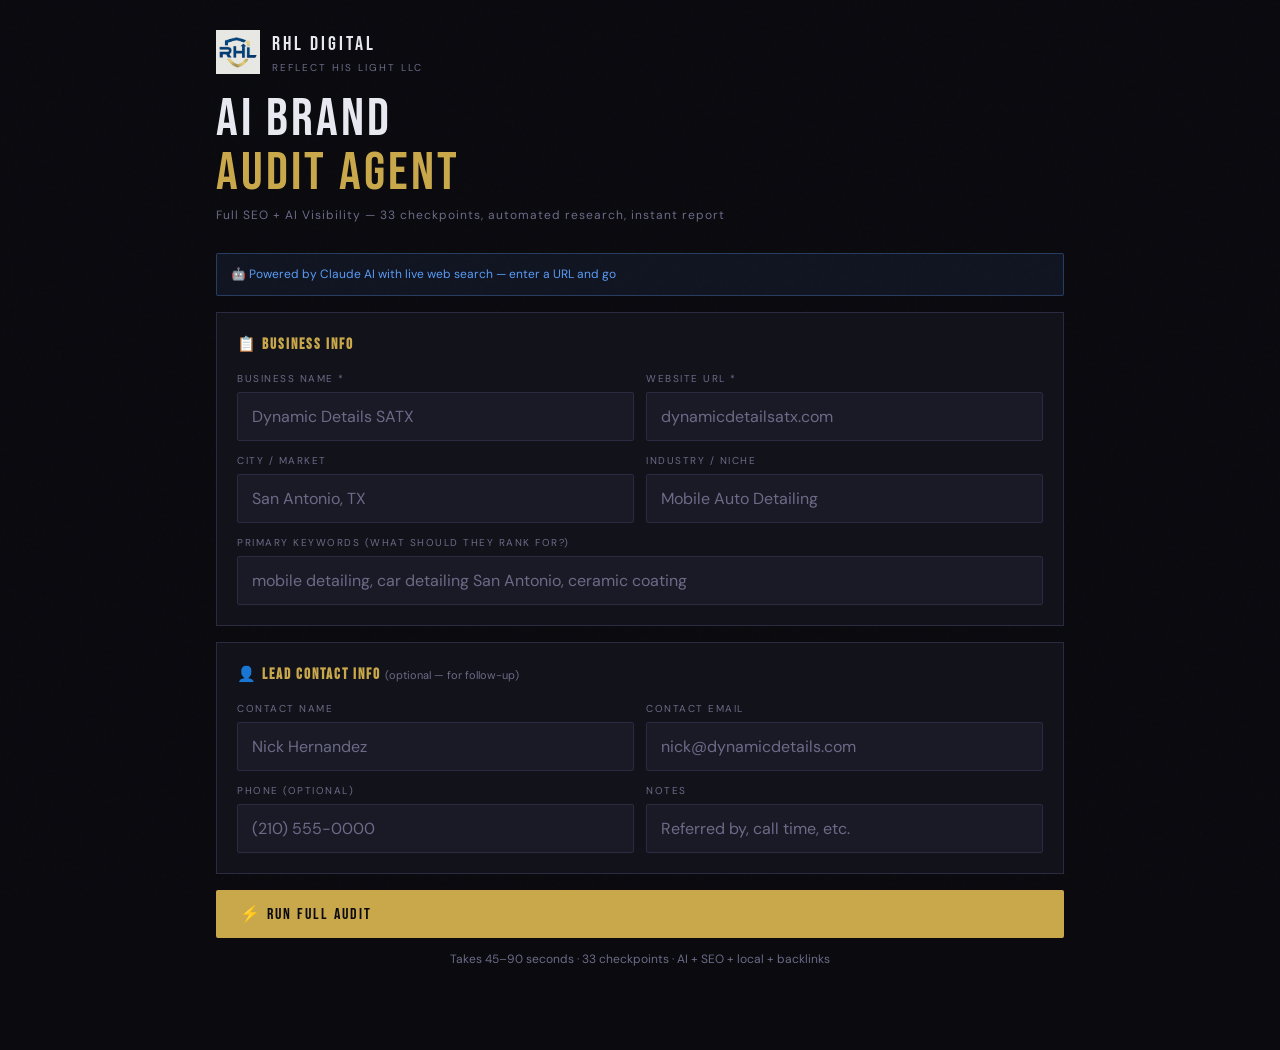
<file: public/audit.html>
<!doctype html>
<html lang="en">
  <head>
    <meta charset="UTF-8" />
    <meta
      name="viewport"
      content="width=device-width, initial-scale=1.0, maximum-scale=1.0"
    />
    <title>RHL Digital — AI Brand Audit Agent</title>
    <link
      href="https://fonts.googleapis.com/css2?family=Bebas+Neue&family=DM+Sans:ital,wght@0,300;0,400;0,500;0,700&family=DM+Mono:wght@400;500&display=swap"
      rel="stylesheet"
    />
    <style>
      :root {
        --bg: #0a0a0f;
        --surface: #12121a;
        --surface2: #1a1a26;
        --border: #2a2a40;
        --gold: #c9a84c;
        --gold-dim: #8a6f2e;
        --amber: #f0a500;
        --text: #e8e8f0;
        --muted: #6b6b88;
        --green: #4ecb71;
        --red: #e05555;
        --yellow: #f0c040;
        --blue: #5b9cf6;
      }
      * {
        box-sizing: border-box;
        margin: 0;
        padding: 0;
      }
      body {
        background: var(--bg);
        color: var(--text);
        font-family: "DM Sans", sans-serif;
        min-height: 100vh;
        font-size: 15px;
        line-height: 1.6;
      }
      body::before {
        content: "";
        position: fixed;
        inset: 0;
        background-image: url("data:image/svg+xml,%3Csvg viewBox='0 0 256 256' xmlns='http://www.w3.org/2000/svg'%3E%3Cfilter id='n'%3E%3CfeTurbulence type='fractalNoise' baseFrequency='0.9' numOctaves='4' stitchTiles='stitch'/%3E%3C/filter%3E%3Crect width='100%25' height='100%25' filter='url(%23n)' opacity='0.04'/%3E%3C/svg%3E");
        pointer-events: none;
        z-index: 0;
        opacity: 0.35;
      }
      .wrap {
        position: relative;
        z-index: 1;
        max-width: 880px;
        margin: 0 auto;
        padding: 28px 16px 80px;
      }

      /* HEADER */
      .logo-row {
        display: flex;
        align-items: center;
        gap: 12px;
        margin-bottom: 16px;
      }
      .logo-img {
        width: 44px;
        height: 44px;
        object-fit: contain;
        flex-shrink: 0;
      }
      .logo-brand {
        font-family: "Bebas Neue", sans-serif;
        font-size: 20px;
        letter-spacing: 3px;
      }
      .logo-sub {
        font-size: 10px;
        letter-spacing: 2px;
        color: var(--muted);
        text-transform: uppercase;
      }
      .page-title {
        font-family: "Bebas Neue", sans-serif;
        font-size: clamp(30px, 7vw, 54px);
        letter-spacing: 3px;
        line-height: 1;
        color: var(--text);
        margin-bottom: 6px;
      }
      .page-title span {
        color: var(--gold);
      }
      .page-sub {
        color: var(--muted);
        font-size: 12px;
        letter-spacing: 1px;
        margin-bottom: 28px;
      }

      /* FORM */
      .form-card {
        background: var(--surface);
        border: 1px solid var(--border);
        padding: 20px;
        margin-bottom: 16px;
      }
      .form-card h3 {
        font-family: "Bebas Neue", sans-serif;
        font-size: 15px;
        letter-spacing: 2px;
        color: var(--gold);
        margin-bottom: 14px;
      }
      .form-grid {
        display: grid;
        grid-template-columns: 1fr 1fr;
        gap: 12px;
      }
      @media (max-width: 560px) {
        .form-grid {
          grid-template-columns: 1fr;
        }
      }
      .field {
        display: flex;
        flex-direction: column;
        gap: 5px;
      }
      .field.full {
        grid-column: 1/-1;
      }
      label {
        font-size: 10px;
        letter-spacing: 1.5px;
        text-transform: uppercase;
        color: var(--muted);
      }
      input,
      select,
      textarea {
        background: var(--surface2);
        border: 1px solid var(--border);
        color: var(--text);
        padding: 13px 14px;
        font-family: "DM Sans", sans-serif;
        font-size: 16px; /* 16px prevents iOS zoom */
        outline: none;
        transition: border-color 0.2s;
        border-radius: 2px;
        -webkit-appearance: none;
        appearance: none;
      }
      input:focus,
      select:focus,
      textarea:focus {
        border-color: var(--gold-dim);
      }
      input::placeholder,
      textarea::placeholder {
        color: var(--muted);
      }
      select option {
        background: var(--surface2);
      }
      textarea {
        resize: vertical;
        min-height: 72px;
      }

      /* DIVIDERS */
      .section-label {
        font-size: 10px;
        letter-spacing: 2px;
        text-transform: uppercase;
        color: var(--gold-dim);
        margin: 18px 0 8px;
        padding-bottom: 6px;
        border-bottom: 1px solid var(--border);
      }

      /* INFO BAR */
      .info-bar {
        background: rgba(91, 156, 246, 0.08);
        border: 1px solid rgba(91, 156, 246, 0.3);
        padding: 11px 14px;
        margin-bottom: 16px;
        font-size: 12px;
        color: var(--blue);
        display: flex;
        align-items: center;
        gap: 8px;
        border-radius: 2px;
      }

      /* BUTTONS */
      .btn {
        padding: 14px 24px;
        font-family: "Bebas Neue", sans-serif;
        font-size: 16px;
        letter-spacing: 2px;
        cursor: pointer;
        border: none;
        transition: all 0.2s;
        display: inline-flex;
        align-items: center;
        gap: 10px;
        border-radius: 2px;
        min-height: 48px;
      }
      .btn-primary {
        background: var(--gold);
        color: var(--bg);
      }
      .btn-primary:hover {
        background: var(--amber);
      }
      .btn-primary:disabled {
        opacity: 0.5;
        cursor: not-allowed;
      }
      .btn-ghost {
        background: transparent;
        color: var(--text);
        border: 1px solid var(--border);
      }
      .btn-ghost:hover {
        border-color: var(--muted);
      }
      .btn-sm {
        padding: 11px 18px;
        font-size: 13px;
        font-family: "Bebas Neue", sans-serif;
        letter-spacing: 1.5px;
        cursor: pointer;
        border: none;
        transition: all 0.2s;
        border-radius: 2px;
        min-height: 44px;
        display: inline-flex;
        align-items: center;
        gap: 8px;
      }
      .btn-row {
        display: flex;
        gap: 10px;
        align-items: center;
        flex-wrap: wrap;
        margin-top: 20px;
      }

      /* SCREENS */
      .screen {
        display: none;
      }
      .screen.active {
        display: block;
      }

      /* RUNNING */
      .running-wrap {
        background: var(--surface);
        border: 1px solid var(--border);
        padding: 36px 24px;
        text-align: center;
      }
      .running-title {
        font-family: "Bebas Neue", sans-serif;
        font-size: 26px;
        letter-spacing: 3px;
        color: var(--gold);
        margin-bottom: 6px;
      }
      .running-sub {
        color: var(--muted);
        font-size: 13px;
        margin-bottom: 28px;
      }
      .progress-track {
        height: 3px;
        background: var(--border);
        margin-bottom: 20px;
        overflow: hidden;
        border-radius: 2px;
      }
      .progress-fill {
        height: 100%;
        background: var(--gold);
        transition: width 1s ease;
        width: 0%;
      }
      .progress-label {
        font-family: "DM Mono", monospace;
        font-size: 11px;
        color: var(--muted);
        margin-bottom: 24px;
        min-height: 16px;
      }
      .step-list {
        text-align: left;
        max-width: 420px;
        margin: 0 auto;
      }
      .step-item {
        display: flex;
        align-items: center;
        gap: 10px;
        padding: 8px 0;
        border-bottom: 1px solid var(--border);
        font-size: 12px;
        color: var(--muted);
        transition: color 0.3s;
      }
      .step-item:last-child {
        border-bottom: none;
      }
      .step-item.done {
        color: var(--text);
      }
      .step-item.active {
        color: var(--gold);
      }
      .step-dot {
        width: 7px;
        height: 7px;
        border-radius: 50%;
        background: var(--border);
        flex-shrink: 0;
        transition: background 0.3s;
      }
      .step-item.done .step-dot {
        background: var(--green);
      }
      .step-item.active .step-dot {
        background: var(--gold);
        box-shadow: 0 0 6px var(--gold);
      }
      @keyframes pulse {
        0%,
        100% {
          opacity: 1;
        }
        50% {
          opacity: 0.4;
        }
      }
      .pulse {
        animation: pulse 1.2s infinite;
      }

      /* REPORT */
      .report-wrap {
        background: var(--surface);
        border: 1px solid var(--border);
        overflow: hidden;
      }
      .r-header {
        display: flex;
        justify-content: space-between;
        align-items: flex-start;
        padding: 28px 24px 20px;
        border-bottom: 2px solid var(--gold-dim);
        gap: 16px;
        flex-wrap: wrap;
      }
      .r-logo-row {
        display: flex;
        align-items: center;
        gap: 10px;
        margin-bottom: 12px;
      }
      .r-logo-img {
        width: 36px;
        height: 36px;
        object-fit: contain;
      }
      .r-brand {
        font-family: "Bebas Neue", sans-serif;
        font-size: 16px;
        letter-spacing: 3px;
      }
      .r-sub-brand {
        font-size: 9px;
        letter-spacing: 2px;
        color: var(--muted);
        text-transform: uppercase;
      }
      .r-doc-title {
        font-family: "Bebas Neue", sans-serif;
        font-size: 20px;
        letter-spacing: 3px;
        color: var(--muted);
      }
      .r-client-name {
        font-size: 20px;
        font-weight: 700;
        color: var(--gold);
        margin: 4px 0;
      }
      .r-client-meta {
        font-size: 11px;
        color: var(--muted);
      }
      .r-date-block {
        font-size: 11px;
        color: var(--muted);
        text-align: right;
      }
      .r-date-block strong {
        color: var(--text);
      }

      .r-score-block {
        display: flex;
        align-items: center;
        gap: 20px;
        padding: 20px 24px;
        background: var(--surface2);
        border-bottom: 1px solid var(--border);
        flex-wrap: wrap;
      }
      .r-grade {
        font-family: "Bebas Neue", sans-serif;
        font-size: 76px;
        line-height: 1;
      }
      .r-pct {
        font-family: "Bebas Neue", sans-serif;
        font-size: 38px;
        line-height: 1;
      }
      .r-verdict {
        font-size: 13px;
        font-weight: 600;
        margin-top: 2px;
      }
      .r-score-caption {
        font-size: 10px;
        letter-spacing: 1px;
        color: var(--muted);
        text-transform: uppercase;
        margin-top: 2px;
      }
      .r-sec-scores {
        margin-left: auto;
        font-size: 11px;
        color: var(--muted);
        line-height: 2.1;
      }
      .r-sec-scores strong {
        color: var(--text);
      }
      @media (max-width: 560px) {
        .r-sec-scores {
          margin-left: 0;
        }
      }

      .r-summary-block {
        padding: 16px 24px;
        border-bottom: 1px solid var(--border);
        background: rgba(201, 168, 76, 0.05);
        font-size: 13px;
        color: var(--text);
        line-height: 1.8;
      }

      .r-section {
        border-bottom: 1px solid var(--border);
      }
      .r-section:last-of-type {
        border-bottom: none;
      }
      .r-sec-header {
        padding: 13px 24px;
        display: flex;
        justify-content: space-between;
        align-items: center;
        background: var(--surface2);
      }
      .r-sec-name {
        font-family: "Bebas Neue", sans-serif;
        font-size: 13px;
        letter-spacing: 2px;
        color: var(--gold);
      }
      .r-sec-score {
        font-family: "DM Mono", monospace;
        font-size: 11px;
        color: var(--muted);
      }

      .r-items {
        padding: 0 24px;
      }
      .r-item {
        display: grid;
        grid-template-columns: 26px 1fr 32px;
        gap: 10px;
        align-items: start;
        padding: 11px 0;
        border-bottom: 1px solid var(--border);
      }
      .r-item:last-child {
        border-bottom: none;
      }
      .r-item-icon {
        font-size: 15px;
        padding-top: 1px;
      }
      .r-item-label {
        font-size: 13px;
        font-weight: 600;
        margin-bottom: 2px;
      }
      .r-item-finding {
        font-size: 12px;
        color: var(--muted);
      }
      .r-badge {
        width: 26px;
        height: 26px;
        border-radius: 2px;
        display: flex;
        align-items: center;
        justify-content: center;
        font-size: 12px;
        font-weight: 700;
        flex-shrink: 0;
        margin-top: 2px;
      }
      .badge-pass {
        background: rgba(78, 203, 113, 0.15);
        color: var(--green);
        border: 1px solid var(--green);
      }
      .badge-warn {
        background: rgba(240, 192, 64, 0.15);
        color: var(--yellow);
        border: 1px solid var(--yellow);
      }
      .badge-fail {
        background: rgba(224, 85, 85, 0.15);
        color: var(--red);
        border: 1px solid var(--red);
      }
      .badge-na {
        background: rgba(107, 107, 136, 0.1);
        color: var(--muted);
        border: 1px solid var(--border);
      }

      .r-ai-block {
        padding: 16px 24px;
        border-bottom: 1px solid var(--border);
      }
      .r-ai-title {
        font-family: "Bebas Neue", sans-serif;
        font-size: 13px;
        letter-spacing: 2px;
        color: var(--gold);
        margin-bottom: 10px;
      }
      .r-ai-body {
        font-size: 13px;
        line-height: 1.8;
      }

      .r-action-block {
        padding: 20px 24px;
        background: rgba(201, 168, 76, 0.07);
        border-top: 1px solid var(--gold-dim);
      }
      .r-action-title {
        font-family: "Bebas Neue", sans-serif;
        font-size: 16px;
        letter-spacing: 2px;
        color: var(--gold);
        margin-bottom: 12px;
      }
      .r-action-list {
        padding-left: 18px;
      }
      .r-action-list li {
        padding: 4px 0;
        font-size: 13px;
      }

      .r-cta-block {
        padding: 20px 24px;
        border-top: 1px solid var(--border);
        background: var(--surface2);
        display: flex;
        justify-content: space-between;
        align-items: center;
        gap: 16px;
        flex-wrap: wrap;
      }
      .r-cta-text {
        font-size: 12px;
        color: var(--muted);
      }
      .r-cta-text strong {
        color: var(--gold);
        font-size: 13px;
        display: block;
        margin-bottom: 3px;
      }
      .r-footer-brand {
        font-family: "Bebas Neue", sans-serif;
        font-size: 20px;
        letter-spacing: 3px;
        color: var(--gold-dim);
        text-align: right;
        line-height: 1.1;
        flex-shrink: 0;
      }
      .r-footer-brand span {
        font-size: 10px;
        letter-spacing: 2px;
        color: var(--muted);
        display: block;
      }

      /* LEAD CAPTURE BLOCK */
      .lead-capture-bar {
        background: rgba(78, 203, 113, 0.08);
        border: 1px solid rgba(78, 203, 113, 0.3);
        padding: 14px 18px;
        margin-bottom: 16px;
        border-radius: 2px;
        display: flex;
        align-items: center;
        justify-content: space-between;
        gap: 12px;
        flex-wrap: wrap;
      }
      .lead-email-display {
        font-family: "DM Mono", monospace;
        font-size: 13px;
        color: var(--green);
      }
      .lead-label {
        font-size: 11px;
        color: var(--muted);
        margin-bottom: 3px;
        letter-spacing: 1px;
        text-transform: uppercase;
      }

      /* ERROR */
      .error-card {
        background: var(--surface);
        border: 1px solid var(--red);
        padding: 24px;
        border-radius: 2px;
      }
      .error-title {
        font-family: "Bebas Neue", sans-serif;
        font-size: 20px;
        color: var(--red);
        letter-spacing: 2px;
        margin-bottom: 10px;
      }
      .error-msg {
        font-family: "DM Mono", monospace;
        font-size: 11px;
        color: var(--muted);
        white-space: pre-wrap;
        word-break: break-word;
      }

      /* NEW SECTION BADGE */
      .new-badge {
        display: inline-block;
        padding: 1px 6px;
        font-size: 9px;
        letter-spacing: 1px;
        text-transform: uppercase;
        background: rgba(240, 192, 64, 0.15);
        color: var(--yellow);
        border: 1px solid var(--yellow);
        border-radius: 2px;
        margin-left: 8px;
        vertical-align: middle;
      }

      @media print {
        body {
          background: white;
          color: black;
        }
        .btn-row,
        .lead-capture-bar,
        #screen-idle,
        #screen-running,
        #screen-error {
          display: none !important;
        }
        .report-wrap {
          border: none;
        }
        .r-header,
        .r-score-block,
        .r-summary-block,
        .r-section,
        .r-ai-block,
        .r-action-block,
        .r-cta-block {
          background: white !important;
          color: black !important;
        }
        .r-client-name,
        .r-sec-name,
        .r-ai-title,
        .r-action-title,
        .r-cta-text strong {
          color: #8a6f2e !important;
        }
      }
    </style>
  </head>
  <body>
    <div class="wrap">
      <!-- ALWAYS VISIBLE HEADER -->
      <div class="logo-row">
        <img
          class="logo-img"
          src="[data-uri]"
          alt="RHL Logo"
        />
        <div>
          <div class="logo-brand">RHL Digital</div>
          <div class="logo-sub">Reflect His Light LLC</div>
        </div>
      </div>
      <div class="page-title">AI BRAND<br /><span>AUDIT AGENT</span></div>
      <div class="page-sub">
        Full SEO + AI Visibility — 33 checkpoints, automated research, instant
        report
      </div>

      <!-- SCREEN: IDLE -->
      <div class="screen active" id="screen-idle">
        <div class="info-bar">
          🤖 Powered by Claude AI with live web search — enter a URL and go
        </div>

        <div class="form-card">
          <h3>📋 Business Info</h3>
          <div class="form-grid">
            <div class="field">
              <label>Business Name *</label
              ><input
                type="text"
                id="f-name"
                placeholder="Dynamic Details SATX"
              />
            </div>
            <div class="field">
              <label>Website URL *</label
              ><input
                type="url"
                id="f-url"
                placeholder="dynamicdetailsatx.com"
              />
            </div>
            <div class="field">
              <label>City / Market</label
              ><input type="text" id="f-city" placeholder="San Antonio, TX" />
            </div>
            <div class="field">
              <label>Industry / Niche</label
              ><input
                type="text"
                id="f-industry"
                placeholder="Mobile Auto Detailing"
              />
            </div>
            <div class="field full">
              <label>Primary Keywords (what should they rank for?)</label
              ><input
                type="text"
                id="f-keywords"
                placeholder="mobile detailing, car detailing San Antonio, ceramic coating"
              />
            </div>
          </div>
        </div>

        <div class="form-card">
          <h3>
            👤 Lead Contact Info
            <span
              style="
                color: var(--muted);
                font-size: 11px;
                font-family: &quot;DM Sans&quot;, sans-serif;
                letter-spacing: 0;
                font-weight: 400;
              "
              >(optional — for follow-up)</span
            >
          </h3>
          <div class="form-grid">
            <div class="field">
              <label>Contact Name</label
              ><input
                type="text"
                id="f-contact-name"
                placeholder="Nick Hernandez"
              />
            </div>
            <div class="field">
              <label>Contact Email</label
              ><input
                type="email"
                id="f-contact-email"
                placeholder="nick@dynamicdetails.com"
              />
            </div>
            <div class="field">
              <label>Phone (optional)</label
              ><input
                type="tel"
                id="f-contact-phone"
                placeholder="(210) 555-0000"
              />
            </div>
            <div class="field">
              <label>Notes</label
              ><input
                type="text"
                id="f-notes"
                placeholder="Referred by, call time, etc."
              />
            </div>
          </div>
        </div>

        <button
          class="btn btn-primary"
          onclick="runAudit()"
          id="run-btn"
          style="width: 100%"
        >
          ⚡ RUN FULL AUDIT
        </button>
        <p
          style="
            margin-top: 12px;
            font-size: 12px;
            color: var(--muted);
            text-align: center;
          "
        >
          Takes 45–90 seconds · 33 checkpoints · AI + SEO + local + backlinks
        </p>
      </div>

      <!-- SCREEN: RUNNING -->
      <div class="screen" id="screen-running">
        <div class="running-wrap">
          <div class="running-title">AUDIT IN PROGRESS</div>
          <div class="running-sub pulse" id="running-biz-name">
            Researching...
          </div>
          <div class="progress-track">
            <div class="progress-fill" id="prog-bar"></div>
          </div>
          <div class="progress-label" id="prog-label">Initializing...</div>
          <div class="step-list" id="step-list"></div>
        </div>
      </div>

      <!-- SCREEN: DONE -->
      <div class="screen" id="screen-done">
        <div id="report-output"></div>
        <div class="btn-row" style="margin-top: 16px">
          <button class="btn btn-primary btn-sm" onclick="shareReport()">
            📤 Share / Save PDF
          </button>
          <button
            class="btn btn-ghost btn-sm"
            id="btn-email-lead"
            onclick="emailLead()"
            style="display: none"
          >
            📧 Email Lead
          </button>
          <button
            class="btn btn-ghost btn-sm"
            onclick="copyLeadEmail()"
            id="btn-copy-email"
            style="display: none"
          >
            📋 Copy Email
          </button>
          <button class="btn btn-ghost btn-sm" onclick="resetTool()">
            ← New Audit
          </button>
        </div>
      </div>

      <!-- SCREEN: ERROR -->
      <div class="screen" id="screen-error">
        <div class="error-card">
          <div class="error-title">Audit Failed</div>
          <p style="font-size: 13px; color: var(--muted); margin-bottom: 12px">
            Something went wrong. Details:
          </p>
          <div class="error-msg" id="error-text"></div>
          <button
            class="btn btn-ghost btn-sm"
            style="margin-top: 16px"
            onclick="resetTool()"
          >
            ← Try Again
          </button>
        </div>
      </div>
    </div>
    <script>
      // ─── LOGO ───────────────────────────────────────────────
      const LOGO_B64 =
        "[base64]//ryVsz/n8wCD7uHn15JP+bpHtF+Wb32P87y4uq76duhdZP6Pa8CWdlcuLOfbA8K21d8Ns281X0gP0bnvPGtX7M+7vuj9H/U/k773HNPjV73/H/r3/Aful99H+rtn+H/8X06e+j57+7f9b/Kf6f9vfnD/3f3C97H9L/1H/t/0n7//8z7E/49/RP+B/d/9H+1v1B9THnE/eT1k/Vd/ifRQ/8nri+uR/b/Wc85/1w/7V/5uoA///t4dGP5H/8e9p/q/9bxn/Nvvf9R/ivyA+gbG3814G/zb8q/4P8T7bO6H56ain5L/Pv+h/bPb7lReOKEv4L/jel/QK+39T3/Jefnjk/mOi6/8vOr/Of+X1c/+Z5////+IwN/[base64]/DE7GT/[base64]/6/ObXawJxihtIYdr9Ft9hf2NHBbAnAdstdy+DoKNJrgR9o9B6MpKFSbfyavcvM+3M+3M+3M+3M+3M+3M+3M+3M+3M+3M+3M+3M+3M+3M+3M+3M+3M+2hw5awWnxiDzj3+DGT0hPhPUyJf8t5ldd2/XPdVi9KgW6LRZ0bCLy6xduCsPjkW34aWTNYZNDXDNWVEoufW5oh41qzXq7gxiW3LI0Wkxq6v+1tJzsqohn+aDl4ad3Y19BFTivownY9oZ3e3pVdW0VP9uZ9uZ9uZ9uZ9uZ9uZ9uZ9uZ9uZ9uZ9uZ9uZ9uZ9uZ9uZ9uZ9uZYxjSh9Q/twwMwyCqbd3PEOVotE2i1L1H6PmNQCzmmUwPoCReh0NpRoOvuKbYyUR1bCml+3XHzclxdLDUsIA0bU6d/kOlJofzBnLPZ1TuqP5qvf0fwq+k4W4xLw1FXvHOzJpSNTBhehUALk63y+//tzPtzPtzPtzPtzPtzPtzPtzPtzPtzPtzPtzPtzPtzPtzPWl9y5R9xG00eiCOOMe7H6f5RcM5Rr5b1KsdSOARtRuiBUEVpBN3r702FEevfBVpQ1F7fflvJ3RagY+A/+1XuyKf27Obm18rqyCNM6I7C3v6GX3p9ENMSKYMA3fWJHMJIF76XY7YpgFuZeZ9uZ9uZ9uZ9uZ9uZ9uZ9uZ9uZ9uZ9uZ9uZ9tIkaeyrt6lMfH2R9QbSN2Wbc3MT4LANVBJaz3vAcOn92Mj0YAyI/n1Kk/nDEH7KZHwbhaIIBJ8ylE6vvj985vid/4zROMIkedNFK5O69rJBqCSvoWH3Moajl2aivQe83mUufWhYfmqnCktEJ2JQhFr6ErsY9Lk9/cuQHO1lUX/[base64]/X1Sxp/54iP2kezr35pD78cLpaKYBbmXmfbmfbmfbmfbmfbmfbmfbmfbmfbmen7fkGklwr754WK74PxkjTszDwO1cn5V3EgyMl9Vntyo9gLMB3jtpyDIOKddRxEQc3foTs5NqUARQCZBRuO1EXisSXnxL6tGrDaC1z7yJejjsHYe6LxrS/NpFv8crd95oaz6Pw3hWA4t5Nrp/DeUB+fcQhsfRlhUXaYkjEUlkKTuKSWQelX6jUxzbnCSxPGYfMB2TkwM+zF5nZxA9+Q7A0r0QdRFmL7vslDeDCaTTFvN5l5n25n25n25n25n25n25n25n25n25n2z+3ZKMNuORvnchwIoXbwqOIpRCFl0e9GL/Cf/9KkY/1vWDYXdxz89d2L/[base64]/K37X+d7mNJ2ayw3fMBhhx73xe29CY7C43pJBnHnCnoXFqRMi0J/nyav16UJEfPuax8AsVKUjfWfs6QcrfwnizdbuzKwzRRdzZDeoVi4qtACSbs9hAC3MmoDmfIyfx/WKPKwcwsG/IqKNWZGCNe7iJ/8D0G/+UbKrVwPX5i61yFhJzWRs8M7Uy1SO+ltZVs1iXv/gEQo3PwpU0BosdP0nKQv+v/zbUqfNi2/vCMv/yojSnwiF4fI2uOqXEG3ndqeiyyBQ4Lz67piO7M61pR4srA8am8y8z7cz7cz7cz7cz7cz7cz7cz7cz7clkr4J4PAugwVU5zCh6y78QjxnKWj0uEIv3XwEKxgwbO/qoo5deuzdLEBOjYbv9hxbo794mhBQxVTS/LSSY2HS8z7cz7cz68j/9rnd3N9w5oASSx9G942SWEZxFD2PvY38fOPthsSxVSFTJGEfvc4S/s/fEKM3vWB7EetLUCDjXVKmb6ZfJBe+rdYLQV3Ra0fVK7JlSgnuj3tU20/3jOsupDDUxxjk9r1aKRAilmg4ETRY3/DaTvte8cauqHJab+kUQMQ0QO2mF+0je4HBpkPUdaW8vM+3M+3M+3M+3M+3M+3M+3M+3M+3M+2g8hbK/4Lov/[base64]/afAdrpo+x8ywBbmXmfbmfbmfbmfbmfbmfbmfbmfbmengl7eXkSBOPmuO2VpXxd4oOrAXMMqRAeTVJWy2Crae5VpT1s3DLdlifqcsZtfxWBvelVYB6TV26/Aq1ZksAW5l5n25n25n25nrQWt/oShikyhz78MF9BswlLgYtcLYhnQbk2kJU+70PgTzmlpv0yIZasVvt+D37vDFXIVCY3REUVx+qDBE62YP+yG/3Bwhs61k4P5lRyTy/3tQyCdHiEqBh/hJDjqtwitzLzPtzPtzPtzPtzPtzPtzPtzPtzPtoPJJ+h5e1o94vD322vZNhl3P9H4Krs0hb1UYkU1I23vUb/1MglgC3MvM+3M+3M+3M+3M+3M9PV/lzqr1n6wiG8K+yQIOAmdwaGPBaivOhsd52qlEdL0fE1miOzY/b6/GiuKEaS/nRS1I0KuyYV/+3M+3M+3M+3M+3M+3M+3M+3M+3M+3JZK/[base64]/Qd3KXr8LTH5nmV+gwk1g5r+5A/DeittZUZtFMAtzLzPtzPtzPtzPtzPtzPtzPtzPruY70rS1if9JtexTALcy8z7cz7cz7cz7cz7cz1pkAEgftLfhSE8y8yt7s4nP+IPLMPFodkGA3kDjWplTvCXalMSntti2t4iv/25n25n25n25n25n25n25n25n25n25LJW/[base64]/Y+hw1QbZWxxmLmHYzPwRa2pBhbl6KetK/[base64]/IFar+b2lTnzPwyoXl5n25n25n25n25n25n25n25n25n25n2z4rJHG2/AAAAXUPFDTG4lWdmF+H06i11iCMY/iK//bmfbmfbmfbmfbmfbmfXwWGA5h9tCZOfI/6rOxVvbWYWLWk8mKua6zGt7kWUUNXJnfPlhEgDF8kb4aX3i55uqDXfpSB0pvShb5lsM04z4UCO4gbuM/egeH7SEgQ+71W8y8z7cz7cz7cz7cz7cz7cz7cz7cz7cyuSYavrda4tqziPMh7Jzd9wL+E0igcBoAXnYH248ElijpmAUAOme2Q+bty8z7cz7cz7cz7cz7cz7cl2/CV3Pj+WIgTLtRZtiqECiB3XeF36+BAEcKxChNVDpV+JFckbVRlHY23Qt4mTvURPZLg20/I7e4dAQGAAs5NYIbDy+2T9Ogh7okVrjgmY5oZ4X/XQvLzPtzPtzPtzPtzPtzPtzPtzPtzPtzPtn8AT0+vh3M5XI4CrXPuk3dHYuwRcAVbtcgRlNKvWPVc2imAW5l5n25n25n25n20OHEswc4im/2kN7B2q00yFQtQdmfkcm6IkZvJSVRadfrbZehmeQ1pLXtkTpGYY2zoDOuNxiXySBtle2yOHn+I3QEPpJzQHqem74ddyjCS83R+RHlb/QfDgz/4811qZTAcR5eT0fovyHBKopLraLemkd0tFMAtzLzPtzPtzPtzPtzPtzPtzPtzPtzPtzPtzPtzPtzLGKRVb6/N7OXjAd5mSxAuCWALcyY7DFKJNO5ElnrnHwUSvsqFqvpCcqMyi2AKRN/[base64]/4nSRuWBRMu1DZ0AqMCnB7IMAjwgkZ72kCQjuBkrLLFMAtzLzPtzPtzPtzPtzPtzPtzPtyXfuDY5vZ004XDxnfAc8Z/jMsezI/8QDZSznOL+LQ/dNPVDW4XLPbxaXQqVUJVXdEno249dCK/2xRepi8z7cz7c0HResPqMLCMbOi4bC+hOn+EKGZJXCY7oneA1oSvYtfpDhlSHWnRzabuOm3S0UwC3MmmkgEAnPP0W6/8Bx0TzaOPVvgTYrRYw7q/BMbCAFuZeZ9uZ9uZ9uZ9uZ9uZ9uZ9uZ9s6fvBuyKLWOLMmcFjFZOXJS34MWR4Ydt+6w75yQqkeGGGfvrHdInECERVz0ZwzQsvUqpxFmCWhlLmwU1KmKDUzpRyp+czI3Laf8hsIAW59XUM8vW9aGzSiiCNPWWWr/QHZDvKvM1bEafJP2oxARl7aKX9Ud5KUDKTB+tzjHk9S5QF2H2MQk9zCmyshqfwNHHvsguTM89rZLbtNlK4z9dvJDpfDoe820DzexgxYJxSeg6WALcy8z7cz7cz7cz7cz7cyuGpFdVXWrAizO7QTXjo4git/FYLqNGQNCT1nGq/i9icjj0jnk79Kgr1BCoID9ALd6BQHdbB2WItaodgiiEuT7hPxMVE9VQBygPD4rTeZhAdqodsTPM18CcfpBHOD5lgC3MvM+uqf08AIoRMl1gF/[base64]/b/r1lRtZkdp9MVX+3TRg2+iyd2PdIupV3tpvMvM+3Mrh1hyoZ0ZIFAf0wTLZVxNa5xMyLCxCYEJsFcAVDTeZeZ9uZ9uZ9uZ9uZ9uZ9uSltkSvIMOmagSkVrdfazD4c7Y6SsU+sPNzbL/WYBkKZIWFEDsDSxA9PmGaXm23mpd8AXvHUHTOmdOGihXmKjNopgFuZdB47NPRtAqUqFlQRUZrMlmaVd38wCyoRF+n3topgFuZeZ9uZ9uZ9uZ9uZ6ljoVI/FB17F5s8JBLPyGqXU+bygBhEBVW/Tbkv9V6G1UZU4HxtlLeAqTSE38fuQ/QE4Q3+ZrXzTLVopl1X/BOa+czr/dDFlb+k0+ZYAtzLzPruYn3T76fdGVQrgv0AXzZ9dxn9OttElr9k3EjFO0ow6SCS5uOPxUrRAaELxeZ9uZ9uZ9uZ9uZ9uZ9uZ9s+Ku9RFLiaDADMm3gV9cvuOSs8EHNQmpK2QyTX8yCL3YszzAF/FS+bc3Pe+d84+70Kf3Vfo8eMtIWuXCktFu2ITXIT5IZqRAbxcmNLZn/F8r3Q8nWGWHtQ8k9RmnUsAg5aotXImDSvliy7hD/UqQTI8su4W3fgS1n64S+UoED6SxdXg7UVCotkCkID9xE5yKNf/tzPtzPUsbOJh3gvi9+kTrb1FAfvxFfGSzI4c+yV1oi/tST7eL3rbr3LzPtzPtzPtzPtzPtzPtzPro/0vLCGFtLOTqaK7ZA1W9ZLJFppeQeZgnIvv8cyyRaaXkHmYJyL7+QwpbEwAxbUdmqCEk0/gsoaXrF2DQFvh9Ih02JCSmNC9HGcv6ff2eDsZRUJaAWLq8TVWL++Ct02Y8kmxcmwgBbmXkslUOtPqmzxozhwjOLvH78RXxksx95OltOz7ZsBav0TxStiIZ9uZ9uZ9uZ9uZ9uZ9uZ9uZ9uZ9uZ9uZ9uZ9uZmylEM92/8NpUSQ00P7lMjqo0n65Tj18dB8fZHFkUBqTjzLM0ApLybh8yeK/aZkcFwrEp6+waHbRWof95n25n25lZnuiyJOFc742kUZdJfKehKbCqaXYBC8ug8kkc81OcKfAPBvd0LKXNgFuZeZ9uZ9uZ9uZ9uZ9uZ9uZ9uZ9uZ9uZ9uZ9s61XOugwID7pOSs3yRJDGw04HoKYwkd0f+mEJ4d9nZ1YMA/fWzRP8CRutEox5tBOK8AmB/tBy8z7cz7clQHhUA6wo0FrL1B8nPA/[base64]/Tco/4D+GG9lPgYoCa9jLEGhyB6WrBA5Lj+2InyNnU/KbxW3g5LxXv9ZfbRyPn3sfS6ENesg3qonzME5F9/jlirMfvqfD1reZNh+b6XYz1qG6kS8JZEuLO1ek2vYiuzCpkjeQMRBXsfAS6fZaKYBbmXmfbmfbmfbmfbmfbmfbmfbmfbmfbmWLyDnX/gTSnRdVKlGnvviKrrWUAti4Kv7wdHIEfkNB0vcaWcQZmkhn5ZmmkOgSYf45tWQQwwujXmqgaBMPRvH9mOWYPSfZyh47KuJuYwYFXiEAtW53MWUb3cIzxcmwgBbmXmfbmfbmfbmfbmfbPxkkxv8PABu9Aa5PHq6EsA/+fkVywJWhK/bUHqVwBUxLcqEcQALw1pqW5UHAoB8lMNGPSrhQNAWeEkyhcKVdmjTqSrT5NdcK0vuAyp8qF3i/GanXBvMTHEzgE+XhF9kViw/iyzaAVqeHXyjUko60qG/Tr8qyH9YcNAI2+PsJD9weHGQCRL/Kc0UI4neumwB1eYnzK9FjocLe0wzkxhEahpvMvM+3M+3M+3M+3M+3M+3JTpf0Y82CGSuMX5X2PIt7JPGyOMvykHKgye3A2xKuZyv0XM2ISglBKCUEoJQUTHiavZNser7Elh5Fve/8vEE+9XU4Hak+ACLmLElXvxaWGjAbLVB1YvtQSmCR2TlKd/298g9lU8wnxHnKtqQ3Zy2BOXBZa1g/[base64]/BcSbZg7rODS+Z+N9kt7OKi7Lb2GX/QmnNvprVQMigfSTkTAU7FYgMvs85ed0urN1MyRbIYKktlXE1A0J6ZMYrBOiXabc/7zPtzPtzPtzPtzPtzPtzPtyT6+36xJ9ZqiGa8O1qAjJMAgBb0N3hEh5lYyhHMJembAizyFX4UmtB10L6Xk6pnqiWAQcuhzcckqPBepeDtA/iVpKJasA0+vupvOx4oBJY9pzkWeyWCuN6dbq44Pc1IzOT5CRrGew1xl+MO1P5RlKz3ypPelXF9sAvpl2lsonnFe8BQSh3vp3ztpZ2FJtxAQXRVVFZ0D4VMNTXJaED15itDw9JflqgapmdiAjL20UwC3MvM+3M+3M+3Mrgvcep3Gje7l5lzlf7dFCtzJ9QPiIHJo2bWB/CrfsnqeB0MUtwVEOTzd4SCZwX5LAF78c3z6Sm8XvRzPOJnJcreByNWmcg2sIHDOo0OrGGixOgW+bdUXJeNpIxJqKfaYJY8gRgyr76turoBdcUGc/s1+k6rTjd7FMkEiG2QayytuI6I+Hjsq4mtYfZuT7UBxjUY8RzlVP9/l5n25n25n25n25n25n25n2z/OQvF8m7C4nUhYPh5SUBPx9OMr6kfnYw8G/PeciboC0hoDPfMbx5wNAuu7130YuEa7LQHE7U9rx0oQQP7cz8b7K4Wua/Dlt6N2f4Bl73JAhYrpOnYQAtzLzK5XGBaJN2c9RDVKK+xcDHWgstexFdmFuETH0Rh+xIHdiwZ+UP5L2KYBbmXmfbmfbmfbmfbmfbkph+MA+A3UIgvAf1aWWyUlj/j7Sq5AcDfIfS7btY8MMq32fhbvkBcLEYlfvPTpy1Am5yandTlZzotBCimDtIGmPQGvz61UvZZKxAGOpP9Nzz/MimAW+BS4EO/dCME4R1cLLHnxZpECbJsoeJpcXmfbmfbP36ooRYuXdRxEH78RXxkrW3m+o+FazJB+XQYv/+3M+3M+3M+3M+3M+3M+3JT8wmYvv8J7FomYQYq2OPF770SgLJiC8Rz2ARfX3NhsAYAwBgDAGAL2tMwtoeOl9OA6CYet6BX1YA9/0XdGm7R7UjToi+zINJzzGUaygvEVuZentc/pzgZ4PFdOqVj1ddVMAtzLzPruYn24XiIabGzyKOmGs1p8+Udh8hddFDM8Ud+vs8268FcXmfbmfbmfbmfbmfbmfbmVzI1DKkU1oQIK13zV00ZWZxFC8vM+2dJ83uvTc+nIfWY6Lekc00tB04hXKF1EH0lBlXH99CuwiaAp8aMp0X//tzYxN6ynAz3daM0OE4apeDPtzPtzPromHD3kg6J0sVGMyUgEj5lbuZJefVimAnjpMTjb16Ay4JmKYg6FlfOfxr1JwwtIp9ZF0Gif3QpNm835UptSXHNiiwtCtzYQAtzLzPtzK5Jy0IdgW6NtoooDG4HfWLiN4iv/25L4a5KTrswP1k2trFQER/jPaSaFAnwf0nO1rLdwwQDUwR6AxXwH0afcTJLLxisLpvPs4X7q39JxQBMqfCSQo1n//bmfbmeoF7cC1mOy3z1WG2lhL0TjPSEYRSP6/[base64]/1pQvqTdjZ5FHTDL+vLCqRBNoeKa7/hIK1KJdDphOBWQpsXl0YWxc9ziEbvxbdIJ2qlgJDNonedX2Emy0OBGK4rDb14AtF/gXm2M04qSelkxiWALcy8z7cyuGsXl6ddrxRVfoZ34wVVIGIPmWALcycNLDctiH3NualmGVo1Mfj7BKOE0f4t5C/rvy49rOajopClKxntpYTby80Jd9mfcPl0Jd6kpcIFW7EiW44CAY3+5Vn25n25n13MM0Q0pRHKK8Frxa+Y8Zx+jb6Ta9iK7J/HLjRsKTqGwlDsQ1U/mpeMEJWrSeq1YCO1BDgyxbHFKAvpDbWJ+ZTlpU2t57JxkIto+HpTPhCmedo5wvbRTALcy8z661h7y0e/YeZjbawQcXRvTlHPIpgFuZMW9zmqaW5s+Hlv/PIifgcvTa0QAgeWO03+nhOzyD1jk668n7nJzsFosAg5dijhrHsgborEnGp1D7X8c4AZfAhmWALcy8z67mHDInJwhwLi/[base64]/[base64]/WeqEF95yJJrZM1/PTgIy9tFMAi2kbunz4VAp4iKemNK5KhQm7uZE5TfW7mULmrFJjZqtU+YPGRORt75DqA06J3IbWVmdLxMyQ31I/u0MOlh3muIHZJP5HLALcy8z7cz7cyuYGK0Ms3kwqjSnJgX/uQs7um5yZWwdd5db+ApUzjzpf3bb0PaQTkKBu+wReZ9uZ9jJSLgdBMwpZrwYMKktwzEQRtkRcoKRniHEOGG6JzaFBJ6ojpJffjPnuufH5kC4KLsb/3FVyYGmddQ1ofq6JG2mzt4Wkh3yCdK+98EL0Bcvl9yJPkDgdjQaCzSOU25eZ9uZ9dXOD+qvLimI5ohIbeUW8YAPOULcLpTN8SLPbW++tH1o1VdZlRBf1S4dHXFqHP9ygRR7p/Dinc2UUunYXBQ1N6JiUxl/4lSy466WGIr2vIZ627BhKY6p8UolXCkin/qvK/+AliwNCdZhYqHBJYV9ZSaCjSOznXzoxHgVcXmfbmfbmfbkqacWioX2dE/qXkFHxW/8kHmYJRn+dB8/7l7NB/9uZ9uZXYbjxSFv23aC09zhw1yLVk66aFBzCQoCatk0cW+QSqsJfRi3BItaC+CwgvQLjZwRocMPUKKzyrvIcp+aLmPy8z7cz7clLYL3xgEZnOka6QiBzG4aLHJAwlZpINQs+i/7Vi64Mo3j0RZ8RJlytHPhskqftPQUcpZcRFeyjikcsRcWG9VSO3FjWTl/ucOBOdKsoPiIsNlVc+d6/[base64]/1BpcD3cg9O3Xib12hHd343ng7ActOH3ksAW5l5n25n25n25n25n25SqtHFbnxP9C2Nq4dJxYkkHq1cZ7imWLFZD6R2dtPtuAGHSO2g5NKJIl6UoDdN5l5n25n25n25n25n25n25n25n25n25n25ldIKzwCbaYS5lJN2/eTxSwEeTrfSq7A9i7lryeh1w488CgZpI01LMx68cfYhp/b7tIiilGZN+r04hwdJWitbKJFnHghX/[base64]/Ww3xcRxTiTUsA0xNepQoCoDlC4Wz0hjwZ6mQ4cE7bcrXHT78WcBLfcV3S75vZanjnpsrvlgycEsAW5l5n25n25n25n25n25n25n25n25n25n25MO+V4c2id+KJvdoAW3Y/OHfup4nSKJ09EycljUGYNleyTW/zAQcAEHUOUY/YGEx46fRi4UXR3LzPtzPtzPtzPtzPtzPrxjNIKG2gsfFBWv5WQk05uLIdpxjNZ+4qkrVpvDminAteR97U1sWmorkxyhC4GulmuEM7oElL20UwC3MvM+3M+3M+3M+3M+3M+3M+3M+3M+3M+3JQyWXYIAaSWsKpF26nygFDCYNUmvrK7OSfKjxUl71UsxPX/1i0IcXNUcpviAfaU3i6Z9uZ9uZ9uZ9uZ9uZ9uUbCnUkGloOc+Mw7fZy0DL1xZjvE4UcTPaVAQ9WAwsed36N386YFD4pGpcIqgvyUwT2h11b0vj54vM+3M+3M+3M+3M+3M+3M+3M+3M+3M+3M+3M+3M+uPhJ2YbjFiTWxjOVxWhUeAsydJ//4IsMY9rYM1619T7ezskK8WW+7uGUwsqJjBAHQoVMLz6jSCTVVDpYAtzLzPtzPtzPtzPbPOdG+4GoCItI8k/YXO9Zgv0xBOMB89AoNv42hacN5yliAC1qYzNUwp+r72xhBKTbf6T3euMvB/9uZ9uZ9uZ9uZ9uZ9uZ9uZ9uZ9uZ9uZ9uZ9uZ9uZiIaux1db6gRR24e9OzTe8GnEmv002Hx+yonE0e/o9teIUzw5BmiQIRk4CtVqv9cAENK34yeHgQQAtzLzPtzPtzPtzLWaPYLvSrZJT5M81NWZ6UX5i4G0pe1N90DNV9PCtR9g/AgLzsZLKCskIRV6xM3pf+lYYrwJ629VkZUX++UpUfS/c4OSeXSLSwIK3MvM+3M+3M+3M+3M+3M+3M+3M+3M+3M+3M+3M+3MsekAahv0lVR23SN9YLhZ50JszbbDZTo8QhJq4Y09/V3DOE/VYDLzVSZuC8MlDzWCBaU50S0CvbnHIPtzPtzPtzPtzPtyXcfYqbRZB4SQ3hmA2HRqm8VG18Gp1FuajVsr4VPmj6YJY3OWtMz4hb0Ymsg/q5sZOFssLYMteTXaNheY1PVJW/ac16mo48jCgy9LzPtzPtzPtzPtzPtzPtzPtzPtzPtzPtzPtzPtzPtzPTwYO4DEd2AReJ88DS8MagW4jUu/[base64]/dOYoxR0pQovb4HJ0n+f+J3d4INAwgpjBJ9cEvgSM5o2/iGtNImrss1bJNJlvaecCK+LgjOndTiaXU6lJf/25n25n25n25n25n25n25n25n25n25n25n25n25n25n1w/rI15CPkJkzLO2P4jC3qHQBazWyxAKmnbSqe8IofdKTpJeUgEMuIOib1nu5LndbdboEFC0Qa39CFEu//7cz7cz7cl10LC6pOlT4oUyyfNxqZBmL8fgavQ5F2N5NBArdphQmeUjAfO1YOLl8UwSodZ+vZBK7hViruDuc0IODW2bu6BTr6ROUYlgC3MvM+3M+3M+3M+3M+3M+3M+3M+3M+3M+3M+3M+3M+vgZjB83TeIadHUV3abghZPJdWM+fbzX32jT/l+Yd4kaaZdiRMh3LQBbosrDcH5tG/4yzpYWaB3HZU7nnVQaUiH0ZOku+EUe4zs2sBjfraNTaKYBbmXSFpSfqCNZbEPcWDgMYa/DBClclyrTQmqd5B9ZFuf2e4mNybwnbymgJaeCL8kyx+gYmWddIVP1SCUJ8hiyPVhCtzLzPtzPtzPtzPtzPtzPtzPtzPtzPtzPtzPtzPtzPtzPtqvBYM3c3B2pWq7K2XeQTl3Z8lOrDh8ETneNVuvfVeY3aisnJ1JT7LMS+fkQBY9jNUgD0HrvcKnwoQKQ/TeI4UWAvIjMF/9uZ9tIVE45DoeQ964/p8OO9VY3b7+3qCNZlL74cyjIVHIznl7V+7JLR0mOqkHWY//zWWiPjwoQyFRmhUrw/AHhxKxlZ8Cp4O2qcC3MvM+3M+3M+3M+3M+3M+3M+3M+3M+3M+3M+3M+3M+3M+3M00iVqB37jgAlUTw3OrzVDKcFP93l/wOXXGo4aUH0cqEKIPQUhFhKfM9qaMMm3RnPXhWOD+vUkaEzm986bkoDHvYEDhxRGidMytrdde2dAcLpu7cq+HybMqEZ/5tX8tvV5PgSBSjGKL9lZm5sUnRyUgrUFlWhFEdRR1pmZfS9QXi/whzqBOl0KjJH1Cq2xVPvtUpJgXtopgFuZeZ9uZ9uZ9uZ9uZ9uZ9uZ9uZ9uZ9uZ9uZ9uZ9uZ9uZtYEliyMKMx6gLKYE0/AEcu/lR/q39J0iM3Ju/XL5ZpEAH1NFVCcsxo7610xw5mqFXV0EaIiTXaSPXdfgpmQn3DhHyQwuEmN0D4Tv7g12h8LKhXjrjQ5BGqs4cMCRd0YmmdXR16umZeHbJxVrKrqx3msZj34SDE5I+J3dGddf4D0CGCqF863mX9vHCzqvPxX/IgGr4JBDrVb3qGL+98c5gb1Gm9w58DVygBbmXmfbmfbmfbmfbmfbmfbmfbmfbmfbmfbmfbmfbmfbmfbmfbkjV3r9ErjAzN3Ce9tCQqbCTBvEVYnEbIxoOLSWcA4W1jWO1rlgHaXJI9mrrGdpKul/VSz2i+6ApPBMUTgJ9zmiS1gvAAnZen8uTZXnxDc7RSAlMf/yH/txpEk74DnubtWjq3AfChXQmwkm686JJxdBNQnr2skE0xDdalVph8vJONgeJMtnEnnBIXD6jCFeYr3h1UvBtuMmkTv+2MMfu7jvOpWdN5l5n25n25n25n25n25n25n25n25n25n25n25n25n25n25n25n20Cq/0InCbqYuEOqBUZ/tTc8IiEla+onjySFjWcPkB4EtjZUQxMZ+sxollkX+0nPVq4Gq4qZ5O2vqXRSVyFFghJyUR3QEMIVSGsWx12lZXpzOcvThiH2URqoLgAjLF/okAy1tzGdXxnhQU0bD1/Db7OaB39GU6VWpEnXjav0+H0Fy+u/17Qad8+CEhlMSv9W//bmfbmfbmfbmfbmfbmfbmfbmfbmfbmfbmfbmfbmfbmfbmfbmfbmerXpWc5NbuZ1WcmaUkwFWIhn2QfuB3U90l+sZ2FYtLiIDoTD7+7sVYh6BpKWZPzpUCDj2Ly6ZJQ1hb5GQ10VlOymclwV6Xm7Fendm/MczDrb2iWxTUdNmDZmJZKPSgeFaKrquMEC4IPhuX8alISr9NlEwMv1VYFYvcvM+3M+3M+3M+3M+3M+3M+3M+3M+3M+3M+3M+3M+3M+3M+3M+3M+3M9K8D6byQJe/I/94TwL2qbc+nI+HT7gKcMSM6MSTrMCRyf5KcRs3MIz8/BNmeO/XHkXFIEqRGli6FG6HBCYGJKc5E2oc47FY+XMhEBKzWC7UD0HNJ91OWpw5cEfOHfSOPIL1YuaUgE/[base64]/[base64]/PvmNsvraURknDiZ5BaxTz768P3mgX+ftCZsIAW5l5n25n25n25n25n25n25n25n25n25n25n25n25n25n25n25n25n25n25nwOEy8WhJLMd+89Y3VHrqEagZJ1MRuz7jRMCCR1sqEKZqMMurAqbawpBOj4POGfHVPNYido+PGP5n0in1MwIiO2yUxHAkeIinN3/[base64]/[base64]/7gx/[base64]/zdkxVGP7b0XtUXz8J3N+Bz8eibgdjG3x6KQeyxZOHcrjIHFXsgX6zntbY3zxRn+VOfMdba0hVT7H0wZH11Xac7rpXvpmhDbKDiSo8/9LjNq2ck5rDTqtIa/[base64]/Warjnldi5BcaNoedOACgcHglX4eLNQGcjNBS/hhWd5AUrdiJQOZONqUpUgt1pFLOHCpfEJhIJNkaXMjNAwkY4iIa5dAPErSfOIsvytlGBj75KudRR3/lbSWeW4jc6Sww9GAZr5HKxFOEovBsMYZAp8sD0BCYlmyO49Medv9ikPqJRVaMxHe+4oB8Ep4zno1mV1GKYJMWARM2oLXq/YDWO4bO/sKOAGyF7OnSaL764Yk2Pc6OUVMRRdCHrVPhaAXyMrh0fTwJlYUfdp8unpaIAMvvqZx/avBK8oMbnhzljtEPYibFdjWiwUH4SxCwfFzalXoB+kgvn78q1l4vlehXz7AIjsMINhdyhaSlE22ZuqX78z9zCVKjheAWGoYDRzH1Y06l9xGWh3WkAb2XWlo7P6ROr7Nv7uYq+IScH3KAlp9TUxdfgh9YLPXhy3WobQSe/fJrG2aYjwTcnUqlb91EAAAAAAAAAANTJSH0ahh/qX41I6wzz3MXKeYpGUxB2vVST+YMTUmj5MnC5bY0nh6UyZujsk3oiei/u6HhdsJCo6HBWKutaVOPGe4/Vi5mMV4aZA/g+8Mo382AzrFyESDHtmlxnvnd48NDrUvJDRoyMtGMsuLooYgxekzirGFE0LxtYGJe0lznTpx086cb3rhp66J5YGnT2+J83mQ/91ndIx28mjPms0PhII911GA2jUYNzZ0Pz3fndBtSupXB5n6R3yn4tditEC63zwvS52CtHIERoL6iyZBCqXMiwwJjtY/rcUQVKQJ/[base64]/UtaDV1WUBgSqig38pTfm6zpN9mMKgLavKKvcGtN+AUthHWkVPNznG9xrR5EZ31ZqJGPBLL266pFJyN+MAkKyKb7nsZaq6uSeKMAhZ9YotRsx1jbbmwmovffaujCnMleV85160YEZijI49KdlL/6aYq+flurWSrGkpcwrid43w61z2r8ktCrjLw2/ybBuz1+vQ9NS/ReHdu8H3iNv8y7JnhVzQErHCv3tfYAAAAAAAAAAwyRWV1PIoM4Vec47P7Zhc1nuLThilylGzDlocoRsATUE//K7waHoRNhNX9WATrGu073Q8zz/MUD1w0L87ENjnu99ZMWGs5VdRf227raUJP/o5fhas/rPkVCeDwXdfzNWLG9qFJcPHfBBnQWBcjb7CQzJgETo+3HY2T0IYccmWKPohkdpk6jZ2DImiY3NvC3NnD6TnCETCoNzffGFpt7B495ASeFlsNHXgghftq9YPquZ1+IGugjtoVJfJHJ2K55OqWHYrz27feBHvWs2BhC/zJ7X6j0Qotepmm2kTKLYjsyBi1IuOgrMdIC9aE1GUKRpC7/vAL45PtKqRmpJsOHoUtWYJidqpFsP9QRVKcrbAyrQf2ygdTzuXUQgrJR2IM9ZPIEeDutk7x4BDjqHCMOpjp3EHABbjQ0Y7MAsvJpzyiwG/[base64]/324cjnbTnFAz1M1lGAv3w5EvlRyeJOT2DGy/1bg1dNZl658cJiWZeECqUmXCujmyPa/YcEDhhrPhP1uyyqa1MN2mULYjIHKjQRk8L7FR4Q7bCMBoDh4+vBcp57Qnd/7ZZRmNBvObDXXv/oZR2YeW+xXMkeZgaltwag6dx8/jUPlaSOLpI4LBQAAAAAAAAAbzwapBLVwgb9XWYSXHvzB8pp4IliJFC1p4prh3km7ftDPSm0pbqAHmrHA9W4NjsdK6gnj17gYwHZF0Pd3ZtYT+LWMXaWVepAr5JO20ws0x0/uLymby4OvK6DkKbKBITX0SqZjpPxNojMzTR/acquAHdkzvbD/ItqxVpbGhQa4SdWfUcKNoKeiLL6XSymBW5UrpVasQPEqzkPYsO8RpEJr6sN1eR0zn8EfrKGeBGaEfNGQkQ9l9Jd8v+6jQobxBHP7JD/dj66yVdencoqM44+6mxtT0ugwFha20Wyao0Of1TST/[base64]/dTt7IkdUkAe0QA9ZvFgUxAp6lrsREL4n358KDeIw+shBgYfUJ/mBaX/qBigB2h5aGDlCV+yLCeTwPmv0jbCIL14eQ3WSk3PUiBr6vH28cxpZk/lbMh+pbjJWTgS+BQQMnG27Q3Di2kFaGDmk/C9YJDHqhaeUId2tmxRmfKSjOqJnOWeP9aro6jh0or+6j2LkDqCIGWzYyLfZd2qyPMbSznSJDPqWZIlrzgnAVBOZPGMr4e2lv8h768QytqYmAaC+JICGSCzmTypzZcvoPPOIbvUng+wjX1i0B7VKoTXak7Dj1VqTlossR3GGEsNAC/1xy3bUD8gEXHbK2uTYIXmd/pB1i53K93q+62w1kRLmg08W6bXwpybKsEmZ77DEvPlikLRQAAAAAAABQoULdGWvsTGTbL5CIwxDAPqhwC24FQ5qKyY724Ak9W8rDHP2FXjfr1VDP/DM/dECzlPN4hu8RwfyRjFfJJDFUkqqyZl3anW0oOvtQ/YjBpJrpF/IqjjQkcf9nCZTpAuzIC6KcMpzxLaT27FPV+EcPc2udkPwHoZHkzDHIx9kya9s+qAKxPW9fNzq2jjjTYf3cD3FB4COSjRcAt/bDV4Zpl8wyQKSQmP4jljs4QwZuceY4ZKLJokSUWJQKnTNwo3DEJf0uZWBt8u0uUkKy8fSjGDiyvuLsAOz3dz1e9NvcBLun3e44F0sglnM3M9+xVaO/l0qcGCEHKI9/UVLW3nLOvrb6c0+3QGPzt7cO4Ov1TJ31t50VzSptP1pRGQsOcikftoGh7da+nOzFmF8jsNbD2v+3ijIIhz+MRxr9uC4gcrbHaD+dLCefGmlAuWsM+ckKwSH1dD+ZpAjr1J7A8jqsT8zhVFXMQxTO8iwRLpse3CYOR5BhpObPSlAhWdO4/Cq+4WGVkBQ71M9Smg7ku8U/z4UqtHGYAPGd6yAuHTG6tYjFPBd2LDsAVyrkq7rt1+7R6R1gSf4iGEthWhXz3daCLLf+7Jo+tgNY0lGvVuTHXTq1CJDu6KLGvTBNmstvi9XFAmI4CmoytzjwAO/jkFNkDSFBHjk7y3ampXv1jN/[base64]/[base64]/rpftkG14gDQjxfHOBIcPP+MnFmitz1S6TqAV709Qjy3BMaw4FIPHaaki+G6HSMc8n30/gilaI24MmMF2OyD6xbxoVsNMF8aJN3N01QJlk0/GQW1cpWhIAE6ILwLmrpTWh07stFQy3gqM7CBTImUvHgY2hcYWnw0CaVV33bYhYdPZEG0HZmdj8V3lfWzbNBvlWHlYwELcDZ2gPtwMQSMf1i3LfpRwDiNLm83FAr7wKJmDnOuI7nYRToloCJ1sx2snHg4Gm5DFiCpPkmRemR+g/H6FzgUSJbg+4djeen3jXfodG3gy8XxaFkvOFFh8eTpc0yK8Lo8N7pd6t7DHdPgFvRv5rH1jmSz28ldYZyqkX59NMxWurFbozBvOdqA5nfB75rMxHh3jk0MP1sL0uvMkFf2BTtrhNjRt/2sC6vijsD7AWMyo8HnFkhGQ9PcLjnu8qnUrGXtRitGspSYzRMGsOZBuiOLlhu1WwnXAeWzeZ8l7GtBOQLcjys3sCT89VyRReKWl6ZNapsW4LCIR7kklVe7ooFx5PVdb4N8SzteXbSvKSjpuxwX+o/GzkWhg4oGEZJwsDtPbaG0SBWhsXjapejq+XqBVu6hmSlQGdKnlY6AHzwJNuFM6Y0CifwGQEZZ3C1n8VrAgn51I1mMHlnqY8BpS1009tg45THHfT9PcURtYNoXS1q7saTr8WoL5YyhJtXkWM2Hpx2JH6hdwK/cPz8F4Wk1P6RjEtp9xFoWF2+2dXcbIV7eoHhmQIxNM4nvEyP+FU5S3D+hE0jMcGX868J5BCITVx5Gcti2HKOEE+f33CCfPwAANKjLhm+g4mekR2jTNaeQpHZrhFWv//O4GL/pjOHkqwVLQaTOmRp+H42VY2Rr9J8kKLaIUQxnij2rom0ZKQ/NgQhQ3G4yjjpLpyYZTAZUlN517UKyg5lSxP6zqkAFg409wY8q5FJbSrpDOVuwDoLb1vldPuuOiu+gtxF7nUk2NBqOcPRX3L1hYMhqeGKZ6wA/opov3UUA28yuluQEv0cXambzFdUuhNhuaaih8IrHH8NT/UZ2fcwkYMu0CfQWfTPFPwxPRCYkrkL0MQzP3mKPdxmqPD9KTjAx7AxOX+qrzv50d86XM/KvgCz+9x97P4zC2WRcCxIoXpK2cubxa7iqJeWXor/MGtaDlVvzI8HqGxs8flx/YhDIGIp6jFguotwZkM3b3pkU7QpQ0EQjpyfMkoqQDA2wIckyxPVM8orVp7KOIh7sBWANcbkAXfvHskR2Ksg43+pAmEhH/9Ps54ttxjUDYqq9ac6aOc+0gkLbyDyMtuRYit/LVpdCIejxtAnbqDB3/g2sVRljoIJW7pvoIpAqmrIKooCFRZvqytQjGg1b7k3oRkxWm3kQqQODhRoRcReWLDZqSiFhc9QNybz9aLy+c/CGUvrYy28uMeYOsTp/r2SedIxyX+nlMHL3CcCs19QuQwsIYGuWCSoA9giI4IR8G1CzZYbqBwBNkM93gj6tbOhoGh4Ea1Yym3cDGSU8el75ZLthX+skVCCKLS8qokEEeU5930Crs0ysHfVsRNt7nkRNNdQpg3csEW/S0OYHOztbSgpaDtDAStWjt756a4Ig43TfZ/0cOjdT2RDKmsUBvLkU1rZhWJux5okmoKvTuDt5BSmKGmPttqOWw/QaIbx8eUIjdUrVJbf3KYeQ6SUKhJdZoX11mBMC32CL4IMgXNVfb3uOic0jnMQzjI0MeSLH16rkW7ZRlH6x7+UoumR50uTI4kNKgWA12Wwj0Fs/TMJ56fVuygn1EWtfmr24V0YZpNNpdg/AkZTCsrS9W9yTqclXXD0eJSrlMqCF1peTJnTJa8nA1dbGYz06tlgupKbHKlAHVvIk2e1Vu4WNRxi+mvp2nhf8J1zLgU6tCaGdubmBCbyPned1ViL2hB8OWOWOV0HeN/UQkjS6nfNIEFO+aPAABR8yEroEl9A7GIzH/CUpJKt3+sS5pQ+cWbVg5eaaE42sL8sxMxGYxcQjVqv/+1tRhPf/rNzV7iPXV/NqidN/sUj0oXxxvpw2cNG7w5gWAnJUlBxHO5qUlW9sSDf0emBczVcbFB7xsSnYJbwQ1icr1uvZVyzoIo/Rt2awwYwGpB9jI5FlQVB4bWD8AKYyoXbvDzgRo77T6y5qaBeFPEdRxEcc0eNplNlJ73dmycsjNTrQyYCXMF1iRYT3qjCfs78vU19v3Vw0cHFdBzZh2Ukamui5n1tHVoPV7ywxe1Bv/HZan1LqjkYNSYJrDdwMKyuCwtlTYx+gcx7z+wOlqg8YDdPNxgoAE6dRPXviZFNdESl1J00NnQFLsqgVzDNEE94j1+EWZwRw05nGXzWtf2mt/kSJyNw/[base64]/3SaTh/76J+nveZ12mpYBpWemZhdT5JW99DbStwNaZoMZjUHxQZHkFiwsXL0+hy8mHHXmq7lDGnRyNg/e1OAFNRtKRT2WhmuG2fmXZzaOD0UBdw6/wvSdLIy6Qchqdbqf460qZL1UTjsqRRRwAp1WgUIy57OxK5439FC5mDOLqussP8hNAkE5k7VMzg2Q/[base64]/ZVDfnwRfxtZ0X5Vita4G/ELfTwolDy6Sdj6rHoTV2zFmYD4C7wt1gVLyE0Ojjlmdimfy6wyTF5evXuTFIwfGPWN5pEMlqFYRkVWgcje18oRjzebp7bPCuMvN3QY5UUEVXF57bQ7EgV7TlF3MsChQFfMemqCXOPrEWvboZUe/BAGiENllzOInAltM8y5nETgS2meZcziJwJbTPMsAAs0/LknlPvWWHcXMuNwVJwDVHtFvGJ+0sqBWuq6bTi3laKzMutDTGk3SZu80JTTggrGN/IQ+JnWzgAuB+6n0LRZC+OW91KyVhpY3aBRWxd7SY1v1mwdK3U8bmrxRnMj1ktFqOhr55LqoeaM8ZCVDLECuwXxyVC9hTL3s1djnlUDGRvOn8kcYyCV3HwlsUHVVhN5Ry2SaIhSXZyPXF0E/7VcLQansRsytOx+SCZ4GkBT0z+EAcIlweiZ+PhthjhnmoI768IGBXBzNuoK885H7JTxht7AhNQk/ZB0ZlsrDhRIRZ+FkCPJmZwz6ddJZdud+hea8Ck7AF3HyaEyuSX02ry8Z0FlLLcANYPf53zmkySPueQZqYZ8GlOY7RRxcc5TBd1Y7cj5Fx0EIt3b+wFIIP8a8X8pwlhNtElyjhTy3kVNbzT6W7Cuy3mXpww6fS4wRkEo/Bszi+Wm7HczYq55jyy078PW3inYBma4d35kp0/JofZO22sYlUoIqtglKPS0jU4d7GkXenflMiS/zA0jvUdjAv6qr3HqpmzXb5Vq03Nu2Z/qQByfpWZkbj1ALVxAf1/i3RDB8+hK8IrPLvigYjxRz0KHBKHivHIU9spVB91iayHIqwK0n2d/1NyhLuXMv3rC7RhyPVyDNUoGFsv+k6oJvGZ7OQef57w/uUlUjtaE4pt9FnkShUiqR+g23g2Puy/hLxgHlyGIefKOD/jxW4Fk1lBNt4/IsCR12Iojwb9i8DxQCLffPTn2Umpmi+FFR5+JyDjlvLvhZpUD1X3TyM7sadHsFOkgfuTTvrXPoiMVokjMAqHSRW9ZfzXsYwh/RGQ7KcnNeeypID0sa7BirlbULA32kern+YPSpcvJOWonIkVvjC1+J/P/CegYh4ikHDGeVaBvqJhAKPS7lLY+7VGjuiKLGlGVWXGlp0IOrIEeCnwi4/2n2mpFMz3Vnle/[base64]/[base64]/fMSoKVMmT0pbvmhQIZnC8iMGUTuyBfSzcD+8uTwBYQM5lXWeWOgioRIG6ht09QKDmxXCwxOA4pkqKJDC9rdthAcm5GvLP047PdiZcDTuXUvJRMkfcLd5l+RQVa4Q0pMbxWLx6Foqgh1r0BsF4sjAY1tRuyoM3cwVFtdBkesFuO8Rl6Dw1AoCe4B9k2dCXEt7VvTA9xn/[base64]/vY+Xpc/IpkRuEwqBeS9wYRKWfiwNib8PvaoOb8cGFGC3i5PLSbzoPfEEBAmUy1YTsjMa+rH8t52kvZWFxNZVUskh5QVIMlMCvOlD6PCaEZf42suag6XA5Wg8lon98Nk0vWa2rOa/h/3W5Okqva4A0DkEbqA1BiEhBDcJaIo/Ffxg4eyRmQbgI2j5T693CxircWCQyiJB4wczTdKmP+feKv3HKkoSZNqTtkaJ6+KDjCQgBPuukroGKGopRC9t2WWWHAid6+XA/EQt8KVK/[base64]/b8lcodz1mVw8LnujQvGu0BYxL8wEQd4XufKhmCGuzNmjj/eaCZlb6O9/KrPih5Zu/v/IL8rjNAsOHnsxW71DwGXu1xC7PEQChGuwyQzJcvs9e1TWUtQJMFcC4wjysPq54M5rbS2uMaQeyjMJ0G/rgdsftXgZH/56+h+nlnLl600FMbU9BOMbQxO552aiZyq+7xj1yzfbokJeZHoYYqvlkEOa6uKXte6objbvF/8w51ZZBJsyDtGUAVqmh+GwxJ2VkJUd2CFXYjSvDyUFlSgWxXMSBbfa1JDQMjBdyQelov+XLUCWJXylYjE6cEzw7LZ6AKP6lDG6Xz1jJkfoZJ7d3WTHvVemR946uoUzqibMVTFd4H+PGoqaHGxsr/y+g9Omk9wW/yJEM5HU9laIM4s9XJ5Fv6mrHB3rZyDRG2rbSqRIXEAJH6atDRpPzA8ehH9hKR4WS3ktlcvi1Hfa4Zn0VEgH1n0UQ2+CcYoSFn5B6lQigWQI9VhuyAGiddMFcN9FSwCSkjMlC046qysvSo/RA2ZcIHhD+e90UNtwW9M9Knwam1kf9+4RieRvUtmEUpfTWgip48+RhAD1EQYE0K4NeulZRChWxWeG/JHSex+ldWRmalmkSI2fLPmnhizIKwwlMy++njTnJrxQ4O60aO545oyk3BukCvx2lRVB93oZg0Hh61N0FSEgdcKtDfH4cai44Z+8jMCVpzjiGzoQabPo6/Is25vUmK13kGn28vdIeL5rFWfyCQm/g1pnnLIBlGHkbPSDr6GtSSYL8o7MjGDBs4002LDokWvsGxyHUJJL0gPibEAjA9gAFMP5XOrbzBgqZq86SVwLzgM44yC+TwSCgPlRf0yidhyoayZqDMkD/9iZDIaTJvYaI17LYFVOsc3oyWWIb8Hy86BBhEAjpmiEOirtO5woDGvUUKD6SgdgkECeT+OA9FUHlFroYIPYLN5C5XVrmvUxYf7z+C/p8HBlYGAHVNIelcJnPFMIT3/1n2mjqPN9Q5I6QkWRIG+ua005hlnZAyCFKWPq4MO0yeaPZ5mtmE8bPckVqv47ND2wJjYJkrpJsSS1yKPZPTm6CUSwJQ2BYMupDVa1VAsvsyXKL4cmTctpyyc1qGmhQ0PcvSjbt+POUuZ/+cCIwDXprynPoatW67RmYWnT1wM6pRW3d2V23z3YJBK1wyRMtHNaNmZ5XE8SznvrtkRSPGU94XmRm26QBIfdX2LkSYzMRvM2PVc5phw/O1u4gO+Ra/TNpFW/0PWOMYND9YIZL0NpFUCGb3CdzxhOC+dDJlMyQXTHRrdYzG7PkclELdmmPPIdCNW0QDf10RCpJbncT/[base64]/gj/5QMZoVAqgCl5qgTfbj9oH6K2KaQEBj3/kiMBxqOwnEG6I2cERw5GMGTOIDKo0gMj6oaYbvJVBV32b/I2DfpRQwj+bOKNWE++QQCMhje4caxjtOiX6wc54RZVLuaZns1IZ3toAmLHHpB9s2Dvdxx+27Qn59PA9NqLmh9ZzuJUVfoLNz5ddjGm/VQjdLagnWMcl8bUGRib587hw0uZIcu0mow63a988FG72oiSzwYGPswZJxCcRJ3Sf6bvfPPFru0hSPcVPt3NoXMTIJ9Mrpe7RBsWLWmVo8/96z/ABt6In7DCCoH2/I/sPMwaFeYR+uaY+GMO3UPmfF0eRrMcGS1Ul11MZJb/HEy3AFUNfB4cu8+NTexHiJwmju1qh7ZMUP1UbB8IX0jMWTgC6ry5fOcPOh+8+J/TIGfyfS8gTlz6MRgGT5CWQ5iEAtFJT14KuoQhvYnqzsJJ41mYxoi16A7+YsEq/gvQWZHr4XESEcv9QDwk+Af4//pY8v6yXCP7mYfjTtrn5oKC4fJyxI+Jytwwl1u4cYyODgg7pE7/dFLIe+eCxwlBKoK+7SK+bVTIT8SakPJSCFvDoEGfAJwdN4Zf0o+dVOnMHdVofktrQsWQJ70jernsn1Uyo2JGfh9ZVf2fP2ao6vQffMJkxDkvNGjf30snjwArFIShMBjpuaIVp/[base64]/mdpgRKjnX8yVfALarCvGHgWK517BmlMtPAl9pTYTtRmN2P2yK2/Qr41gS5dPSXPPqH17eua0K5wYRl7dTkLHy0wusB9qLNzs0L/8g1X06dQDDVZYZk5/x4mjEGl2YHa1QTdgTSX+Dww9FEOOzq9RD0AqCr+NDjB+9trP1hbgga5rcbRMEeJAnYG2qNj70khBDtsV81+34EurXUff7hJfE4ls0NOAaBHqZLfUnjbHU3Rf8VPro6SIiiHzlpb//fQl7K78jO3XmWxpnklcgaA//8gSbnIXJ8BgweQu0WEDGhuMWfllnd1PfwGtZ5dV777+9a/MmdzMmo+KdypRYaQQ1pX3nlvswUZqu3Y2pV5QuCyVHpJoxZBbLbZHQRZSsMwV6aaTCJrULcCtko6MN8do1sqBHoPx7RIpsOvl+QgMgkkHzbvub/6AKanPZmO4AAAOnv6r40iD0TMoKOmxAN36ij29Ez6Ue5kk2EDgBaRHCFlCwo6uhqg0/G/Mn3tXc5OPllPVV1ss+ctBbGXtaNJhHmhP/1FUy3dVmc7YvlceU/5YxD9eSn+8zA423LxMpQl6LLkQCYY+hF34hzDfmn6R+Jqwh3s5ZB6ecgunbjMwY1Wkz/HXl7Dg5Ez0E1qScHVntb7Oo2G1Z41spQa0ls48ANslPJvUuAN6BB3oNOzE6xmEpLzU5ZrO1H7q4zBe0/aiR6qOKoCI8J9rzpvqxmKgiC7KNRJ8jZjrk4V5cjhWLoP4yBdJbxJldbbGMLItL0vDAvJZxucKO4sP/89FPnZRvHdXAbDezN1AXVRKrxEJMs7cZI/Z0Rbarmyb9LyrPaoeRfjnZxQk2NBeGfJVFuts6/RpuadJrzI974M0jRlvnKWwHOQCKdI97ReARKMsGi7XrnDtYa9VFo8ry77PKsW8XnxjMbj29mafEYzYRoQ3/UYusU2n11PKq7p/fnMH/RL+vBcSDrk/lxawWpO2vyupQZd3WuR2KFS8oP09PjWKa72T/iA7hMn1w6eSoNAAQdZB8vMilK3I1PQZC9kqhVbsZvIB+RO37R81Jeq00X/l196Wae9EmQHf2i1kZ8J/HS5KhzT0H3DpIJlVdQ74Rz7AFAqp4a2Q9qBc/vLi8BaoUmzhNQf0ApIdSmFPPrdx/VH0XCtZqg3Sx7Ev8ZxOrbvO/tDsglUkh78l2D7ft3mCTKDzZRtsHX8Rw3m82OlHbNSvQXvac80t1XaNNUq/SfwPmsZQpb026Bx/w/sMRnPGAGcWgF9iyXKIaRzYRM8PDdJFZ64Q9+bMlhi5F+Sq/CgMMzAmxvNlSXRbezxpdfu7da0wvYmJHfLKtFOWaXjNikloZW7Mk+9irNDtHU8aaVp4ibvzgm2qlMUnp85nvoQjPEIhfdEyECPxNAzggvcevsRjZCBJAsmy4125jETjYkAAgP059BcnlRsAfAHcAkscN2hPJ9V/dsHnk2eu3bHejigIcUqkdd9/AWcbh8SQGyBoXsvNPumEVcZBC/zsdzesix8VolRCbC4ocGwpYOWpF5Z5FuJVPtWweMoOVFneilPwJLsCTJ0VpoaI4V/BcjypB0ErP02ov15YpWlKYknASrh3u1mqW5JBjtIVK/LtM9oo/ojGK+czEul4XhNw13d5qsp1sv6QO7YEBNy5rwkj6k6Z71m4bKd5Kakkz+Q2RBvbeZA1lisagjUHCPegNIfcIO+3DI6mKRkVDpb/nSoryuBp/49MVHTJf04o+bVEEW/hXXbgjBt2DI6yRPlUzgBlC4HkF/[base64]/3DUXszJLUfcMrJrfrUXGSqhrUOk+Sygw7cujaP6UgtulCWugKfv8JWuJWbxorgumyY/jST+YvF6fdU/IEnYA7rpnk2KZX0nAkHl5vRTyvuSROEk21zoftimWa/[base64]/[base64]/8cIRj1k2f0A3heLo2FIG2Er4cVyThvQM1kEEaA6nbXqQOYqXvV/zJnloo+VrbNwUKX4jeIsf/HA+Vti04Tyuw74plXYCV2GG58bOwHCl9HnQfCK/[base64]/h3bNIJx0qnIZ+S2PJdNAAFL6dyiYcy3ZfY9/OJUAKlHHeGLPXxnFxxKj9InxLqMJetI8HxvfJ6ADMBpYTX7ziKybPCQNDCu55D5/hfdVFQ1IywrGYawm+DzsQgn8UXwtCMcLOuCkbmAXP+WCuEYH4LY8aFHm4IQgjxgQ8xMP424xpuZ2dv1p90Gc4QKtx1x4ywMxkV17UR2majK6DybeOs/2Mf0JRsbkTodpvT4Dlafd0wQsYretl/bHbTC8dJZ17MtINt4NBoyqaNf0H/Zuj8jbZryuyxqpiA6gRcP/BNl34TzqvzJHPHCi4nu37bkGqv8b8abVZ1RG6xosmaDoNiepYIbyGZbKxHvrRsgbFUMWMQJR9D4OQATvDXFm0pd1zIGGuOliPZNUW+F/IbX1PR8rQKi9ruNcLF+lyxsxPQJR3ZWMMFlpg7Ec3riho5Yi845x6R9kvUkeBkrGE4l7R2NtxDCAeuZoSlfvaDBp5byMSofluO7x1VEx/[base64]/IN9cZSJb0zKiE13xl1yvQNH2E6AEDFEd8prlIJhzqcIHbHetZH+EauRKjSESaVL33ied+qSSalbewdmzB71pt1i/HddMBErhxb36iKvsq11CE/WvO82H4xV6hkLjRmkYzS7twIvOL3isRQSb5Q17ge9+A0m/iHJHSLM4LEyNQ4T/Q+KF7SJitnZzEU3pn/Q8ZzARGg3phI+d2Atmh8lFAMELa5Bfeox+jBVpTrY0u065kiJSD93Y/YBYX03a0jNG9alii/jfcs/n4JP/qeV5dS3oVLnGCUCHzZ7vCzMPighz1Lc/UHYUmpCUzMy2wtiEK7eXEPUiiQyelR7IQtM1GraI4G62gyUNlD9RS4x2h7vVdZ35Vmdq/XpUdAxWBrAlWBqNDXkpGD2qBTNq0TkPerITmVMjBwtu582BDxbtR4ieU2YEhydFB2rxwwVVJUNiIfE6tKVgotLb/XTmgtRh8V5/mWJx9FzSvDR84K985K4fr72F+pSc/IprTNY+09QlsUiNTHs+sFTwVrMcL9cZdSDObzDYAmeXR/TwC7mPf9gAkBcvG3rNNglagepvnT+2Ns0oW2DGnHXgrEN6LxtpkPvv38Y1ucXrF2hlWRB4obLUQaGDbYKEraiRvOoWhBUJVTHuLl/EuVqHkMpjPNodS7r7yOcIDJA010lOdQOELeYb77JWQyLYKUoPf7Tsr1M34ll7uei7nx7UYy6vGpuPFeJW/3b2Xmp6pKMhE+fMyirppWNJg9u5FtugN2ZHkVzICtS32ORsUaitIT3v8Rj0x6Jp8PND7Z8bUxq+mNJFTNU6b0HEgXGSLDoG1H5G5rSpsETlQyzfxioioimU2SU37qQEreh6p/7eZs40CFLKA8FsmcRzetHROY4Oj66hEAABBbm8AXYzrKT4ZbQN3uQl9Ss+7228JwunKvpjAnRYS1zbL1JRdIslQcw593EflRBh1/h1mOTlEMHoyFzqqG+LEzBSsv+PuEVyj79LdHwZJvnskOFocF5unSNIi4P9p2ugXbtqGP+1QoSmT8jBKOc88nsm22xyG5YnVPgYEhYyj09EYa7xKkM4RnBgr4taxQ1SaCr1YbL1g93ZEYf4GfZT4DTLu+eAWVOyB4RBfG6Ay/VeLy+TJZ7+Y9UmlWPQwrv0ep8YZy5eDXsHdxQlL+oNSolMnYcX7lv25wRmg4y2gjfW4s6bhhZG+I/SeohiKHPQZdAN2uVJPCMna3o9mA1mXYLtoJtDFIZealPKsNAyBxXIO7HabhAS3mLMr9SxyhllRRPFKvYKf/HgMiNSZrMBY6orBtvQXzwgkAPBAZx47Xg5RQQzk19KKJmyP0ARBzajksGd/VuuIzieUncSZR/bGyLGrMwKjCA4mCEALNl9y/Ocznh+EiHxwMYkzeTKMPSqSp4hq3b0mRlq5GMqJ48twUvlMk+6HvhzZpOhu2s3PCqbN0Oqf7dL7AA4W5gd0XlzAKrucQeTAhmtKWbkvis7Vxzez8y5VybFv2zzWRreKSseP1dmcZM4uJ7iRWH8R3RQYUwwhtlb0b/Yw8fLdTSNNK/wJJZpQD1tRNJl5mZGoKH7xxcSRnQyPhxh8mCp2cRBt6Bo+xNtJ5/[base64]/[base64]/4xXThubWcgILOUFN0o2GvmwvXbUkE6yXfbXFvl0SDlQzCnUCHZkW+oLRWeiAs/rJ1zhlsr3lxKy/DhKjU87F6+UTZVOjVMyPAiNYJPiJM5rKHHMjju3MocOyi5U3jYGJHCNlqrT6NgABA2LgaIm7mQhtZqvKGrxfv/LuexNEceou9zY6u1Pwu4T+CkM2OYHxPmMiW094/2Rj8qkYuYkkdJ2eAmCuPzZJggIoTrlax/JfYayxAfNjhs0aShCARFPY3hAWTAfAHenLhSjSzP9Y7bwqy7mJnMDgvHXJL1we3TCSlUGpbQuaLboM4Ke2+t1pP4JOO0/+lzCYefIdc4Qx41VSwQpQ+11XMYcqsl70d5k+Xzn/y0/nbrUHm1r7qZ3iukm8NiRxXETDlNm6jFrji2kec8M9+ZM5kkMlT1Di0hS6yjmFlTQ4EkeRQKbeK0L6cBavFIC+/KJZQTVSEUy7PTgtkHnXE+JfFOcj0M9NssxlKbeFGggS0uVVxdxd7q1+lNZ+U8XWLaIBIPT772o6pABTNaQdHzwIMjmAgM3A8nnZ6CdLanM4fVbyXS6Vw/1G1DnZGEC/zTiSpTCKXfqpajPk9Z6KFeJL0V/7gsAAdnFRxNqEgyrbdYVsxCZJOG4mCILmWmqqu5bPtcqDT2neVEdTIHKYsEtmAwbZ0eFQr+AlL0T49tTSOOpfhHeYWxn4h7QZJfWcmhUNw6zrt72jmMEKyvBrlH7RVmbC/dxkAw4+IXUBbSoEls+CCH5rzBsiWi9GNSitmvDbVAw2LWFJr8ij2M88i9ytS1lgcv+/zwHIjm51fvkh5au4fhwUF4GB917vHoyWLyspJPopLiZepakC7pTBwg/uSistHNv/oD77DmZveOxWlyd1i8g8jvH1l90DSsljqIftRxneV1OWTDrdaJ84gKSQ+lXIBhiGUw5J2acXwwCKyjnzWItYiwypmecW44Q6J6+2AgFDARFW7rcHTHDY84uul1ZBh2HpLBg4vjh2t86MQPFbA7085Fk8HXKcZ1Wvz/T7d5E3CgpAigAUVunt0BWWOZ4HEnmXVY8sWpl8R411AuJFJ568wIAkZiqW0Oi1aaG1KgbUTJiOxfgop69GkDzJSyjiG77oEIU4n7qQ/ZLo9z4zVT1zFBnYD2Tz1rgLVx5GiRKldIVlg7j0w8jFdTNmQp99SPpuDOa5NYOfmwokyBzRtYqx/ANoBcAn2AOmrP0Uyfny+Cfe2dNYaVncpcZtdxDTS4QnR2OIumPiX8Uygcki+Xenfry3KRBqgCNGlOL52M1oAPs16PfIZSuVm1UGtTYHFyAvAogWfSQOjt0uxyXLU7TtM35uVJMS946cepsbm3BeobJnzvp3huDE4iNEbMTsTrqcAtV/kk71Xwocfl/Vw0ixMkqB3s90X9QK3/Qfc8A8MBlCrUG+GJ+vgCy+7IbT6HxY9Bzrr13/5RK9gTz/AuBh7nXyI9/TN09HwDmmjwA++fx26+74mG7xjjeBT8MQMbuDzL4TY3NOJf30f3u/Ik1DLfEgp+lUqZyD2g5gkBkk3Be1S7EDwhabokOy31aMX8/[base64]/UasH/iEfrBOcv0qwlEexeWS7JHfDwxhJPm36Sx19zJ1zS5skHBsooT113QZ59qF6aDSjws+Y0XWQvAFfWfl73xlRfnfxEFWY2XSinTbJRi4hfXYuhkjAK8YfaAIsow7aiZSIPX+TQnfKbnqHNNi1JXrwylBjIZsuCi3dwCVcsRShMxOgvN09bAN/0mxqgZYtQ6gr/8qgINdSe5GFGFQ4z9znMTJjCzYHSIJJ/sQWvjLaACdHRUqyaUAavx3q9t+habfwFJ9oqVb+kFbTRXX0VL56ceJ23Nk91nUDprsDpbTPtirmkb9U7W9+uQGZ/9R6ojFhER9dCvL++7XVtIuasK3UAPcs4sHAcDHbsLCoIol7k1RyvVVKq3Orfh229BQh+2hUIDNaNXRMZkSC/43ni3Eq7q1AdGJ5JHZKEoT00uq1m/RK1Pa8wOOJxBZu1pjD74mBEQYTOlFFpCUalG3VwJM18W/kB27aaFN6uPJlgMDOUFYL2E/DhOaa+d02AK02bTVLXU04/xakIBjX+rZD2rnSdVVh6stfO3aSJ2A6+N5byE3vd4oR6X6MVemyjhyecctzRq2CFUQISzNEJpJtvHtlSH8ElQZ1/F+a4TXxx3aNV6T7dReIjWwIdkLt/T441SOBeIUFtnffYz9y3quW+OE+iST1HF4W2dmpF+NR0HOHgWPCdHq7BPZ1CShydUOWp/lKySzLlCqZFzf9oEG2HJAJv11N7wfMuUlrPt90QNspJtE5rVS1iFQ0OP3UxgAPdn1+hTdbNffLvTZvDms//CXRNHpGHMiHFfS8BzCnUEb5d8V0Vec19D/Z3uYtY44HgS+Y4L6pX03f7//KJxUjKvM05RULPC1EJPWy+KKe8y5UT0XFIEwzq0EIn47NkdLzZ5jiLLwbeTsrlMJUj+DKd1sngIrtuMDHIj5z//+NHryphbS7HiF41cdb4KU6n3v2G7iEmp1Y4qzvkKZg6wEbTD5qXWtHDLJH2VJ5ATkjeyjY+mg+fY4lsbzGbNMzpPC6eKXtUmAb3/13c1V/yh0yo6d+EKrzodgpJwbDjtAdg2vHwbGqGPFrPLDMT4OIHQun0bAAAGA8dp5xtHk43UfzOWqAJYcAYdZNKct0iEoQI+IGkuzGRcxyZlIhJKZwFYs4nzpUnCGogGm1YpDxGESglj/UCa7KdZWxxmo85H01Zr2j6fN4CNHte/Eg/8McBGV4lj1JJ4KcUTesQ0210fXrzGeRo6fzp5mb9frlKERxrGxz4ZEdw6/uFQKhHSUCXCBeEJbR5hJ/[base64]/hUlt8IKe47I4px49zHsFOTUwoQkGKdTQ4Ii0TKUeH03KsdmrYjicuxyBR7ujsnVIZpWPV8aw0kxXLYYNanodMkMWv2c3qKya164P7yDl0siVR+z4rs0TaeiY9VrCCgqJQsyCIONIsKYBoqz798YhBYmCIu5HC4ul0lnjzMh/7ebhKSeMOldqo0v8aN4zPeHx7MWlSP0sGdm476LUNDgceUnYL5FjvcxIKhwrlmhFonjY+896QInj9LpddPVaKsVfQDu+1HuBUPjTfM7IDwHUJdMqAt6/aUsUuhmJqQIZo7E/kQNer4ZGhGGt0oNgU+7jhLWNoORfCNHj1UIADSv0R46i6gM5PsAScbGqnqrViaUydp+NrJnmUGd4h/jRp7EQlSqz9seCkslONpvvHf1K6zi5XRD8MReKUKgDRNSPhuDS2cmiMdf1+Xd+GYccg8UKF44mkk5LczhDlC9OwKYF9ND0GXWqGLA1cqQhyZm+xFYYqzwl06tkBukWd13rnD/EM0cweMHwC7mO0MtoAPPkpmDAbeHTqzE3LNN7De8YbQtB1D2UdcEvTa2mWODU50xSO3AvacHgQCsXOJqc2dl317pKhqNus4lGTyoRcAzhVMJVTk9xks6tDcdVfjPzCvWO6KbyRxj1WHVMgfP2cQcrB40cTP/1JC66GX7bDn50PcOG/HzBFeYXyuV6hQ8O1qUUqS7S5nccq2FPJchHSrpZsost3+p/CyJHAicHKxdKD06J0FkCRHk96EpNEJVuIlf6/vuRXz7Dei0EPsCrAcUWuLjtdXSToiFDEeor9MQkJ/m2bf3O6ET+vMGKzjOIracF5wwRR5udxrmLoeTPrWCls+NpKqoA0oSl5D3NY5D2ijblMC8Gl+JZ6tZgALX/JqJ/LmkcIS+u5ZSfIDGI6EB1VA+1QcGtNMFMjo72zazfiTeFpyiqPBTE/ukGdU/6uyhV0TxpCVeIfHzPoLfSFv6YCEc6J+jn+C77Iqb/8+z+8PGnrGrvnj9jfP9URGgdCb2bwba37eWy3A/mkll+oStq2u84BcML9P7H3L0Hz+CjosLSv7/[base64]/AKc1HbfhgbFgq0wKSQ0fUenHzCOOgvCXKGaUGobjGEa8NwjJS2b+UsM63wrF6J4K2Q1LsQ3SXxKGPR+WdHZp4PifFY+nqqykNKy9ixFvhgQtucQZa9I9bUF6Pfq5twemzQGcAPF6/HRay+fPICDTai0A5y77PyXp4kmAfhgig59rg4eDDZ1i332fBuo3fSbpmKnok1luy9r+o90YXZsAyzz1rPqJOTOStkM5viiJPRIoXCiZiOU3DD8B4q//ePVnjVf9wH9ohlKrK6isoClzTGwmyX/Ctg44b1Zqsdc06kK5etiLHj0vlyyJz9lOfCatswZ+F+6wois3vvXiw5C/OtVShQe7F/zRFOSQyEhztZDCCo7p/vJcVlrB2kyKjrafsCAUptk378Fg3Q6yojWTRR6f4wGSmQgULzlN45iAqo4cvgCCwAASRHMCmZTJbjSLDykY0fw3VMc/nqFGH9ZFYdYIP9l9XmClhk2lM/Fe01zPlk3aoK1Twgwpjz4mfqbLXJuJ0Ivw4ejTu9Z0uRT40nNylelEIiv1abDB9kUKKltcTGyB4unYPiOUtqTSh/A7vcRlk3c/z3J3q78qxErQyzDnVS45Pn2jp5XySFGO8DYpMMqYHV6PnB+AyXjPhsIGFxaTnI56zMm7Ih70gKV++RSV3xE6700LefFY2b2oivPgv6riZEBsWxuklLh5tP16pvzeBXsS2iIDNQs66cBOQaGHDORNuiCgxcfqiscRgS+6458uAdQLR9/m2Jd9MSM1FSc+Rg9mjDiw92v5+MXxvaBnGOgJyO9K2s0Grj/iHbQ4Z2/LvZZ8W9Gg4RTEkwdhDzSkKuhtjp4T8+4ZBh/CwqV072S59rvDTTVddJZ43haMM71KNpf8tZwljfFMx9JjHyQneWiNgi/1Fy3ChCsardSIOcucc1CSMkoo1IioKTESeHFKSsaDqKUxoaEz0CeynQP1ESqvzxxuHRL2uA5ObXYFEiWCeG+YbffR5C5LEx162kw7eMGy5+IqnD/0R83KsGiWgSqPIKFpUTIEL5H/hyPbGVQsWhsKyhiYzt+5d5RdYYZRWpnvLyPjBu6ALWG/UtBa4MjggGUT+mftnHbTl4jCnqqh/zQZIzS5lZzZXNAbN9brjoz0aUJREjiULi0DvbOWuYpLxZ5gf+4iLz+wV5PtbUQaWy5C2b8Wi9pF1vs4EHsWZkwWMaMPgFTI8q6RWR4/MozIkWnQhiG43fJRu/77Bs/d2XrZBBQpwftCNz04+a9ceUboyLY35dyafcW1WjqVR2pxlCmiwO3ZpPJqswTAUXJ4dZKxzeOcGJBbuGXtpXnmQM6wDekinN2XTy5Xc5uoxbotaGvtb7dtcpfrv3BAfR+dflYAcA1HZlmTrz0IJO5FMwFAivkblJwZ3o/F2r/3sACuDj6qJD+jCaDanDamS9XqjJ7AL/Sxb4olJQPi/4+TLrGtNvB45PEDutzUBcq/yCi62CdlrG2yAD8a7sBf3MJlWyrsqTwWILdFx1wJslu2NIzpFuguZwXKi/lhqkjwA7173Qt/ER65GJf/9+rVYSD/F4nBNlxr14k/2InGy4lr4AAAAkIh12x3y4eZbVB2niw/wILPya6NPF+oh/nwKfK39VaNiwH2ZDoa1X0jEGTKvVvxFVzRVL7lFnIfp3/ilbLZDxwsbi8nwh0LRmLCv4wivHfBwj4o4X4yyOxX2qI9/5c/RkTqqYpyUJ4369k1PELX/faZoYJQiV0PMPN048Ivuaf+PinnBEMro+qX/KOm+z4IRu3buvMMCdoMk++b3BQQ2ronBli4a8QAli3/j5Zw1g9/Te4WT35yKfOcdjHcLjgUMU6rX+5O7BZBJB3CSz2eNFGub1wbwtad2DeSlruRdGmexj2o1VmEi8Dv4Ar1KdM+ttBEfag5rd4JIOWhoEbd6ENCAhkeFRkeGgPWU9P8PaC1s3Mk44XpQj00wZoO99QcO2M6bdTsCesKBYHHmcLS9pkGeAk1L4woCjI6oA0am2xjGE/vJV6jft6bfpgx+Xph5HJX8am1CGZdmes+NsEhxIB+Z4B7IsvcxcAkHtAHovnNn1mt5tHE1hMcWJTU5qvFbsKmP6Co7ANxBJm3Scnur6zxFi4/b7GbZ8mh+6eer4Q9J3dacXG2MR37q/tpPezg2tRGxowIn7pq8h3/Tk+grteiCagw4PbeqO6b0rArbJc38r7MRzD/qeGr17Qpzgf674dLxUy1ZhfrPDF3uM6NfiHrKpQ5ImEmcXOPAQ+uaCySqAY3grA3KnNOCncgtQYtlBX3hsGhCYYMc++EisVzrdEJI+hNxMZAMPeDCJeUDYrmkMAiiLQF1IvNZYAdZtgdBOFAu75eKiHyUfiNK/sA0sj4C7eC6VM0dZpyhnLsWV4X4BpUWEK1PJEl7/2rp1fJbsTZsAAgvTpy4q3gg2zkLblvLymJbUQQwVt+5UxhyptD0v8t7dGDmtdr+Q+KS8f+eutTBeWjH+qw3NftC/3Mw7Nexc8op6R+jFvzHhKtO2f+8o/UXTrgy3I8IHVjb2a8vSsdbm5Fb3FdWVJqNCOUfhgMV2bnpemwIggyf3vld9pD6O9ktiB2XBmSVyJm1ZwTxcuPWqh5Eq+ywsgtrW5BGexdykrfFZNFNk0mb2QePgZF0K/TgT6iIR+3D2Y0U7cg1pRgN3zHYEr/[base64]/0RstOgWkSPHZk9NM/2oH7212JdVjSVgSCBPY14XLBc7JyPRFdDRFoTECZ11RbfMCL+CBtbm8sIfIz7Ifeu48m706CM2EgfaTx8A7tH0W2tbO2xrLWLF0m+cE1PLposmtrR3MxIlhx5lJwVHgDbTYcHBWaOY6aGkJh/N2C8XzRMlO2hN9kppbNnotTTzpG0uWcccpws9532RWdiUq+seg/snZViORj89jhROOaqPYhVohFFmFGyLFIhYBR4+Y07OwEO5rtKAzi2xFJFRoypnYho86ci7+anBwewp4mYnRn4/AQKyC3VM10rlEHYI/OKYyZd7gIJOsSdcoAta9zOpbrmCiRqO6giPdhPcPUpUtW277bzuvnZhtCpzJCLwN0UT+MkWU78KLdPfIF+E/kKTdk0Hr8u4tGSCoEs1XvkLVRT8jx49DOzHv71uUGQHDqnv+8iJ+tVyPkiktMshlJ9W+289XJR//BGV1BpU+1jOuGYtuperfbEMWlx4G+Qggz7kE4hQwSTBoJEGc8D7NUzeZcP/R+oAz74Hrgyo3FW8egIjWCkXtjdvxw+wpJ9yUijWZz54+RpNEbkXADsETfm47v74SYLW8UjDcOkPdpSVyJRxOIFxBHFmD84C/0HDCn9z90M6rJWjLnvaBAAAAwej5lJP+XfH9MAuALMzVAtuh6OsBAuaSwKIaNOCq1IttJXFRUoT8nSbpE3TDD1w5isU8k5gD4XJ3B6grk7Qiwu76a9QD2MTn7W7jm2dJx4BrTPkt/bRg2nOGYWdWhPmCe/SfwR+lAgdIht7SCMYACdyPb0JcUFNpXrMm7RJMVKZel0+Jwri0quZv+CxAL1AwwlOYgq8LcBgj6E+tejqTeq+e3F2E3iok5PEUySLOOhrtIcAGkBJNGADbUXtbTTuD7E0I56DhTB1ob/AYH4zwq4t/+/RKE/zI1CvDbH/xTBCSHUuI5yuMsAsbdOCqgnawlRwmG85uAsvDpbDumV6Wiww6L6I+NG+xwsCIHt8x6iVF39/4lyF7z0kH+WOxcWMNjWdhoYFENhZEHpSLm/idQKYVhkQdbNTYc32dzp61BqtjAryn4tB+Wx59fp+MqzRAtR9Mn1qhHGy6jIIiiluwZpq3zvzZ00f6udlql3rcUy1tZ+AuEv7/eSBlrpDJtGkWkpthomVdf7rGJrKgEIz1fuOwnIlCf0la48BiRbP6EZURfwJWtnWc4oRmCC54KiBwtzNHJsjOFKBvDVPe9UIA61PQKnjXEByU7/WxbiRPeDPdr9bvqf72F9B9I4QvsXMTOKGDc3TF80JL0jvgKbAGOu7B8UOU0py7jbhftsdqQqO5Na0Ax2uY9vJ0/BnEH/yyIgzf+wjJIZ3xhG+wpQxhKSnLhIu6Ikji5HNpfQGWLqcIRuyZbIm39KF7qD/80fbPXBUF4Lr004XShsDmLmwJh0QbjZgbhVYS/vU+LH1kpV5QLnZweo/0vJU+Hw4hKjg87E3smILM+FZsrHAgmmk+kgKrq+byRSKP8kGdzkBBfDn7WChS+0/CmV/BScxoobJTb7MNHhKTWCQPVy7Pz0tuUwBf0AcVMTWaTSUfO34y9uPMHuy4jQoNNJSxzON5vJyDtR6wJiETx8tVp+d0F6u+3ohZC7dSVaWp1gfEYAJvCnXEeZfTs30pkaFDwqeI/CGpUPJNYw0U3hCJKjLgngsqxV3sGIJVfxZ2+MGpSG5Ups1QB8MNNZtPja2TQKRd03wa0JUtXkO9GhXg51QDLjUQvgRYUNTjS2kghHwKiDY7tcWUPUdTAHBwZj00Dls5edYLonl4hHkpdbBif8IkbmnKMGmSG9ewgyDg19fR6KFP/5OIkT1VFrw/OFShDuC55gdWP7wE1BfZ6nDrmLKU5aAJh89q7gH+PqtuM/Z23r53RpHmvUzysNN7x75rLoIPwVYG9kgPr1T1M0ccx6iAwHSsspxyJhFVymvgGV2wNi4sz9ZTgw9hjl3YKD5p4PzXO1nE+zgtA5hrvOE28O4UrnuSJxjkI+NOhpANnqE/W2d5o1+ENQlSH4ggnkdiK7UsRSMnrpvW5gN8+F9himAjU+6JGiYCQ+Eka5dr9HJqz23F8E7StEsJDiixAeOJOXYKKuqPxQiFIEAf+0CLbcCgBOgbjpBVL5KKyxEzVxHdWHrwmReWbv9Vln7rWmTaRW16uTzxCwY+Sby03/rdRs7uRE+zEbo+h06UnxNvYLaXbI38MDQF4Ij9CBY6mP9ON5lvJCEng8glt8jFEWzrM88HbVpavT7MDXB2qoHox0RKaXtUG/6HkP7LMnOP3eWHOkimqhZcVaUcWYkQYFbqMcXCUKBxgKPkQVBIRWdZmtdCwSTtoJV98AEl1RAWsHc6ZPeF0SXDgzQXCVDIKYmVAvtpklmdZQEdhCuTUVfX+xGLR144ZE7isXhmAK8epKWrwdP101w/+KGhumz4WvGFwei389EbRDryyBEImyFBDTeOBz5XJY3UEMBj7MdALRjXzWtNEvWUllo8yy2zUWnn4Y8ZNq1Zb/BPwpq1msZuyB68GSORghfuRUwR3Lw9V0uwT8V0ivvizpHZ/eDo891lY5wIpwd5Hc+Hubzc35XJ63nxBNN70QVSk60hHj8vGa0CfQ7md5evhy3g2zuZ8hlszkLKiFI/vWsgeOLI/v3X6yqlitMzdFZLmzokndeu8/u8Ez0g13KIMlUTNbWt/ADuMF2EFS8qGv6nmYdKFPTgD7DEMlcDfSL7LEXRP7BMbD5ROO0ztyDphmRZiMo7iUbyaKry1HPDOAwq9IJrWEl1YLYHGPoyHatzn8HuTa1OoJSDcKPLQlsP2NMK7gcikHOvV60Cb7RxzV6EmSaSv6VWG7VB0fLKYb2rM2Oxep/YLo7eA3q/O5pyVJ4qsb1RvYxtogY+GUl/KHrZn3bbsuSjkvfLmbtQSUf6H7icl1dSiR4eJ+QYzl30CMmJSVGeeJPCy/UyItlxZSHRgBuTuPLI0CVPQAbbbw8vLjrfEa5/BJvXgdt3GdYCZ5w5b7hhdgxpyB050nPxjQNZLwqtdlWyZPu4Axadv7OjShYLfjQdhGT6ObO6owqWg58s4n1a6pt9hjuADxm8ZuqAM8LAFMFBnB8BU5J+ahE5MFbm+/[base64]/kcSYbDQQvpzm3wLrIFfba6R+BqEOiTOaglkFBIhB2FUuFfGWfsHH4NS2OUAlU1kW+fsiNFuZMItYr8rUh9A9EOuopWDQa8zjSmMxaW+zztfRlUFWIiH+UsBVuypQjK5NbmHNe1MUQ2s8rBm5H96poQcW/+YyH0ixV1U6bMKEqrs4bP9bUrapIgBJxdXg5suoFVIyZzJiLVvOjzYhhiA2rF4HD17k4HjtXcfMDn97VXr8kyb2eEhwfHbjStzhrbdu2+aGhbXrGWaJ/NF9at3HhYjtI9IPFLX9yRRw43wgwEehyCQxpERVqoeGAMHGGdtlGxr2HrRgI0JjPTMUe0faci+bQViPioQ7RFDCB0mRIyZKZgjh+qPbaqw0XmDYTKqog9rfl0o5c+Ipnb65xgdt770hopfNRGMws+ZsMaJsO1gVmezjx/C8Sm4s3XjUjKYDLTj0qIAR3AFcADO5Nvu9BgFI0B4Fw2ZJP1NbOhH19yJUhFX4PyaWlNPYT2/SqxqY/kKozyGQVClFAGoIV8XFzXqBtMvGxg2OBt0wPgrNfo1QJKvJJFwYr2Nki3p7Tk/KuwPhH016jfiLFNNCxv+empCOWjX7zDFPoGd7D6EIEsxz0dZDKlAyr7iJeBT5O5/a2H0uRaFkiK5Kof+KwXM0ojLjT9FUowVo1CfM45KKUPEX0DDNb0HkngCoWOGZDfuQxHl1NvkCmMtbzZwZPXhOhsjJK0qcFolVwhRHwbbBwxcmUEqFAPBEPbNyTIzpx4Cj5yy/7/jKBDSYwJqOE1VOX4lfuA4olzDwIa06G5gMUL6yu8eLBsyp/K101ewbtBnscv6gzuOflUA4kv8d1Egg97txxJwROkuEnO0HiQBZRbLjBfFYw2J3X/s5SlrMIXkt9LJHeieItfhwS1LdYedMId+vOy0DL+LtYPpl+v6QU2dO+zzknDsaLGAAYL/uYbi+KAIPnr5vFZj4PGJOMhHkP8EM2/3R7TMIrL49h+SdYuwUELHUNzw0qgC1LhE8BgKfumN4pYfXN4HCG0hx0K9z6ARJMgILEVDpiL9FM+uwyblBs2KxSyc5p7rOe+c7SNcWbDfcO8JypPi6Ja0i3sSYjA1kaohBxnJQLxdS2kSMu+gBRZ6idIzpsi1ov49c3hOSGlWsZ7iG/HiIHAwpz62gJav4gcJh4oCXzPcEYqHO4iQJ5ien80/BaARB4Kl9LTiwvrtjdvyhca79IDlPLtERf62GNID0qaLlk2Z5qoRX7AVa4ju+WLby9NK9Q5zi1+fAm05tUX3OyBFNYoSeuMeAmbkDMSJfI3phYPl61X2d3Avc1btXWpJAunXx3V+GJPtQEDmypBmjia+iVVeoAZYX9gu9xJpJ/3mh4JsDS/XNGzBnBAbNt8GHoMEgL5WwRqhkQc1eAB/yLLgsAcoH7vAWQI7PTzPVVwsbVs0HYx7F/GpD85j5Tmo7pOf7m5UpcPzYtx6ZbpQ8ORbE+iS68WIjcojMtHSRwsfE0GqD7OcxSjlauqY9NKqEwhIfsmVhTStgwf6jzHx/6BauyuEu3utmgR04T+lGCmObosVs4vX4nL4JFPdx8VCBFfyNEc76cfG3fyDGTd/Xnu2soXjgSpbUQHxZPoeNCmcN9omF36PdmdfISR9fAzHXu/v+YVQqyU+KzCZWVIdUd8oFjdhk90uCR2FFi344S1/Ouy60ne7NKIHpTzm9a2xPDNuvD9YWai1Z96l3VapaCf7jXHskg8li4y97GrMDE/PSk3Rnz+/SNP+giZAhcljs+XedVOk/[base64]/brqJJ2jo1Fu2TmDyYku+SxnjqlK8BTMpeuydAekAiGmnSe5t0/Z3YFo6djhKIQahVUVflxgjocffLRBOqVSHQIkV9jMyktLm3ffk97jQK7MxiEWTIIESj/b6ldIJaSujUn5YHz3ZtaqVkU1hpDv9TudavJRB6teFtjYdUtfdLF7UmH4HI8eUn5Bhh045iNg7GASY6iZoaI9Usi+M6YQWhRnho1iXD9S3kiyVwSin++y5lRx4SMkVcp/[base64]/L/cUodHPHFWcIiFjHoe+8pBHcx0I5gC77CWxJn/1jVrqJSSSAtaDdZJiSnxgPcBcD2snRBr6IT9vA5oINXx7tt2824r28VGffvMuB4qe+0l2d/QhgxlnioaMCsxcKf1zhs5iDkM4IH7Qba1YTFYSnJtOziNtpl81t6eIZtHGMeAALoER8mVYmFKTZQpOxCz3vRESBuO/P108Sb8QvxnZ0KIRThfgmL+yGbQgH1wjO/k8rqDLeOyWNwIimrjPADRDFRpTP9fj0RdLS/AzCjwpNcGQresMNEzIltE3u2ItKxpnUh82TFqJ4zcEWNgqa/[base64]/btFidFzMyWFWEqEgkIrCB5FdfQ0JkLX22lpzSajCfkznbFG+2elTQ219YU5AdYih+23beovlvIaP4EaSW44bNGkgOVykzIMsgPGuu/SCaUIAjOG2ruC+yFr7l3X6wMbvVKkgDccqXsSpFuOJzubF4AAYHN6jy24NXijIifhhYdjQnuZzMcjXIN9dDYTH2i5fhHjnpK7K5hdlDbRfV+KoG0GahqNeFsrwLmJNtWgqIfrOFex9EdOvY/T7wibxXizTgpm0WsH34qbNA/wyBsn8PtgAHxrbtIG1xd5iFYAjLZtSi+rwb5P5JgpXpwmWXpAECsFU+vQ1yij1maWaSoz0n0oz88lgKg2Tty2agfUWqQsRfXFs9vEOISw/PIXXkimqo6Vo2kQHc3CXOIHA4rMdc6svWuKQPUS9Vygy7ywuIRREYa4eFgX5g72ttoSj/pUq1ZCSlOqdJ2hVy+PAp+FaRtRR/HmNq5vVnQa6CBaipTXGyT/LoD8/QglsujVLr6AAZbECo1F2NbLvDDISSXbQKegp/jhBNE0YX48lzS6nppG26IsWnep8gOwwC7ovn1B3x1idB67KxSvikvxiZbyGoXLDqeHci9oraXylrri7bN9AEZtQVZH7e08B8CP6GL9d0aQKb8Lhb4bI9+TKAELVWT457hg5FZKJXyNKGoD7zoB7x+aQwK5bR5/Mr5veuLS2yH/qHo59beAMshaNpy4qQTwLh30UHgahiWFCVVnXtT0XncGLUoC+tRabEN6IXleT7jk0pVOG5QtHco5Ubm+sA7pr6xaQDQJqYzSwehhMDnhc8zeY7tXev1p7jnM3iiYzdaxedsC1u/7aTLF9vW91n2hskNOkya9gnH62bR1GQ5Bhl9Vc7TN81hJMMtwvWSoeMwz0LoHcBLUF89kRENiYjAfB4cp2OoOWXdxA8k/Gxf0M6GEi9C55y7YeGJ7nAsgKu/Ono45ly7tzYNnctlTjXRwyhwdwL0i4Y23bONcpXy08zw45VEwYIfUyb1hfviXe7aL7RgYCbOb7szphlUJI8uFc55OJZeFBm2vMtubuvoyHOW9U2hWjxdJa9vkiGi0yl/b1TSltKbrMQmm9jQz6aYvgUlVYRkj8NgJ1SrmtaPiFJoFUK3J/BBn52VapwUiqe4AuKFMfwT5bf+9wahQjHd4BQz0YE84lf3Sb3kONmRmDC16qprA47QNNfA7OSgpuWPP5gf0mnQD/Q10sf3fqE3RF/SXyJLS73vYqwS1NKsVR1Dn6bT6ckwLWobHsjgozNVOdxgZtiQdbMcgkIIwwqEsi54mnftw8jLc5vPAphccVq1ILmW/A/RFutwYU5ggWoRrHMBx0NUUnhXINXOveN0CWGPBPWmdoKoDCEQeyLQ78bsX3CgaLJXPXMqYFjV6VKA4rwhASyzI5l9Px3MSRKxP+czog72IiXE0DL0MU98c8KyDpSA5v54AhrFyoRYYM/+aDPQoTSPMGhMMGkscP+TwC5TiI9ZFpaynkI4nBlldr7JNBe0SaH+etIJQlFaRkL7Ems2VK1HIRB8noiyow1KCtLDvQW2yQ2dZzp9b3hxoKc4EhxbnyvNGS6vLJTajw1UKK0fSz2gHo5q+XJjm7aOfk+g61/BNkNqVKpRBIs8s2oNY4T0YtkyXackLPiRt84P7B4SMiI0ZhU28B+Tk35ja/ROUHHELk/TzAzK2YcFMgWCh1THzMRyv5GSf2i3wcB/svybU2WycMLCXz0vCAzpoE8v6PWAsFAbgRLYlDZ8dS7rNWDkHIWHX9BmPGPTJc16CON35sLKhBM98UnmdsUrP/ccHP/h9IoDjiMRbgkwBHuJvR1OLHp8ECdSLm5aQlg2emqhR76GE1bp57OU+A2f4DSKdDzw8WDSNXnM8n+/5xCLpXVxee0fB1LV4k/PWpqoWGJmZaiF6z62U4FHbnDs+ojVryqAtCex8jXkgerno3pc1MQwnFvZzXWV/wMb2/VxIwFh0OG1F3yDWLos383TSks2anmpmCRhSuDsbZW221CfkRICaTeL4eeHh1IOChM57j0CqCqSC+pCJEJ6N7go1qdI/uTcmWGzlKgT7pOs3OD9vAENwM6suSH1Nwl718QZxUmeS0A4owGqnnln8A/LSjpm75gdvWwqDTUyzVF3t/bcY5pacMJ7KH9Y8ckZELCeMmnS84NYEufNVQhDIjiFPSl6OoD1YG3uCuv67gAoDXJG5DxX5C2j/3aFO+lg90GWIkS43MpO3luCwmo/[base64]/iBZs7kii5H4e1Ev6jKrH4T0oeLXUHJAz+oxbSKDleHtLVETnrBHKkcCwWOwBXINoOGu+9KxWcB07M8EjsPLj718uMBTT6aMp20GdfoIrviXdToB6+YQ0wai2Kt29e8SWqwAvi/I6qj5OxZvM/vr9CT4EJqjtvGyqAwtfePpLfBFxWBnEa8nbTDR3h8vM3tncV9WD38U5gRqe6mGR8nch5yPLNi3cf9TGJ7kTo2uM+VjoGLCsdu8FASvD01GO/gb7NoTNqdAtgB2E96+VinshTn6E/djsM/lYx/1SDYzQRz6AGB1FsmcU9NGAS2JZGMUU4E5PJpnGxpWg4IkXbVlVRZt7Jbcw8gmsluglo7Yefypocbf+s1NRzj69dZyiQtYuZ2CLK82RTffgXz2liiCGD1g+2W02I5idYNwNblYT41aYaD/pGtVmBiv2zmL2lEtAJl8eJY1cnKZ3tdvSiJaXZNYvrFn/do9id5X5NZ+QdbfCZwwtrXJ92rVEa0Y4eOwXQqLSXpgMfcE9kMKsJZG7BccNrXE6X/QVAGcRI+ePvy5v0TTe1qANfKkN/98oREQeEQ/7038DdbVtKZPhGH5EHh9lTD09a67OOCadLJHRnXBhnSRiJi5k6remwEOsnOG07ZmkMqQ/mAkXPvmdSGr0iYjvnl1QGMBd//Cj3pWj4h6rQviYoX6urf2u5NsJIZ5i6CG28g5PcoxalQ+ZM/xLNA9iQfGkmwx1h/wT5NB4zp1T6d1bNfDzaz53x7UM02C+IrNyB/ZxpSmsqTD9YcYsHvi08679txfIVzxRv4DOaLdLWn1MWm7cCkrHQTAAvlGiIjTJijmFVap5wsVvF4yoeKK14Qe2A2eIMD0Z1c7J2BOM8MJGhCfZkFeb5AN/BJURGyRQuemKw9ptHlMCeb0LPEOY/S7FZctZ6JCkC+BwC9pZnQs5YldbSJN3KYnpnHlhy17S0HYETfaHc7xNMGHyqZ6qg0EP/6Nfrrqeenj9/wCva4zYGD3rz5MuWHZyQIhjLMEBCHK7XbcRzqgNh7F+z2MqhNC4esACoqxrzt/9OG4HezKZXYG0sa9iyrpN9dQB/AFBBnGcxZcTflU8sNbcWwbTQ2QATxmkyrgEQD0cU965iV63IjLxAh+XltlaUo/cx53UK5c534QWPUKmRivjPfu9pVFZv0reUZLmRrWcpYWNmnboaHHGVmOuBpMCavZm9wwVJ6rM7oTCV5NyiPEYpjQkN70XSF1HcWR1yXKH8KOpe/gBzHCIYVTZHnrkAqAznKyqEfxK58EiwpQNyAcn886BKUC1xhnSYEDDr0y7ESvRpe8Tx2VLGH8FqKvPYGNrDrOQ04cT+PJtyzuN+DFU9G/K6kg3skhsODuURwHaPlqmbqUhlMd4TVOx1zEIZ9buniM6v6XaXVzgxWvDIvl81t1ga7oB1ZsvGz5Tion6CUEvwSHDPvf/29E++/zSqE37yUtC40QPfAmDfYw5fOIis1CsncCGrVcnK7mxTA5309PERMyY09SXAhpXNSi3Rl7wzwfd49JO+WFGav6HLQBqRovbcb0u7476uRJ6JFH7KCWeqgOpa34TF95zNGnuesGCUchx5g5y3ulx0W6zqVMPw//P9XXKKWVi3cruBqge7M8CTZbt5Zt2ArbKSVMFSiwyPsdK/ywjWM2zCf9Eu+hUFxFHlOe1ccSf6AflBcQiegroRcVic2l/o2ZxoQw8ToSt25g5TfQxtCS8Ezc9A5F2Ce0uKs4u61IjGqIZYJQFBWuBTR/4VcWOAdLiRXo1fEczAHFC4pfF/ZJOvia/uirUAg4TEB6njZ/zua+MWjBtVJS1TCNpV5vnI6mqmzN9AtQUW2QLyAuAUnQsFE48X9/CPiJK8ogls55guojeTz/S9CZHcsGJkuNHFZvEpb7EV8nZVXtwag+QWCf013qndbCkbkzn1CHHeaWAcQfZ/ycSED9HhcppfUimfIrMIwzOt4IyzSzybHvgWPp7jyU1ZGzOjXspVsXWMG2bEYKMAMg8+x3VgYg+xh+UHoCV5NtVsE3K1wbNeOxgpOu0nujn/aSXoVZy1znZwphMQAiPwuuZy7lEgbU0or36Cwkqj6xKP246jpPhzYGT4aD4ipAUanlkSvZSMKdoqYsj8d0JBPB9OT65a2EIOgzDsGjRkhkNrYYo2OEw3WAxa7FDOYblcxO4G16pFPEyUmeX/idXf98wEEhsN9gvCnfxZ+K02e+ru1znDZs16gXYdJ+r0/59SKYozxIB3fVOh0Lz0fjtcKk9TeWHB8JcSZIF9DTcE0zzczPkK2sBJBIZtloV4HkWR5p4SuVbkjtqUnnULluUp/mrxy98rYTX7czMLSJvKd+QIzF4XM/DIG/0rE/6bVRzpmdy3Ou7tPH2dH7ZCyEe9+mzXtZGjHv4vZ/MLYGhEQqbRaK7dCCeeqK8aH40MrI5/[base64]/cbJKYBPyk5plE3VhezmFM6fs9uFNS1hUTh8Yz29JJiOLWOzu6xFoDyqjhkR5DMTLYerbbiKyW+GRS9LTERnakJY3FQ3wkVpgbwC3DRALE3JXiPHIZdnEGGHokKD3oP4w9x8ZBPmvctjY7uJ2khFGf7r/rMmw1cl31tY3iqi81E90MvVurk0xeEORaAJ9juN1y01Bu3FpawRAcQQ5kNEKb312QSs/9GzCQtE5AFxM+8QA/ceIPqagh6OfatbIiL88z7Vez4is/SX518CCTnz39NQn8He/0DJhKFdveVFtZEsEbCcIJKw6Coes7d26d1Xc2BqUaIR2Bgn0wSWRzqLEXi3Im1rlA5gqiNKIOUAwuiUceOcGxZrrovK38In4j8VrvSqlO5hJ7NQ5uwCwA9n/JwyWby5CjsG7pB+HyIqy82wqMANiu7z4W3M0iP3nZgP10ylWmeZOTh1MxunH1gots4mQJMyBHUxLPyoK6rbj8YM3bda/3HjZyqBNwM0048TieNNkoEFkZvZdERcZ0z6e+8OMJFlgykHfIW3YrLpoF7ILZ+d/JqRdmgg1CGU+5lJPMpO6BTroPxzd3G7royMONkaoQugteXqy41tyMPIr02nzM0MwYgdq3mEnHmw0GgGFuhj042eRWemcsw6cAcBBbjLoCQobvZgnsAAXfQT3AqUILucesvv8IXSLywjWbc8bzp8msCZKZ3BbdmYE0ifCMlFKSbfC9ec7R/5T41RETJnorfYZJnz7vai38841fqNxvivTXoM3y6cFxDhrjBnGmTP90LswQVFcm71KPjIl+Yud6TA8rok2Y6mKGackCuMa0vuWG27snS2PFHaEMW6eDG370xXqnyUCw2/8S2f33kXOUUdaQVF4yEhdpYdy7ecHHZFbP520UFdmX/6cZpvN2lk3lGr5i5MutdeXCsHgx7Z5sbWJarWuM9BldHH9EjrfYIs7LdvDYkSqxAD0dqj/y2KtGDhCSEm8KFi2vGYq82YJPnBGpbhMzyyTWshWkapo2JN1ejfJyVN0ZQM+A+C2jO4fsEZC0VDrw/F6m+rCQTUSRZyF5552BIp6+qYl3bG6CboeeVNNB6mZslPBNVkXGg0OGdg7m9QNf4YrTDYWb3yfcScK4WmcxlEg58/MYau54ZbH82RlnNhxeCaoJhRzLhVrDiky1CHoZoQg1FDf5F/KU/IrSY/PJ6m3za1MjCZTFCdaHHOpyeK5sgjK8/DlYWRjGtP4fDxgTrdqlcuWXREaCGYbMUBiEW9DyjMw3cWMQiuijGCNQwGegMdbZaNeJGvaeFwcfRc0xjc/usMrdUTl4EREOc+8FM59zeE39ypPkYV4fcvjmU76tprE+Mh6qm5D0VXGDL5vXHscIzUeGqxOG22MglVGMt3TTdAyAHgD/rjCbgbZZuY7ehECtEeiUS1Co7NY+FIieBuDuLbFCANE6fFOTT2lFvQosAqp/oyudQhWeLBpLxUdU2h6O1imOly0NZKs8eBXGLmzGtj4sXJvS04zfuP+iFOyKUiuNVBXTfiBR4yYAKtgLq2fzrW9Aw89SHNA2xtMDCVTSsSZonQSodTD2EGXqadranCN8qcffOPeDpU0Pj/fYKCWibkVFfh/UteTGT9CS3r4ePW9pKE8O9KZFC36j/MD3d/WmmH8edXug8sNAgOAALuG8Axx3kDv25KeY1d0dBoH8xS3GNlxdbPZ6lLmPx81AXsNOr/3JS2OGDY0EQhq1lPpVhQFY5QxD1O8QsGxHz1sGn0Ml/mKwSe71fdbV2nut/Qs+fBPFQj+9cidEmgEGJW6bsklhf0PPt1zphTBxmnuR5X6sJWRP4/UkGIUyKGkmAc78I5/W8T0ZKT3okGAtWTrN1CivW/zslDzWneDamVper8OxytrP5Am+LYcf1vt4oMFId6nAuGsrQBebClpxA0Gvhxy/C5ZCvUEm1SJv2yKx6l7M5ppfDcsc3uR1xeVV/[base64]/nMUBn4T7TaUc0OeNWJzX96c7Ix1K0su/ArGnNb4y9mSN5PHZjiFvDUH/4qSRCYt0hQr+nUV9aezlM/ZU2qKWA2TDX00dUvqG/ojGqF4mr5EGb1Of775Z1IaXowLDwcML0T99+xLg813f+qbisE4OJLwPZKFKrSQUSCkQe6LnFG08dsWkTB0dKroC0JR3ldHMkIGyodnPOLpwGmjiJltY3P6GgYE81KZ3oaaEEi8gJslv8VF5degnlUNkUA/kvh57LhbwA8krevJqKrdDrcBFOzty3OELguV01Es0rvTMJF/3zm6vvAlqI7nS8GZQflCQLt2CrzREXwrOdvo6+z3E/D2/XTAGzZ+0trlF3XO6uJxt22drRfuHr+1MprB1yrvuHJRRINnii6P5KsGNNEMWrolAIYBMC0v7VT4jv9Zgly7s62MxhbCZ8oJmhAlYmlVyjjPVL4IWEaqcdLgxbU7BJ3Lq471vyo97cSTNAAmFpVzebiQDdgH7Dbe3wLIEHIa3mgqwIIC/GkDlEdj7V1eJRFIGsnmYU2dVFG+iKUDDiOVc0/htJskO6+Fyow/xumBLK3e0LbQLrWPMEourffSfJCsLXtRm3qhnQYKLiZXWVH5k/OepJ7aDd/[base64]/mwnnN7HlhpFq+RI8WhSYN/ra8eqB3jqjckRYbRu/Sgbj7Ag+y6zV/3vgpHgh2AjjwsVEzy6oh7vC1Cf8ZIcPo1KUsyaqbft3sRUf0vvddtPwRRaqoljY6rBl+S4SlnvQHc1mCGvYhqg5sjPIeUKUaPQ/x3GH18ifKAL/sy1jpWsslCQ69n9FBkOkM18+yVXicI+S3Ty2DS5X4lFF5dDdlPG7Fhlj6XJFpIY2/DhaJAPpXuEaVk3coeBRI6KX7LcZ4rgF2ycZrZEVdEYaUIoa+UkeRa0Xt7sxH4zqnDr9uedsFb2bbG72QXUX0xAI9LJLBEVJhZ6ou2kIs/FKVoLIYPvUswzx+br8qCXGL6tcUug/OkBjIFsMRzBko9zWep5wbpqnuQe4J9oxftGfNxho8bIZ22tyi4VZVGIInu5CCaOU6uxN1+sKk/hFJrXVFOXRSWIQ3Wuti8l4YIqb0XMtaVk2WYwOI5vYra+NOKJ1/GxnHIza8TKrooinqPR4crbhag+uGjKi+cwABdPWXvQ9a/[base64]/[base64]/IOmp+rrASuC+da3qqYnSZ4iQyx+4nUhp0cGL+xmqr6JfAuGkV3J1NBxb+r3xV6o6PtwVRNw10Bk4jPnmMPHuHQNuqAjUt73iFYoo8Bv9bc2YIucTv24p75yKz2UAqTjxWOFpzhBv2C3C6UpjAIPK85PY1gl2ABaUPCSmpYN6VpWkB4LE0+dpT5Y0HnGJ9OfJNXXQIR/Qcd0ZRBbB2dd/a4i362NujOL48qgdw9dIMnefQJcW5xmsj8EutKnSuc9XqmEPTW/nSmprLzuiVIiv1tWGwtOqEeY/WMzN5r/Bjr++noqRWbRMYeMjTGO54B7Y6Tq3/cZ9dkNDFe/PLilVWWbDtcO+xgANNGV6Si/OprpzcTTih6kxQWl/epxBm0q50lu5YPI0xICZrhrLQY57dAAhmryseT2KIJYXJP8NbBMN0t+DxO9p1r0oyfxQPfCejSUFfS8vY0E3Y2tGyus6YaTLoIiBkvhgMl5tiq7gJtZA1F9nFWmduK0s8xhfVd9PtQVto8DqInU/XzTboRT27UQn0ou1TFgkIPYnD0uP+6r+xv2apSiO3unZJQNl0+xZ80zqx6pf0C4YoN0Xd4vm+WtutCGsL0ZzhGD3AxApFsBG7gfQO/wntqWD7FkPL46JVti+tZZ1+anaeOr1Bamob+E5VQaxhZwbWCtQ79FPAzAUwl6/ZYI95Ij4wahljqQSTUwmbHGDyMneKBgtcWUD6eiNHWZlH/NDW9hwVDn1qJESDD0nXKWfOzaWOxE+iIsP+JlKZ5bHs2Ptm/9VesOx6Q3F/capyvYVGN04GtXx5U93WG2rxiN3u8WkJfnPPScpuWj32fWqJSgusYOdfazbhxeiXCa3QUDNgANPFIGjHHrqSnERBrK/ns0IfpzVUbMBQqWHh0JjciWYy42STYvdbrjOsn5z/gUgFWjcfGgvnP8wW9gsY0fyaeuZSLEw+kGgrsDjQ2wdRTktWzT412JgDnYfa5A1pm6S/qiQG9X16sFJH2M1ZraSVVDZ/1gHR2zja6TYgn4P5LFNDACqJM9U5Hsf1M9WkB1NefF3re19aGBfIyRUNGLC7OYfIcsTGF6ivoMDQxxH+eMniNwA+owcx580iO/3ATuS3wegd8E4kQEFpY8Ct2wnt2u2NxJxrV5Rx86ljlTB1RQgHs5PzvQKKk1TWL9py3LGVdvT9WQ+tkAgGHXiVXWi9jUssF5wZFCxCqRwsl2deiCvS8HxhhkOfnxB/0AW/HlI3YcE+UZkjyb2CHZ9b1KPMi6Bzno3RVGrJe3UuTNFR+xatgD6OpTzr8iB0APs1ufSXW8nw+7lyVlLBUmUuEhJqjaMMaM/Gc7J8qf4wWC2vLa676j0VwXf4XArorCMBnL/pKlUQslFxGhUiA0okbfqw0gCl1CcypaYLRxZSQRBrW0RV9WPbxMmp6+htEF/Hu18dXX2gUvRQvs7Y1ot6qEsSIDxaxseh5p7hwhoRUxocwDOQOhTNZEXYCqT0phe/JdNytPpoRgmQLePnvybrb/7ip7fWgJuSm4rmrqqQ+AtBJEKaaayr+eKbGtISYPonq3FWUG2akhK8bVl/316gh/MOOX+powBLJmYN74ZyRmqZU2x1eX0+jsNeUg8QjtNsovH5Hpx1xPYSKtgJjWjdmNf8+L6FH77b2uzDdYJWp8wOGkRVLPCsM9EP9VJZFPBTnxD7AjxNeLZEbIj1/n3tRkuVEmhu9GXvHnNGV4fXwHRjv4vx0XUU83XuPd71EvtSnTbBcqNmV8AGVVdOriRhf2eEBOvTz/R+NU3fYAcMLJUXHQbvg50ldtf+e1+sIBXybl1QNB5r3oMUh0ddkMxiG5GFXTtV8W2jWjw61/72UKYhJ24tC51EwJsPHKY+xAqPzo2XgOxcnNgqERG+9/[base64]/+BpL3XeAv9TrXX952ZAw9K19U62xjasv+uajxxH1bCZkoZU75iooaRywVFCu4AMO347PH/URKaHCk2mJz9z0oP7u+ct/DsclG+tOKRIMimoBpnir0U+PT6b8JzH1oqlz/nl4tsWD0mjMajPzE1+bX2+H2sUMkshlF+87Y7rMNtCQPaIhRLSdW7DPx1HfzE+zHbdfsXQPmEOJj5W1GRldZv7uXRic9DIwzjg40Bzbp2GWWARC8IT8yGg+yzNHCCOTDYpR9ekPK2y+7NXMq53x239vZgNOZBGwMkiylBuLIxeDW/q7ddp+HNcjtK1Pic1Ky5k7dLWClymviV5ntw05UsieE9Dad8EDnWgWODqQUBVEloBpC5WkIUpekwmIiuaF35A001e/PBQfBZMPvpMdlTuezUD/r9Spk2hjTOmYrtWSjQIYWnGbbca1WXXZsNH9YqkNaJZe9jaopWKDdBKj8FixUPj8lxcayaS5BYRqQhvHDE5uXilEU0VXXjxt/+JR5rPuZmDUy1b0nRQU1PWv+z13bBMgklpvEr8tX/afqcW4XcLaTqxX1rz7Yaovi+kgIuXmBDg1lPY7576IOsbWa+lIJXUD7ffalx9Ued5cRbYzNwxMsN7DaEQV/k2AqyCS9Y6rbBP7R9iEvhsZK1a3zcLePMGfOEu3vemrTAagHMHo2J0RJrE/4SNPrIjTuPlU/g5Dy9iL8pPtJJ0cp8/Myj4nAI03uEck3+0GpG6actsdFCfcxRkVjxMBh7lLHiSG2CH56+cDe1zt1BD7rrj1yYGr9fugD1+f9oAcWe2eOo8oBG2keH5Qc5kPvYAsLhgA/g5mMDNaAaM3JrarBmdJYq07j/[base64]/VzHqpWD+9YIPOBDPH9Km9iE9lHsmTw4G/zUoy/rXlth0URIKt/7ArIr+xABBNOpwwtTlffC2qs7K6xjptRc3CGU3gx/FDCOs4rrj89qLLKR1AA8Np2H3Qu+lMvTk/E6NgK1kjcAndnO3HRqFCb7VIambilfPU0A50nluCvKn/I1sTSlaeVHRtw36CHNGZtYJHJlbjmMQ33R/2FAUj2G6bVKo3g0jQ8V05rs8ZUHsynWtaXpUSM8+JGuUxuKFgXqGpCP5GyO4ObiQIbwZNw/aZByDIsNx29Gxh1MXKkbUDnDsF98L/ATUhfFhLUa8CdVVxO0Ps/bD87DL/KJ6gns0iSmXXUmjmx0VKgTV7TQec68G7xTDuQDfN5a8DuklGBQfcI0A7S1YN8pC+vZo5nLjHNE5FhCKWoJDTow/mv1mDrG8RHvrRYIZKeSNMmSB4Vkhd+UUm4FYb5NagY4CNV4rxJmI621O6y7akJzTgjRjIK/Ozctf67T2sK8vRxvEKbv1rxkYrWUgYuv55bMgZ5l7eTbpulL3YLmSf612kkTozmslhqMTAmSV+bTu3P7dTzgXPO5GGm/4OsGuV/UcRyR2iGjSmRBbLPd+Rvjvx15eAH4ux8JX2kEOtrKl3rneDpUYGrNQMwcRHeebcnLrB8gXh13iJTTbYvlBZS/NEDfkQi4AMt/Jfu1RzKu0N1eAQJVIPNr4mQYHuaW7ltVcYgIE0kLU9PqyDnBGQHHELr/DbrSmkyPMA15/403FCBetyoNOQ4Fn19cQnl9iHNbnpwwIuZjtMDVDn/1jvRvsrHyFDOtR7AABtOttAAAYzQPl4hSXr3EcBbgIIWLzjtg2+jD80oNLA9/[base64]/nQMT9pJbSG026Es4ObnirHyy2naEVJfwGaL179/FLvDHVyE8AHEpp5SD/sCi97IDK+63yWurBaFEnSKo4xqTqelFOfRCd30FK/0QJpOW6uo932tcYvucFXyaBDG11sv9RZa9nqrtgpcq6tLG7/gVj2wj1MTb0M9aEp6YTHd7ivCMKqYZwD+p6XxJFX3mHevKF25loUnZsUnXvGhexIiupdvH0cN+mEsKCZXaIZXfPAaPDM1NqqsdgLmD8R6ssp53sE7S1vOTnaWYu1h5WSqJwh0uabf7hwFjqeycK6+IYuSn5Gwny4zPMwD14RYt8eniBdJ/MtCbuehvGKYdcmLebwSOsNlbS2BnQsOpBEoY408rc0+frmUlW4Sl1pp2DOl5NEnnruIU4dQC72Yl6OJFObgI/l9dR3kJQ1HiTbCxwHUkpJGCk7iWFpNr09T+muXVf354/Buf2B0LI4IDnok8OCs9w1kqB7WzKsjCom6bOluIcFY1L3uJ/NUt7BaOpje9oPciSTfCIW0HNmmzgBWVmJwPWdp2kdl1VCqh/qCN2On0YBajXRAtv12auT25G5H36nvGgM0O581800tYaTCVVsuK1cVoJItF1c0y3LO8URT+utfsCa42fdnMJkNMn+Z6AHuhV91QiUOz/wmAldY+Rd9vPp232ZQX/Az82zDyJVhCJasKCj/6CkenZPkJrEGg4bdN23jTFzap2zxiDyLpMSDxuOiQuCbZUdaCK/e5qgAL0glgJ4G19AM8O3RXYHz4jvL1pWy1RDdtLbowUAABHPvsKf1i+ZMMkc0tSmSMXpjEp7mI7z7fkvBgTPxpTbEyVK+cuUBpVJ9omO71bTqTXek0ERwHtYa0aun6u5X017vFDzutyB2QsFRmjQbWN/N38Ab5NrAHxCddrD4U73cQyyJwjFCFE6AuUz77uqaDFhlkIkgFJ4GgAEH+9tHQKQDqENfT/PeAmpoEqcIHekSPcwpLuQdeeSxt7zSQ5TUBTrzCa2gHyOnOUyvS2sVuJDAGYOnGRkvsNH6aP7mGlz8XOkxpoVWwX1hJzntBcth2mSeSo1LinDF1Z1/dquenaZ9cy0fR+JhVXk96NXwyntS6vKbdUUZujjducuUv6+OSX6DpbNwnKimuJBK7W2AT9fB7mfS974OunWL8S5S8Rdr3kCBf6AJlIk/LsUQwDU5WHLsy8EyApsIZW1DaaS1fzxLmWFCzP+IjOlCjneF1zWlPwtk9FjsiANE3h1n1rqVGEWzNRlYuquw4W0nSleTBD2q5JKEkDTYOlWoWaa9Sr84tlyRQhjD7keQPDUseCOTfPIzprqeWq/j5d/rw48honlnMx0Yr0PHspZFOqaiNxdcQIdzuU2d4QZQ4DOOX9acORozJLcN7o0Vqg20tj2ckduEZpXAwUeMMsxHfDqa5iAmUnrfhULu36G8Y//KSmNuFMyHMnowC35VyHwU8q3ifSPJniNh0z5QQa1JjswZ6InZA258d+eGukbD7DSQdQq3/BxJESLXMzyYgyBmN3ZeAruekbr2UekcWIPmzHB6d+xYkKc999y5s0ehZUO07FWH63FxyhqnEGqNV7eYPurhxXdxdrKisMHx+lBhnWOvcY5ObO9VHh6phiz9mTgEAnlN7jFfX75JqzlTsZE6u30GjUlVQENSNSDcAq7Fmg3Db2ulp5A3gXet6yNTb3qK/bDMjlvUI9dB3VT4XmUaB9gLa7ovlKlznmYrkmq53yXvB19g1nVxWCokHy3jhFzy5NjghBXw/v0lnVEJmVfbq0XknKt1Ns9JHXS76ZrR3T+zF6x15dk7K7iTG7pDpB7CU1xiLutbxlmhFSBOsjDhEW0Fp57NAeFO5hCrmTgcnFkHHXhBSWOIEhmG2OptwKQ0fHai7ci3COomAD5dhQjyKppxm5FNhf2Mk1gi3UyV52DjbkY/yIxlk4fTEg03Ora4GEMcqdvQeOzFBVHCzMKlwAfTrGQrxbjX0HLJJLkF0LzGLxAW3re4r7X2EWdFvJNgHhe1/0TPUCp3CBpEPzSyr5KjL068H2KDDzo7BZahMEBoSwnnnAqxm5Xof6eApGsL4cEKfAshz6yZGzksKdbEYvsE22pZzwv0r0Q3r2uaW6AQreJV9COAvo2iwuMe6ut/Hn+PGUzZ5I7NGlwu9uApXwUmcDWGYRIvkHO5gNEqsJ8EbiqdxKRnGMvW8YpBB58Xt8xt5/zUVZhIrKs94VRBx4y32jBWM2bvJhUAx6+IDw5DMxkEERvZqUh5lInSQgsapd7wjWvoAs3y41f+368uopWuPwGVn6LuKZ1z3hm04GGPy2Oe1MGz2rNKkbKiu0S/704nmF8xHH5BYwusNf8THEIK/T9EUbXaxDITGFE2WnN91j0oAQQqq/Cna4ZqP6/sPBcXrcZStLoiUBv9pg5pWdaDexe2ZPhjG1PXyrn6jrIIt2Ju3VlBPygqc35hgFYlKZcmSchauVREs1UHwCW/iF9DyD/8Mi92aFPBoFjV33VyUTGrczJXfgTFuboz4dOTFftygYD/ZpafedwVs4yrm/8OZ3e841txGaGN4oJVWzKlttxyhrdskIiySwlGWRIcvAFzFnklx0XQeJsFZfp3maukBnTAbPM0zTZUJtfApKzvAGsW87vqhn+t/j18AB/9HM4mzDSBlSQW6BnwiIMvq1t3nntQXauTc6buFfpsX7YmVZldUw5qD2JOzGSgphylsAH+tQYMD8HqREhloT+0v2oU2ry8+9hFu+wKl51JtpmxAlD1kzcTa2EqeU2ZdI6mhB98PN1jRj0KsrSm4XUQhwYW5UcgY8FSx9bQfP/RlxIdRAQE9jA02mapzePGPPBqCg9o2qWRz0CTCnChHBrmo6ciz3csPdcdCvn87B6iZ38ox7BK6WOn43RrUbKuOcCWftv3A1bWgeIExqt6HLtPs3lDXacQoQ4R3ZJmNcK5nkwfTOq2zgAG+t4pk6eSVJWyLyYzlOOLXoH7iJGetC6qU5Yi8ElZ5WUc4ue2/ntXElpvpEvpWdw+2aIgqTbcvnigwYfQbT8Uvqymgb3FkNu8EFF+5Qs3Ie3lLae9Wcbc2nfzIWcbxS9cdgHdBw4yKjMQ3WtsGuS5OefCxO5a9xNrBpsQ8cJqEAOL1oIibIIwjoO0BdS3q7Z4KuP/ww9I1gq8lv3n5Xll+FXcmg+jZczM16kGsGh99yCnoGRfKCKSVdsQqv4U4Q/bVzdhPPxJpUtvZbehTJKeaTOXqGcqAbaG2zasEI+K8+0g2y0ZFpSH/LMXnmvVODv8hZj7VbIvQhfFGxEiExp0JNUKw8WUrBMM5kLjwOjVP8IZxDhKnrNZjjoh9bccbOJFf/iOdIjFaweLZIveXGDhvlL1LuUSgZKLA2y8I9XiOl+ms7X9tkggvqaP1kP9zyFjlsjhERm9hhN6v79uJ135O0jyvfQ8HVXGEtMJfL24vWokEKMTmyR9XB9Cfrp5bZra3GUKaQdPIg7V+VvUQr/3DKthmpXpmZ8kpq1ZtF8TUCBR2MXpAGRt8BRqpAchemZZHZHkcAS7OgZaPvaZVf9PfwikdVcTf1HWZ6ZkxxDDqgQtdJf5fQx74M4Ic/XKjG7lf8ZReOsyms0iEXz943QJRa4IXAmKDkQowhJg3su+QJfoULKsnJOXFxmaay8yHGijm2Q2NLljETFF5pgMzJDTDNcoDP0x+vROTsa/fa6oXLSAPyFj+jKoHUiCuWB4Dqet+YOB3reemvEaYu73t75qtf5oFB5X23X5PLukUcwQ1Hnd4xPQc0UA89OdgCjClzK6Jrlu/TlJmlLitpvJsoKoRhEVMp6Ulc7ik28JTrrXQtrOHpxhRPCkVdM7n7XY35HLP74cH/a5FVrU8q7Dau8Z3NSycV8g3SCsJsL40yrq8DJLxGzDF68yGbq6q9R6fYWix1+6/P5nrI+ovGHMewAQOkVSkucG0jymHQU49y5LD1lGq2J6EwckKPM2uVEuNKInvlXgsTJ9ePZKzKFcFY5DgwPkwJfGb42yR5DxzXydJzXTtuNchfPlAaVPCuw+djclQL2Y5RLspfMJp4gno+xMiHmxr9sA8V2QAwM1ZZb1nnnruuHRDTRX/[base64]/0v1W9owSPkWyYoRenvI7twi4IV/vQ7p6aIQrAaPTq8AdB/UFlK1V8CFzADCV9wBOPkDlI+gV36E0X3S3SHjBD5ydMTzEyRffKlWpX4+6WX1H2AtW65Cw3udW3NBcf+qSVagGpI+dKn33xbb5aMlZfvQDT1eAM1o0rcRG4bzP0/ixdMqGpKCkcFT2wFqst9IPuFVpoWRMgzHfkonc0YvqLJKJukz7dBTl3FS2icUos3uGtTE589gFRTPj9iTe4OI80mxjvvE5uPymwr6n/fwGAKpH8EDbr02NCDA2KlaeFXXLZPL0LynAmvqct13/d87b+Xu9Q0NcnAEfBHfJ7aDJKWqomKA8ur9tJ8TtMkjbbDLm1IkBHfL5C9uwP+sh3aNEBkyy/JTEhPbAAQgtDzZrYHFgPnlaSW1U7rurGl2htha36SLbMwwydWh//dds6M29+I+JL8J9EvDjqWh1kEkyTNnAz1vnOtZF7xO4GILWGVFhC684f+AZM8iUwLx+nvvB5t57NTAXz3yPX3EL72eLZ7i/pTjon3gLOgW+Pq6XBdJOGwmskjzIlB/WZ1n3jpZ2kD2avKy7EG7PsIEfaJROoQ1ZEtA8ScRNCep3I1hAWj0F2AjLD6Tu0x0Ur4YwdLOxv5JgFA3S4dGRWf+sQKj45Vks96B4n3JMULH1GzPxOTV4gNqye/m4MmS933s6oUq1qTSml0X1/PlyeQekrFHaOS04bnIkEGMoLuPEExrXCUC+cAEWErHj0y/3Wus2kR1nt12j8H7481Ijwq7CJn7Y9SIfyGPSpKV2YFpKds16W+ogyOwlgmSpo+Uf7wi7vnhe1Tq2gWyWOH5dZrvUHAculHayrKZfAJaGBOllJjd1xHsBHBGdP+26TehZ9iYHLLL5Lo6t7AOikKg90V9OWMUsSWFirmeVsDF5v8/+E+HcoAoc/VDmic36mF3Tn7j/9KQ7yVwOleFoIzCMhTnzfFTaMmP3/WaBHfbNRais5/JFgprJMkaSp9Sur7HQOUE9ZsJYbAKYQxU3lEhcC8wn9mXiDod86oVsnOFPkU04akiaqy9qPRo2MNEovhaPSPOMkvVBLatdzs9H1D70F+hTunnjput1J7KCtd71HyL9YiqL1keRVk+hPIM9tKQ/35kYimdb9TfKY3/GqeEA08A1uZ9n5+oJrgupBpnY4YxiQdtsSksFgbIGFhMjoosajUsZZxzALDF9cei/vlXS/5Z1vcuFmy1y25NeIdZQ6RXiUdR0CU4uYEe5sGlww2+ewCy1FHl3Ob6MKIwlOTeiPo+fucEIaBl7CVkI56I/WuEa/nq4+L6/V80erdrLX/eMXCYQiEh4nMaebmH/W8XW3n6Xf/yd7sajqHiska/lRDosxcIb7Ba4Dczzb8V+wVltRE6lDJ9iaOuM4ypvfMi7cfBgisAGMS4ksHbZ3MZ6gzNVlFPcB9t93vZX9WD7zbtP2Hg45yZytgSzyuPD0e05+CR5UIrXVcKNRuZn0o3nnhDF+eJMFZ7T8d2vjYrX1kqA37E/kCNFJvdJoKwc/+cOz5dbj4kFYM2kSF62f+oADjRdBpbc99ZHvJut/6XIuZAKf5ys209ip6NiHeVsgl5+dp8Y05fLbhWV/YmtIhvNvxUXR+OvcSODnpsWG6AsxcRfvTmUnE/eeEo6kZfA5Fg08dpSPmltmhmbTwfQ2lqmTyfNU4D243Ngt4rD/napKDAb8damJqiBVnMqlO4Kai8kxeEOtGh78gsTg/DFJwuuHzb0VeePcAkZRdztChGgxNko90AlFGU1HtMudqbg2xfwMmYJxC1XJaNPPZgnz4tLJYlLg7Z1h6jyU9Yg/XQ/gE7E/RKi/Xp1mwPxPOGu1CwLBo+NV6XumnZjc8zGNnyTir4mxyYKJO5Gbjl0mStlfw0N+9e9RRAhgkgUx29an29y6GhU7sEODH35yezfuDSS5KRY7m5q8oByymRrG02Shm0yd6MAQ7aEHEhfHXXrTZ+RcvuwfIneulorurKXHc3HPF6KVrhBO6L0PvbfxK8zikFAIL5d/[base64]/z3IuGv5AjHaLZyFs++2oFExFSL6UozaWmFHnnpLWQMiBF8aH6Yo/QLQf6520prwVnq+2lNBIOM9Fi6r+aZXC8ARgWz6EOlyvzmGUX3eCpXSCIT+VLrI86ZBzyfIeR8kdlNrrzHdDo7vvKx/mgPmuptKZQt8Mlh8gTIO+ME+Zk0Mi6PoKddNo0BQ4oPLGrGkzvruhXs+dCOtPu/kcz7Wrla9/dzc7IH10zI2xT3m8oAdeq5wv0qGLeSPIKGPWJjQC0a4GtNhESyrI0m21Ou/EKuzOemAAI7K4H7F/796FvzlecGnJpBxTg3pMVqUkQmsXcVVPSBUTp4q1irmh24ThVgWpy2YFHVPgMY9yWxaSZCwYRlyLlbJ1GveiY3qTKzsNqGJo1CNp5v338389Mq/KucezEdCT1iCQB7T53ynjaVuUJaflE1eI/738mnQKwVbH0cJPfNfbVFOzXBdGYkyEjvYo6Fcx/WGhI5MAB2l4YUBnEtBaxeJxqeI/yOtmxfmydK2XidWjb9X495rV1jiQapZ8Z1YMpmGdkfxp83ILm/DJQ4K7AKWa+Yuh9SXY1BWPR1HVQCqiLzgfk8CANavS8AgOtr8ry4ltYdPO23bnxk2LcV4EFjTmwsgFeMNsTRCd1TFwVHcyf5yDfTyY0xfEkUNgk009+eY68C9o0zpf3avB81GnIlHua4NAry2FU3JR934WjYhgxhnBaEy3AsE/[base64]/dTJpEnlhxAlJOk3g5cAIgU7X5wYtDNgnpIV7ZQ+cjpFyS9Fz/fAMpsVgGRdeZSXzeqK9WpzLzLH4y4nNToHxltS9jn8VRqiK5rQKYHoNyvLI9Uz7gd7Pe8lDxY4RK6E9lCiEpHoKYxJ7ta1Ng9C6NtAI0Dd23FeYHp9ogvDCrMnbrDBRTdqfk+tNdCq+mnnSkpwQFShron/mN1g86yplNJFBMXK7sYsLSVOypOX0ZIwwiSYbhSqhpmavJ8H4ROOtXQyfyBQk136i4fUTT37NZ/uigexVzVpZRrHPRdGApZVbUS57r8Hajqrxu+8HRUIujxGLSlzvl1MFUt0OOYQOUCmMwLSCLbYe3pmts7H87tnbnLrrcw5UUoFCu7QOneHjkdT/SoP2AVeeaOnn+/x8dMHbsRnoD65wpVSfsjvUpbMURsgM/jIcG/Inftc/LDLup2QeZakojvN4k6djmB2PTAF5BuxpPNbQshnFolZ1Bi+Cr9Urmc/hYToJUdiAosBwgs5zIlG+BchCBq7oq91WTp3KMZz7tIjRzRW6u+elC3+qgN+HKrtyMnUVbt6fPprVeScCy85J1vraRy0ZGWbt8g33y7dmSuXdqcwlVb2hP6mQAapvFuFh/LLewtCXbgO+GCQVjRkVVzi8KLTHsaA19PMRB4G4haKxngZKZKp/Kx0ExPtTRvG3TAsFcsXdFjnCMBJSfZbxq9okL++9cFLwYWnxRXbobFflp8BxF5DxJy5qGDAVwVhY4S3951SUrgca69krU4+co8PyskcgrIMCPEnKORZgJD9GzqOpGoeV3EnazdVQarL7ggvDYl0oQ7Po1Wimsld4pRp8/EvCyjxW2yrxZOhj8qEBmhEKgYN6vwJqeuVWwoVEm9vW5uB1wFU4d46GeAC531T4jfCxjd6GgSuLEywtOhagrtsVWpTAmOlPOPRQlhWfAU1FxTd0HEe+FD/fVM4VCQ0OdZ7GD812ZCLiI4qKkP9cyBPv7qkr0P5mcbnQbujIoTOHxxxsGiCbCPfDBOtv+6DmkAu5PoAfBSRhVQv+0miZjylQ7TYueVaRIUA00i/75v6AauZAiVIiJcTaNhZUn+oA9moCog1f0/IG1lQ7fGbpk2NI1DkaU0ADVcj51ZmddRoKcm7YDz552aRFCGgWTw/4r5pFIKZdb3kazdb4Zs4WklT/vN7CBOw/XCDL+ewaABriXI9bJPN7tYUzbNmoO1EsIcTUjHzBQp0+HFDxXoDkLK7/Pi65kwYabkq5HKGkJyY8tsHtSlaXdfUI/+z0ybKRotpZClb/jQjT7HfNo1RqctneeXP5hZizo893JVaOo4FdSW4GtpiQMvkk9jZIs3cDfqGUHbE5uzE40S6QAymHUgAIAOkWwz6jj0if31TD/J96ncrEtb5zonhZQblPs1NrTSzAMcdhI3nIjpD8HSjUHi+W1LLB63joVhu4eTSdDetGIB5hhvjujoRk0ytq9YCrNlp+n3/lW+HwZwyed3eBvlNjTWvc4AtSqbWHVwRz15ZU/d4TKsEkeZJ3ucKGT0xW8OZ46/CBlRHx5B8PkVhwRbnYbdYd13kBBenktl+sTAGlmWlfeXQrkXsF4l+5l77XNKojCF/ZMuV2zXeVKjsa67Z1dSzoGJ0tFOKT8Pi3Fd0lfUs/r85g6TdP34FKsvOpxLsLjC7ZUDAxSuXWwfncvO7upMUnDVNpW57jHJBXik7N2hBa+Xk2egCxQ6UNJUyV6zyAlsPi+shQsKa8eIrfnKEJ9hUd0zcGvXDuSycOGjn6wXP/4V3j7YZ1LLuMDY1onHSzQ4nv6rFQ30K8XMojtm+0APU643NjzjqdAl0M8xtAP4gYGEkpU5jqbhiiB38h/mg+Kuck3d1smcG4qJrfrMUjormeRDIRnQHFUUDoBP7yg2wBzX644ztATCadDWtfViLProeN7hmFIzsBsmUy5dRkZXyYKNkbSgF01VkmdtXR1IjlJxInY4M/cZrqmSNGys76Sg3SmQhOcgYJY/iK880jfCTzAm+2oonsYKXV7ufXlT64qRD23ndBjP16hccqPSPu2ytF67IHrkjriPj4GxpQAWNKcqQ9LHw74wWjiCWA/P5TsP3ee7FoYARfkBIA/[base64]/[base64]/MJqQ5W+8mZ70nwIZpLDCsLNuhAj9SRmhDucPVZHGBpNeFouNvJ71oSMAE5e0KoYvSMqbwQw7VnvR8pItJtp22Z3iJvPCHmjn86UpoO5nR4gsBzYsUamiq3DRE3NeeBGZYbDY5VmA/LYF1/[base64]/R0DlHTYiX4hIJ7cJp1nUHGozoeUS8NNCdQ5WYtZbyVB9xWfqXSKje0MAYs2nl7czAlzSNCdgCniSZq5bKvdIYxe5R2/jJ8pigzJBdsqNkXrK5JSN13atgz4QIV941AA9u/itwVTZheP4LiZl9jCbrSOJBBsrTlg2zlSh4Qg5VS+BmdUyLeqRHWZZCJ+fr5Hc0WqMlDPh9iL/ie07ekKsCYxe6wKpxF+MeJwcQbBxRJQLOU1/ROJkplkeMSO7yruXN/SrlrBblFIbh+FfT0vjAKTz1uFCo9V9DINSuqnJFGKHvJlcaBM9D0WAPXkklwxAfsPSqE1zbNxlrf2N8nL1Dxw0MQYIAXQbjJbzowr3D6sN2SpYam/8ruPQ3+CPKnDZSCBXiDk2xZvFEJRTcoXxg7LxIVLrMmGasxU+np+05vbEybyVKK2vw6jqygLKV5oTOjcDrU3NhcwWFDuaEvvbSAacIVSYEP+iXDCHN93xZOKa3rBuwq387Okbv6n7Z+Bkqtfi3OMv0ewzeD6qKwSWAXeDm9Kq/2/07ECo8Hwm+66T1durHWGbjGdaQpgKnWwa/42uG5kfM44fFSRT+X7EMvHVHDT1pf/sAk6Eu3GGgzDGoMsBeNGl/KLOqCn/xfwBQlSKCGowejjct/VOrWs45/MZNF+HSpxiJZwWTGLV/KHcWqpIZv4tkS40lKc469NWY4OAQvq4HASHPhlBCemPU6gHW3Zu3uGC6jXcZEYtD50xhI2oPVmbhy0qJUUIalgox7nE7eZOYjt/lklTI+scbJSu+vr1t9p+wqSDJVkQVUeU4y1QBx+ONl74AihAzf78MXjLEzYHcOjatN6C44tJQLcl9d8acPW4gm7HXsaQ9tiDdqL74R2CtB7h01dIwH5MZkBauvRa7gX2/25oYYgrr3q/4o/Poha0wXMCxP5VKtapVcNrRIjA/[base64]/1tsyVPpU8Lye17Tj/5Pw7TVuXIRvVD0WTaPIYtIy8yHZE+5316u3+za0XnswiOcuiCxhm1gv6WJ8rBJEToUU2Vf2nE8LGX8oJOGtGdanMiR6FJtvQex9WnYPB4tro0C6A8Nr9L33UsDcBB+fZbeAdAk/v+Y1C+SxYUExHGtgUo7JEa7K17T6ra8kYXnrFAgwTKmP05/rpm8/91jk9MYK7EUlcgnIHfozi1r57haRkQSnSOCMIGAN02nYv7nYzhLs73NMmztsRTpVRFdUfakEPBbiGk/uXYWdO2MCm0W97/zfRJVCWK8deZp+EQj3gimd7nJTE5+xACZ//GZNYrxvqBSWI6Uq0rrdc4Hw0Ic9j938zhImT5ZL4HJoBiixOE29lnrMT2B7CUTyFgq6NrcRA9F0GyebIPkuJliyuyntWfLZSGufHNHumEj+/t2mruEK3XFKJZiA3kAbTLoIiuOKld3zQ1oGv1CNwlNNgAqDYLlkf0sn0MbRPXG2XrJOzYbu3FQfMbA93Y7X7Jlf5L7yL4VF/BSJWkZ3BqILmOKIlS0gZ5kBuq6IiyrGCfJQSti1OZfEOo41BAF7frvfvVAr6wbX/PQwSb1EOtP4G0cOTmhwjHkKjwWEmGV1U03gsRbHs8UplMSWTqmCUqF3LMd7WnlcepW5Glm5A9ImT7iNsa/g8CnKNpUStgxjxPM94nQ2h5yN0mWnM8g7La3tFyrQTiAyw+C7pP+lGMdwW5qerG1sVIxHHVO5vuv8lET2IgVZMWJOvoM3msIfq63o/Lk89cH3K/[base64]/lV1fnIaDziENsi09Iyp0r4vHUyG7cX3QcZCT9aNeiRwsMGx8t6owtaDm6nCy9VYTfAJvUofja7Y926bIRI9AR9nhXOEw4Kqa5V29CdU7KRSeegE80yFAUtkhGR324+yUC8nGx8ixKf4d2ARq+DWUw26IwXgS65HDTUVE6gwDu9gRRDPywtbhkW38c8U4/xPnfZPRRpTf3ikg3/KfD38d9qg7nbu+gCxfBZaWqhzkYxZbiEg1TdD5hP00oOOisMCeNe2ihaAHtMGlVHKzexAX0OroOd0wcbxxIH4BbYD4Ew184RHFaaqKiEv2/bs6q9oY6If3oqZEQyxzSRKIBfZ/pM9Ejuo0DWqTZp2MDLvFar1Fe3VjR/eAiQ9UyqTqJNxd2b4EpaXBtu7ubJnMobPyKZHOXCyAMV43x2aj1qTSkQsyqpFIOvL+eAsovOjm5DmgcGDVJNYG0iMi7p5yan6k9JK3b08Fj+3bzPRfDMy8gXNVvhfX5MS/4mWkxWN0MRa1Nx8z2p8Wq2d73tK2ZHD/pY+L70imtNrC/sjXmVwwajhJgMaxprmqincz7JifXls9onstdepog0yt5Py3xaPR1/s9kVJKQdAR8XnO6mglrhjtC3MP8UKME43NsdRzcbQ0Ay3auYV8LMGx1YZFiYVqEkkfbBvWjjYabt8LyXgGmWGoKWltW7CyRgEBisvOvwQGGfhz23I11Sq3VrVDJPtUTG+oWajyf3eFLK9lkfgMC9/4hpewpfunnc5lI0Kf+ZwO9GKdndxbc2RbXQpQdaR21GXlMimbwaduJGDTjAZMAF9QNUiL/z+HdwtTD4CQPieEkOHEWDTMN8HRRdspkRRMqWIgo+bBFS0Lb3ZQAbj/q601nFh2weVg0aVklYSTHhdxKik+qjPwwCTtI+siv/ucLqc0OHROD6mfLzJ5hojug3XuZrLgDlsRH92V9tTSPzOJ/XYGeLIGuRfe2qUDvp/lIgBG/AP+4rXwPAmFBnT4RnzgIRlpLlmLye0r5JnOuVcONboyhe3mMGwiFPP9wnv4TN8SliuY9E9i9jTAoRVHbfA6+z7LFrXoODBNJ2bYtDHzv77kEXRNwjiYUxIo2GLqnVphEthlmLqBmd7C2dOqLudImmJ83/X/Z2vIH/[base64]/[base64]/jzm9J4kXhO/IiKynVozEobtHhbhTYH33Wc29FozqFrP607lAnjbp5DaNgV/aXSEjnSEn9GDAOM925s0DDCkAO1bWFXlT7MkNblTetTIDUdB3RB8BaGhgWMNFTr1lsq7CMHgxzvzYJYmLed0qUcgKB3AIAzXyC4k3WNLXLlqalqa6yBlCmoqtzh9OMRHt1BUrGOXBgcYl++vNUI48IdNq2pc9jr0EXt7I1umxPiMRbnQP7MHE60PYo2Qu/x4+XOLsWpqc12RGHmHSAAABz+B/5lIbVm/ZATaQA6zsB7AAInAAIZMAufwMl9TsUPAAAAACDOAAnU4RAAAHqQAJ3iEAAABX7AAAAC14BWecCYuNdwckMdp4kJ8S4yz/bvxGMUCl4kwcraX12ych/ptQ+DmIuOV2GAjJANrBEaIcRirKO0Y+loSCzXWwNHfRDaF4xyyXS3ae9Dglr9PcNkX8wpaILAMuZw0cGzEH4sFD7Rqsq50GdqpdetP6bOa3m5q8AEn8y14RT+DAyYBkwDJfEdpST2y/cPJgQP8ERwQP8Dun8uX5g2HJ7yBqu//tuWwbs7tZXb6NCob9VxNDfFtVOve0rMeoxtQYracMhTMtmlSFT6HFtbVOw4iy6KcWVfIIxUEpoOD76OdHJgaRiWpNZXjvXh2KZIg/Itc2rx1pi0G0j7EJYpAlNnOHkVRCQzCfm38rNuQgfgKF1Tw15XDMaFlVfQukaUNMzJXAo1cuyeJCq2oVsrqqX+r6nkAmLIWaNIZK/4AjWURkjCQq/+28DNP9bwQ0apmZ1AlmuyryG5N5rB8kfgJHNITViOpGEZC00DMf8E72SoiATjF2V/9p7HjD4WvpVG0QOluxuDdkcSmzKKJgDsT9LsSPLjf4KyVvOMamvjv4Me1CeeQkBll29pR1Zl10RwugcPJU5sCgfClEwvRhm1g6CkYo1EpgiCjwpijGiM3laTYmIi7BfrduI3zoq3YeI4A1hoorVrpOwRRxJyV/MAAhbNpPAUkFOI34dlKEZ/QcKJCPsd8Sl1VEsDpT24IxSjn6lnjY6I83eh2TZTZQ9rKrHTajJLe5Quhc7j7oUX22/k7YxJCTEm3IlIKkfR/D4pPsun+syxd0jYFcZpyW9GRL6nN1uqe5/Wqrj1NZUGFQU3gJ2OQ6SLRDkR7E3HMI74GsZt0mGt6/EdQzZLToMO7PxnimuimF8cbIiRW/exzL5P/QxlQlSmpr8oIi+QeKVUO2c3wKjpI/C4NzsxNH6qE+68/QhbG8zgn3ut72kvYZkMRJNRDWL4cCj9cb7HatKKtMVdiajdFY60WnZKqPtU9kLJ/NSa1CtLZqDNzZlvsQIyVDhkZRM6nCqbXRVyAemzZfj3ZCjuTpMM4duVbTTR74ixu4touA7SQoMslKpGOHrf4w3N7lp5MVU+QJMoD7ZMU7ec+htBKx6B/H/TVMG2GNOoVsr39l36lKVIELiHdiHa0vnUnTz6XcsSjXD8NXcOC2pQexyBGV/UvdZTnbjLoUiGdlOvW4dlnIQA06ZaUeWbHKFT6Z8q60ldGDC7Ffoveu9nKOzyR46B0I3aCNTemi2STKFEvpoa+3XdypXMBJ8i7taOs9tzxkjcLJwmKy35mLfpolHsU7pD7iLKRSQe/NLfEfCI0oWnnDomIy7SA7M/f9f4+Vkyas0c/ujzbFPEvFwAWvLkMiiuJ7+sf5iNqpmBV2zoO2fpUeKNeA268Vu23d1lW3lh/FTqS0cCgs04rWVfKm7UgC1js3tUE8qmp/5dC6YcfLUsxsOBLkjX3EToBZpoFee/XRoHBPhBAlcPe6CMpTX8kvONjweoQO7EWfc2K6cyqR4XgKRaNtsxBLTVt/u7xeupqYVfpPX4F5ZMcZoO//ExDprXYAoqtEkV6sOwv3oLzLE52QC/TYmvh38jYbX2oOVPoe24gNhArCxbn8Q3ZNo/+fyrTsUiiR6aM9K/kSVP1wphYXzR0gGqcvZOTOoKYMavX9lxzYnDoNlmLQJmD3XjUA71SWm8CL+le/hsyUTx0eJ/rZr8PMKCvF1jrqqHSWkJRlqezUu8XE4+ELJlTWZHBFJZU//UTf9iXBkQIMmYb52ELJjvDQEbSafKb8hnmXMpgkvHx4Au+0vB1APNSGh+Yk+6blPWmDaShynIqN7fhbUoZS2yBSMQv8/6bY9UV09QLUm3ToI3HtCrnzzJWn9MQb2VaOgpuqX4t0HFIUuPvzMAh8kTg3DicDMTu8fm1JrFtshApLJMSkOcmqR4H/0qU3PRdq2IhwNU4bpe4xhc0QMV1jaU/bD1EE6EjLF1+XOhdfuS0CICmBZxpGyR8cRLGzBWTmgiehE1FmsqXfC5oPzeHl+gZEo08cdSIaIMxtWks7YTMc6finuSh6RFUXHWgTfjuE/xJCiaxEAHwRXiSNMXkrDxC9IylkpIDJ4fsCkcFU5T+9BqnN0vbh18T+oRQqS7e+vk3a1JtGSpJ4Feglsmz7xDmPXHXwYzPnOAuoXaXO2AELIaOuPiO/3zw2nHEiL6FFEjL9TbOGrZ5V4shKD90TU3h8rDUTocN5h+xA8yF42HvcjiP/iAiOt0t9aUUkOB1mm9tb+iFNwwYcbIMFgcDQIceTy2ZWpfizpQR/Xl0VCBeJP9iA0hfwVo0Gxgfh055hKABi0tYfGrz2DEkQydXOIHT2xF20TskhfYOV7a/S9Y4fw5h6SoHToFX1qF4MKxxhD6y4TWGYRKo21QkwwCD/XzTq5h4EjIKPthwo4D2EGHuI2HpXrnZ6D47zKrc7D7qcbckJKPb7UokI0HzXsGrQ8KH37zJpV0GQKx04aIQCZ/oDgcfgx8rTTgjgLjnp0xDH1PbCo9Ysr4+yK9EgJg69FnKJX0QONr+AYzdVF/S5AqYnCLcWvsPnjj48OTr8AAtxy4PwSLuistXTU5x6D6ObKRoLRfndoBam3n79eIwimbIlfODhFSGJNEgmM4lyeIBVfWkV920VbmxQPknIy8XVyGgIf97pJkwLUSCLr96lkjLqqSA0Y3En0LsuBjLLS0zsrDBqHkWjNO/x99P+WDiyzMISltuLQ29WxhairRPun6y2HQpLsDo51qpW56FWk1+KZG15yUDDGIDS1E51I0zC80HsLiRNooWo5mCdLFrDuZKjy7thN2g+jntCnkuYtl+aYGLPp+5r+Hz1LM/QAcLLhKUPcxaH5GMwT1IeUsT7JEMQ5EBAS1LfciN/H3AAyrvqifb4hi3eOz80zwgTXMoekf91ijUU8fDPJ7S9OkoRTRcP8ucpHni5Z8chMs2EK1UASKXxTeUpUhIxqq7l/dtFKjyh6KfjAG7hNUWM2uRbwsAj1Zd8ROphbFy/escbtfmqlevYz78Z54xKBlN3WmCoFfXAsTXd70iyaawjdBl8f+tBzoaCRT7Q9UsWb7zltxzcZOP8inONz419ueWaHaPTYsA4C55G/1kiG68yGvUvIqwHAxP9/efil421wwP+8kuQt+sDGZrkx7AtqsstY+l2zbABj6Q6iLEwpewPlRS0Jd8szi3rGk7KFi/hd6agVHaSKcBbrVMnIvA3Jj/q/mKghf6B/ORe89h+GtgaZVBHRDOQOoL/+ZxBbd+p2AKJM4p8LVHNAlZ21u+b444z5rPT06LliaFazdx4fxUxKzruZGC+HYeM6aDulRjoVWa0QzCDrN6j+SoG6eSLQPrLZScQLeY7QP9auHrp+V5Pnjp8YsH07KcIfrzb/qdSKisY2veV4e5WuGpGzoESr75zohyHlVTzyZsQqcbeVdgKLPku/My8jsNYb6u2d4nYn4WwIn+AyKkz0Dn1BMp86o8MA8ytjmgKjIGjkVYikyo86UWyPnh+OjS8T8bqDlUpr2uEZwHzu+sRIq8aKZL0KkudWYis6TCLjqnmrd2eqJW6FGXMj5Tw0mWKzJiu/rnWaLrKpWWNxhNHRtzbYnolD8Lcy7ymWhcv+B8aFwjowEHpL1LICSML8SX1+lW+2rvtgb+bhU9yk/RjlN/whD1yzVpTRBGblM9fBQ8vMxuLIQTdjKpP5S6hmvyk3F8ZaZHIJhMMa10gEdvOngnPnZi4Jb/yo6n0GDyJyN66f0p+3rp0mL1IdwxT+UD9/c9vV2hFtZHiAC93VgVYmku2a9bs5mFWx87BU01vv7uUCGJM8Gs8d1oNFzvWh4RkyTwEEqzRemRlsER0iZEJ4kAKd7X4k8RtXRJYN8GdAojEA8WShBt1AID1+ppeOgArvSbQwhme/z6NL9sZMDKo++0XB6tg98oJZ9Yt/YcyvbQoYnvz9OoRGKxfsdKxRMi4zxeziOc8Wm8NXlvX6IznXSmFggO2V8vsp+fg1GlWOSZ3kQRFpiH1et1VkOciio/v/[base64]/Pmz8x9JKU6Of5CWcmz+ftdOn4ZpW+dc/WsiqhljckT4LXbQEROxpwerSVHc1bd+7WeoPH8XYiCgczg2xKfP42ekB99S2dZUuUrk0Ckq7aGcevmW6Bt8ZN0QoqNg9mB1wSHixX/hTbSvSycCrl1Q02qTzNty2eBexvXAKSqBVVSuUeOi/NUOVuuVDHppSCczbHXsZEZxrvCO9J/AkMSE4WsRapZQK1yqiRfaCJ+RwHxU61I4UxrMuGknWK6Vu4ivj8AleI1qHG6/JyCtmxsnSAHzZcS5DuL5nKka+Jvgx4LUt78/satD4lUT0d+cwESYJZYQAFIOxm5CgbKb2tETRZMhV0KLxc8bIZNNcHk85x8n1hVYUkVwRN8i6DiStAIM5/zJmsHit5waQlOVNEYqt2yx9+zmbdb4EiwTofQYe2uov9+MkgZWSlbf2zpavD4XNPOikDvqLQJ2aL0nLsChcD79mONi8wNVqe+nUBTLGt59AeqTOe8r565DOIAOGJE6Ckex3ZdnKyWSkmw5odnDolvZQkI/M3VQQdzXVaftawByEh9+6dZywffUN/6t3X/g7s6wZUy17EjjhUnQjqaRWJKI7tglzEJIFiDvcgI+CpbnbJVPg+C2zGCEGq820z6rIzFJ3zlUA6KOFmh3rCOSzBL+PjtkAM+0BU6QwVaouO3Zv3ofEacZ1JpVB5mZJXYANjmLw60+4FADTx8NnUSTqDovL0o4h2uPz8KE6Aw1bOy4T28ck1uHmEZa7yZ/kGxWyxpwAR8QxRLpOVI620AEPhKqrY95FKkXPoqZkXHIQ3hc1O0YxuTlGqB+TEf7sC/cZgp1O1dGyiOV7EyPit3qB3Rb08iT+T/qy+FQMKySorzsmROT0DoUQ3EmS4jZtepAwd8YL9eLMnZ7PeackmKUC3mMa06K5ak7DeXlsfuguGe1/+NLB+W+P1E9lQUwnntIJIEonOrAxBPzattHRJpOGptIB2Gv7aj7+DdqL2YVnQVLmoUJKRgkfzRZBvKH1bcLu1nkF87BcZtmwu3iS8xE3Zv5/FKxTUgGpy9S9QQaweoERVES3HggoUNKQFTepUYokOBKg/3QECEzDlZWNtneikORkOuUVJf53cpdEw1KH21WXpnRIPnTWUGG9v5JIt+ycVQ1uHYJ4B3xoahqoXchALFY0ZCq+hbMazN6fsHNzO+ct6erd8l4I6c0jYF52OoOfvh349VKyys4bUdYRGfnd3/L+JDe5VuwibLFP64wNw7Bp45O13+mRmMG6EBLDRyO8thrUZ5jW6megVaN9Rj7YpuVRIL5X004786bZvzRD4c9h1vCey/CI55PNBQOsEonDwboshapNJAFoXU7+B/O9LByM6vj6NCkwvQLuR7ZN3TOOJwRmb3XkxpBjD/[base64]/nKGR1qXh5pFMoft3ucICKfBoSQqZqE7HFSc/EKjt0rT2QpBo86oXA5xEeq+KIJfC51f0kJsIL1W9gd4SMwD7rpQxa7h93RhnBVm9tP1ydeMHKOEFAvUNzyovmKs2l/6Utxkgqcn0SjPDIDR2ccAFEcliUAPcnJywggjgsndCpkjjxsMfl3YDbYec5x7Z00vNz8AOSdyqlDmFNltJmumCnxtbCZ6IuLv6nUR7T1QysNUVypQwO1tme9oNOXbNyyAegplcSKBi4x25zCslKiC97BURGLV39eKEJ3pshWNcl++6z3MNB7abIleV7/cpbgEgf4aDzz8hvqesjNeIQg8cfchxP4vb6f3jzXi64OdvpR0A2mH4yM0XN+7n2rKXtMiV2Ef+oXRs1XBjFsh4x2rdRZrcPTTHRLanBRv/PTCAbEbuMtaZT6NjPg3ZBeI+tqGIB8fF+Rd0zhICNq/jige1TRuGaPJG7Ex/z2osLMTHIpRsQhIofPhNw679m3QRJ/ldPAGS+u2wSJ5Xz+dZBXg/C/f2n/ED+POE6XTQjfwLZAFFES0M8khUc4hRbkFxT8En/Bjm6vN+5jKrccXtLM9B7s/dWkxRyLwbDDabFIPSL0GVGYCqYdUZlYKYKTpoTz044MqNnBMkOB2DLu11FmpxzfAMdAc52IRd3V77eyuCjhE4Z+UCBCGh+H5fX0ElXl1YzDXiU5pxTHI287iMS83k8+ApkYsc8bIUm/0ft/xaNrBspapFcxCBZf3NLAPINPS6mZPYixpV9zcxs4G3QVR0ZkL6l/yvfpEeHpiZMSwP4SsHzlk8J7fZ+5NgZOF4OlTx/1X49szJCR9QGomDo/luB9Sv74i61dNBdPzydcgnwO4sAu8OmaZMtuAP9rqimZM1pm00AtwwKq5+eyY1HiaLxDl+/XAba0djDWUBPTbi4Tdp+6ByqElu1DDBzVuPPxZ65RtJNfdo2J7jxlGYq0Pv9f6LLrlB3CEkUnBHTZyQlLUR8wlGF1VfmglYm1ruuAfYFc1FZyj1dAwnFnPik+5iYv/iWgJJjGB26vvlo1R1Q/4jz4Pzrz0kNml0CpsX4UfLY0DYptq6IgDAFBxfH8gz4mvxa4kXXBR8dGISHXfZsJ9yzyhFnJTYXntHA5OPWWBOPwXUE+HvKGZliO6KGkBs6Z2b8PWc8vTglPAEDQDrXpkueuuutYXuGOlegCONxuMnXX/3GPeM3uQSdLBnvcY4ekXIWLAmQj1Tgxf/ueqkfa8trvqFEdm6pW8r4XXDhbUInVH9hkyASv06veQZle53MG/nCzSAsb5JJ4OdyfDYbRwmt4aEWY8hXaEbI3bIe37EmZ4R2FYe1Bz2XHp3qmfVj4FzR8PmtFNm+nE2l+0/vtW8nhi/A+XJ9vzwp+wst0B3tLunmgOBwIEYNGTX2L/eqbZgDrj9eVKbsEE8D5mRJ0S1VL9NoATzfGDgEGu/+mLuu5PkMCTXTgaGlfgMkic4ChKEqzL6soEGZc+SUcrYz3TVjpLwgIfG4KDesK8wl/bQSfqFmMKeQqfC/fzzEAoW7OQl9v7ottwXB/QH1JUFym6Ijv0jVKawjcTMSaCptl24UoiRQWp+hjfJHJA2z+VKFwvdu0bSy4P15/[base64]/W+PH0ky8dcrINFJ+r6uovWL1KeCQVYs4+U9Mj7IB78daCGF5wn1Nxqjf7MVHLwVwTmIgPh2ebkY44ocmdpO+Z5NzRzalr087BCYC21UtNiv3pMT/hhMqiiw31bqd6tI1VOsZ3pKIzhrvFkXgKgDq9r/yoHaRY78RgBB4VIFGa0nOf5MaNTon6jmUWRVMwbL7xOLNb6qMr6opv8NE1AQaSh/bwnGc8cSh4O/IpqjYpB7gnULrMnD7yi1l7OdavxJldOb0OVBOlO0BK/LArpAjhyMReunraG+5yh75mG25Wbd3Jkp4HCwEovU0oHQQFSR19AJYXLBYjHOiJyiUwnRNkOeepoUNZ/ur4rxKI+02KIgbQqwmGLc+Zcb5A/I/XX9nw9u2ZDa1UL4c+GnB8NzUYCGSr66UttREiMAcecAQ96wk5G6/e/0xGPwikJF9AX5iycssQSZka/ZcCG+0brkZ/9i2pGHYfoO4lN7CLOXsvpMej7r53giJjBxmeZLV3wVYpKFzONxDsWEPsSYfTQcl9spdHOgExmF5DQbhF/Nk2FPTVc2buq3gwo3DrLA6gU+vayTLhFlWPSeCDiHur+iedL6OVvfIVEDDBkcF7uBkPEDg3j5I/pzVHnZgQKLdArH1GvWyu+g8rPR4llCMdtYxPyHd20CLKwuyJJpmrzhT8TSvzZv6h8TVVlUrals+5WUtyfZfeaA9ywHwd5eQPCgZygtOzzUunhowQe/vfNm5NQDD5a4Hoq35tYdg63r3cimKJfNMrnLJ/mF0Ac/9Sf+aCkusptuaKzVaydNzYw/[base64]/sGb1jstISwhOytbJT1FWI1FlftdfLIBomZMFyDYrbwRF7/gA5PfAPhC8stgJdLfZYfsderoA6WkqVRMaRx2rY0Vdf+7ispkKkTa75JYK3XTxLovmaYVaMV+JWZaTaZpyFv8pvLVukceQgkSUh43mFg9Kp3LFW68IKAyAliifceeLEgrzJKcHGz0BqdO14MRhKnU5Zhfo0PO0QWYi2xkVibWyZrNzqD9wqanGkPH9boup/On5yl9C1vEl1chin0OZup8oajdURcJTUipL+QbYd95I3X9aXa1GNkEkWUpIVFKjmlhlmU/Pgh2vAdmw8Eo1Lgg/DUX6G4TglQzM4HYggPAmPRdQ5af1orQGWZmflfvpw4kmvEsc6WTwDcabYOs+qruYbd82D9M1qoDGwVJtAOWU4qpJIcaYLVLpMzKpdtU2xbGPXQ2mNuUQ802ECCBI6tZ383pcYHYmI3BdWYps2SoJRTIPoV+5tD8LXbxIHsuT2pKNt7/Ejp14XYZwwCv0nLFINPoACjtBXxV0xOwdAje0+pgxrxEyMDU1n+W629aXCQgs/ApU6vgR3Mybu0/GeIo1JFS37xWluJhnEYJoXGVauNCiW0STBIJ6nZGHfqk/p213hsDyrsvApx/DECEaSH9R/R1RilB6vHkTH2zhrVFl8WS8+GlKv2ryTkn7zFlvuF9HxU39UV+nRDXQzSkPTptEMS4eU0dRX1j28IPb1Zci+mwZmWto+ZWRpLX32hlp2J0dxgS0CXIdB4jDlOihhlP2KnULKezTHnt6yFM8xOS/hBvLsKvawdNHyjG22TIedE1tvFQIv1mc1jik1DpdFY3bs4BpTX4dBJHz11WYsatXxzwVR7OMOfs/4XEEPjtT0VPjzJFi0UYO6s+kU1SFe5vpzAHfukG3ETMPPFQmVAL2iJIPfoKoc2JB9jYI3YWkrEyC7ITk2nTjSQciRo3tlYOTbncbh/BGO5U1y1x06RoSD1zGemJahjH0607Y+49bUcbMYuI3UvZFDuHNdoeiCrak4VynXfJHAuaObCMQzrXQ9avdAs/mxfv+oddTM+p16AGxobtHt+EXlg07IN93oFrLSupSvgu4pjdnAT4FtAA1cD5RKbkvqiY8IqKGk2XfAHKp4D4K0cnTGxBEUbgMeHKPRlCHqHhNzeAfkMypzTAHSL0KhdKEiVXfSAll/l/l/w3q9l6G/Grx30PdUNAvxElDz++A4+1h9VD44uR7iYWOgZYt8UPbGvp7b/9jPlNheFv7Xk1uP3GXBVQRBGqgEzxf936cqEKAcumWQA/+uGYGWxeLjlphkoI4TF4+iAw5xr5GWctuL0Nxuu+52QkGmPqdOVCuKmAv6BAfUe67LmnoGmQpzoNdDlBTd52Y9OkhjRgoPpGuoMF3zu7ArhNp+ITGAs/CiJn5ccK6ttgkgFi9v1qmbCJU7QuFUOT0aKH3bwSKTc/6WaMh8Ytp+kD4/2zZAJ9GsAskgTxAOxnlvdKthLRypEphv7DQXMbIpXv5kb+xSRLVFkdxwkUNFFBVMclMat7DattLZ74TGU/XLRzEiwXgVdo+0psoSZKiQ7Bw2xMmehxadp2Cgv216bYRfcCF2q76A4MFFl6876AUjtJhYgJqXiRVL5V+lTeuFwgnGhvs22/moRN/1bh5It59iwevTPTOkb86OqjCSyZQTLEJmiLCc7LR+ykNTTOeyfB3RD/5Cf1KSc5Y9XtITfxOGziFZQcPGpSZJsZfpMB6RCmoU3zmvRY8AC4My4S4dakHmfhruw+6Obcyx/[base64]/twlGVvTwXQvQYk2PnToapcEmUN0MMBbe5oxObf3ic/z5k149pFyuqyYVos2eptD8vdAACZYxDX3WcFF1uJAIXCv39w4D6BKm7BM10EF3h9k4+BBLUJyZWuMhqssigv0xGy9kBki1/5WkOU5KzzfjvKyOjVNJfWBag23cv4gNN4SfJdW4ms7XjQ9wTr53mnmTKIOHiLra46nV7WpAtJtzqJxqL52nJkQrC0AxWS5OkNUHKaKtwevmX3ErvpxigF8CFGluZwQfnqpKjffS3hTBZq5V+eFW89hUcXhKDUAVUP3O2uVEkG2RkwFUhluVSdrdk31Jav0QWvx0xeD/yO2g9mWoth1CC8K7LUss8ffjftFG4eGX2/IWfkgxUBnng/z1EPHQ7WxS9fe78SOdIr0CzDx/bc7rbhcyUK5Pajj4Gl+WkvFUqnUHYTTwVD8qgNWn9Be2oMXRtWyLSTgUDhXVx51AgJ2kqJpryWfiw5NA4hz02kufvQDaTeh7mreN1aAfchSkPORCZoJVcFAkAsW96eHq30uDCoAuOOfU/WvGjFvWebXGdTTLGnrVa6MwWC//mEybvCBkqP3gzwQtoRxItndiegQWPiy5v75JIyly4+2SsZ/ifsbfk3iiXn9i8LSQaFNqyRoumD3j4Z6cXcxVpMnSKgH/YXAI2GImKXjadxhpZRPeya7tOEEYJbBdn3VuP2G3rmTd4oHlNJIFrtR2fXNdCtwBDEzcgGfPqsyg6c/ynTxVFch4QWRyhujg1cqCbpeiZ7wp1m4SYMwD2VPyn4QLJlnSiPR7/ecTu/fh0b2TP+HitfkBuk5FxizCFO4BdCQ2SQiex4/df7Jn1EQwqEb+QJmdwth2cSlyEjgHr6bk14WJ8z6L9EtnWP+SMshbChBXcQ75Hae0FTeS+Oe6DQ66rLvUb2VGI+rLlxb/zUewjGqzs0AxiLEmHEUEaO88UP+upNlwVsRZKKWRlB0hxPwJw4MVTmsb5gYFbK5+KLvnJhL9HfW/qf5Is8MzYete7zLXNBbYqEfGpQIRRWcBxDVL1JyegbrKuvBZgNJNmR3IyuKKPOG6lZ63KKyFdcadtw/cTBDiF2t4cObYDDLuQzcla6C2Y483OJDKYEP4Riz41RCz9Je0ZPzbjOlTZpN++N0IPdY6eo4YWhPCdaIc3HX2uFhE6kFd9RNGarRZs9UEq0GQEABKKii0QpypKBE5nep2DQbykjf98yMjonaYrY0Ps3qm7AfX3pozWvyPbObnhQYe2/Cah0NTxcCvtf+kuLKhsIrTxuu94376l2ufZR7N5JMmW64Prg6ADqyybJkjJzp73Kfva9fW0F9mIdQfC8oNleUVZcHsuv/muChcCZJ31WsuJ7s5vihCmKuU5rFEWmMM/dMSzmiV5u5KBOaigo8/liB+BK7ob1svJeeXPFLLj4dQQffNmSF9HVuFa6xUTd3l5E7MimASCbY25JUGsDI/OfbHRr2LTugKO0jyhJ+15lOtEzmibj9h3Li+ytPwnP2azj2Ev7gb0gisAzweTHgZAWOz5Y6wHL0gHDJ4iSLzSEniV2S1aQItCO645hU1Q+uqXsLv5Q09T+Vgztr6J72thC1kcX3uvnXnIFrDzT7xph/0E1ZW1mjMFhnLBNGGRv1az4m5XXqzkKmxOqkUVXVWHoAucrR3RV+ovlB+ROwJIOiXsm186y7LNAIOulM39PVl525Vx3ER5x/3inew4S1howjzv0EUWcY4UTAoVGEMKASvZT3oa1aehjyzCV76tcayzKIonysmVoQTErsqE1j/Fdyv/Cp8S48Ob8DEo2a1+lc1VnTNmMWdoLKckV48kTavZJQ2YiF6vXS3wU452WvoXaEddQG037GmJT0evDyLMN2uFJwLrhfCUTUTxJK9cZWYAgd74iso/BZXZ7uoBSrV8dACMjvy+ErXi5hRlcjkukoZcOgNccpLTmiNawF/z1ZdFgFhTBmahHhHhRYvJMzDxCSrFiBgUWiLHIFgGTFlrVHRCbzq6Jv3euQ22zVfSlsW89eLZJ7nAWDRA3YFFcAiuLUOhV5UYeVyr+0Y9LPRBAsIm4BUXFDV8tNTWsEeeAaeUXBhMs03FCuB41B09R3EkkCVudTfQt+wLqoMklw7SF9wfv4+D1/[base64]/[base64]/jD11Gpjw+DJ457rqWp87PplYGRoFAulX6xyAH5MxSHkk0RaoeWEJoqCXB1xibcyAJbCM2auXD8lE7JMuKJI1oGyYxnT2QUAGJBRuIuofi8QUo6elaPv1pAlDfRsEcULMha7CngsiOIWYFFUrIOP2aWQFrqd54lTrT/0K7rXBKILmS0vWOWpaL3d+kRJP4v0UZ1q7rmaISrGwteSbnluApYRINXV4iemuA1FjzymsKXZX9C1lpKlaTJ3yonTi5BjV5l4ToH4MqS247meSFAwNcWbljLNbnl4liUXZ+NJLt8xkN5I7ID/hbkvdviRcVvjVu0EX1CnAbKLq8y+PZd0pV5Hp126WGrcPtauVkVafj55aCCMekZ9i+BtohdISY8I0356ESLckuQeOKJJ10t4UFGu//DiWLWYFItobrruiYMAgVMMVynxE6i5S6vBMq6wxQML3TW0gL2I7sui4Li0L0hgJt2n//0P7aHL5OHsCPNY1D2Ka3XCK2T+6rUTkewaaUOvyKAeDZg0DL57wS+5m4V5BQoucD8iSV2BLvcPP6bWwB3mnbd0rmMMifH/BPVtvt98N8mKJap/G3gslmAdEZsPG3YmtXjyoC2tyw6sBmkysTah7ZT8Zuqldw+dR63cKsR674Nq2Un9Rr4r9F5zZR16RloAQehCpLxfOpvnfpVGcUjChqmj8YDEbCpTaMUUhy1qsh4XZuBqolHExun3G1/oAMtys6BFQ1xWEXYiCkYOBQ8VWMNbtvGY/ZnImXY29tCKb/Cu09lb3v8iofrrwha2t0vYH0vxMWUOT+r4U4CQOs/rWYE8wByysSmd7HJGJEpXbmpNNBDLVMnl4b1/Prj1IvavyakOd0DI+ki2tmPms4sx7SmKI0BeXdQ16bZP1Om+fbQT41wxz3EQurMNT7nywncJcnqM7jhABOYIJB5Yyccq4BAhOJn2MbLv1P6J4lDSUB4KkjRDMlqZSArhZHhjK0mQvuiW5RUwH8ItJ16rUnLBaG9Qgbpv8LCetq2Ut9TU/n6u+irJXHQi9459+tGPpAa/aP4seWFpa4DyBZoz0zpOWqF/FaOG+Ikk1MX8/smSAklTHcPfzs4+mP6BEuydlBDTLXYl0njqT0wIAnPtoUzPTijPs0j/Pp3wi2QPLEQGOkXsL4DKF+3TC0DUORigSFWYhrq/DFmzmNd6yOIKm80gieEybDQwxd/yRyC1nwvtH3FJE73NondAacovmjCihCXxIcAL2XOJPPtCoO7YAj0yf8N6Qj2ZmFNBbi5DgPzbVWZ/Y+z5Uq+IAXQnMI7rOSry3NfJTWgrxh/CFfK1FPmel6ayIoeIfYi8q5D6I/1nJdk3dokM1uV5IjwzHn+mk3dQyQT1LqGP2hXIJjSfjW/CIW0t0eno7phP3NXfgWOLkpcowMrNehVbJAagRImRW+7kL6c5Tp0fTsRxZuEKA1F1ptrNA70Juc1ZOWAXfi1uBPTkpp0Ljq9CI39A5xCugIDbAuoYnN6ixqBLe47qTRcjgwIRxlB4kOxAydLnOm/y+V/4gTs+StQgxTZxuif2nJe2Nadd0ACoWAVPbZpHRMOACD52tNXb80+vBBm1stww6pGKevEg0qxScDko+X1vDfJQzqA1NVniDmsvSfgHwVSt4c91jga9ifQglwNDLAbDzfmsNLKLEcWug8ewz5VjeCiC+Ajdf24nL0HyQrNr32xSQT/Na63i73u1JYmwvON2FkoqfFlI1YzfjgL8JsqcOB4Uqp8NZM6X3EvhPJE2oHmsscqT9PF8ADtQBrIh2JFGJiGskfloIA6Q3rIZvtd+P1O5y+RUVkY82HI9mwFsqkW9xpcvJME/qEuz3aCDbmDk08KC+M3oN6jsHLNwwmYT4rJZvXgn71xQbW8pX4PRD/8RLjDPSCf0NI4VA0344OejIxnAPhnYeY2Lv62diSxWtxzRATuF6J4oP3FZe1pcHZ4shwx9SQmBiHP/HfqDvqfGLGxRCDMNIFDUQr8+AHP4qQyZWX9PgQ0YtuFzGULs/XuymGGiqd0pKUX+/A3v2rx2zEtnXR0TaLR2dv8DZ5o8d8yAhkbX4Rp9+nomFiuvINAbjxyMvefYQv1SGoLFZA+0GcRMItjMHPv6qoQYAeYbdmblJRck8Ydz29vy2Ce+3OkTJb7X1msTdlp2z8NE2lDDEuup255m1rZFa3jYeV6+grj9KPy9w2F5Zy8Q1F/A97m/ZqI+hWhZmNq98JTnSxzv/bWgS9Ob/cnVbSXkdrRx6q5cGynaSR/uKBEg3/aILgl3lnl64Ijom03kkrnH/CIGSOAV7Oe7XsKUQfzO0CCNAr51WlMIWSIUvNtirQVo2mtQRgq6aW2H/9oatavMpGXBozIDB8EmFVj8bJL23MHNCE928y+/NG0ew32wu9357bIa3tuKABB84oErHuTYrYr5pfNEtNWB5FbCX7MRbFs4AJdUl4uKNncEFoDABUbAO0Zk2aPuqIbeS6vxo7MxnUSjZnMyBYFzy6u/XN10tIFcptNFMyKkWPdyY2W75fI4CSSMaQTB1Um1DGi8Y+/9euPyGyvJNq/mW67biMvjD/7+9G1t+8OF+/+lOw1OeTtElfQJCRDm1+x+nO3Y0Dtd0jhCFU4xMdkZxYuXFtGp00f3ARBAHiF+EQnO3iUroh50mnPJZVkfcIZBz/jwtz8cGjbUAiMb+t++u21LRovldCZIqzjeDbw7Jsu2QFkT95bARBy3A74SCFvLRms29WIW9uo9oEmkvmdFQFIkq9rXTLG87d6GNFkp51C0B4L+i8ngvWjy4mZ0i4/7WmepYLnyTgZHvGN5zZh+ARgk72CwAsnPBJJLhdeylxP2mmQXcu2KSrqhD/avJsiUlNmtjFOCr5TjsdEpxVmW95IufkibuFXEvc8qwePmbDZZ+YPGoN6gyqwEy+CSdlxFCfHojUimwjPycNLV5Mk9tYKtCg/7wmAiwfdNu5DyxbuI5evq6pMHygodUHNc/tH6I8/1zDbm+thHxRheUl8d4DLTQmw88sGT7dZ/++z3QlWpQmclnM/Ps1HhqotqRCMUjKjSXaGnFzQPaZopn4TWNALU7KmAbhcxanhqjN66/9JGxal9fHU1lvlexcrXllxItkURdKLWtodTIHtWQ6q6uYScg3ZsJ5a74mT8Fc+6FftlK04KO1RittYdTws4Wh+VnmkmmJSXdkKNnrhR6ryPVKveZ9+Y/vtFk3S3ywijGAI1/+lCdkZPY492FEjBQfHZqvIiw1V0cHiufjNxGli0cZ0nVzDYdnBYFiq7S8fUdQIgX90+4lK/PhDyMpZeXkmOtRAjbvJLCZowlN7zvLUusiqoITyzDEAiZCBxZQM0XqhjZWjki6Sff8Rg0hON/H8HktgVQEITWdJwyMZ+yw3iRZ4Ga8jvDZc8Q8kj0wPPjITjQkQ8lHgI05uEK1Yzhr7z7sozF4GqOYSFAqszlQ4A3WYAti/eDLHu2ytUEIzrM/TXWsm8dwGlc5CFiSSSgL/3NincqyAepEfZpPnPa3bu/I05aHNhEc0+my1Skmuag9oEijs8zaG+yWq7PDOuzcdSLbiPl0U5zOVAXvNqD3It6sVa646lm1KhzLRwtII6UN8bOM0OJ/yS30pnKlphDqEHdGtgAe4ViarQLvQEhdwmt3WSfvUxUzgR5RTnGYyDocNdG1tjwhTu8vv0LC6otxQ3r5GC9/KLO+zwarVSOToqXqr72kbVMAG4ml8DHnoX2rYWf3EBI7oPk/OD53LQK0Un6OeKJDSY79akQq3LHriGvx+FM992Rju+0YJ2aP23LGM42gq/XwG+eqBtDdiIMABKsYeMuPBsxQ/aAmVScEcqTZeAMmAXg0vruoM38UGFGeX8q6KgYIt4c9rhO/[base64]/L0bcpSu3dPZ9uaS5an3l2WX4fQCVLUleYdUKrj14Nq+Lj2EsqUoelrkQDy6eMh7ZC5QcrPHfKFiXPwYGKXvqfa/HMpKbZRz2Z+42IOH5xxjZe/qzemI3Jj3dKen50okY37jRTKMusCk8NBaBXZmhHRhB1mHG2kJ+4DEz6fslMBLKHBwUQI++MZXyTQOJ8xgrH+jIBy/L6qP1fK4h+WOn24W/0pkqrx609gUm/4WEDgu/ZVyKrLN6eqS53WMo+DK/TCr+yI97zaPXgbWUFyncrM7K12aqE5F7VsrgVQCeq3OCzsMNmkA5192XtB+gNl9gR2l/udRCIlheAKlDZ+jy9651fqq+iObuvXkW/b1Xay0M34vryGDOkMWTyY3hsTUEjgB+I37drFOEeTLwaEjO439S288QgqD/ZO7CJIfGzz0j46dJAhC+CPVTRK5GinjFczPFTHRgCDjvAX3ptZ8xnln719GVnuZ/2sgy028WKP/sbjvguqpa7sEh8wRUb+hgxteH0FJjT+RRpZtM1mL+WHyvyCWbs+gZM4SHA9kMUQdHh9E4RM39QNqkf/gvhWvSFmjlpxW4u7QCtY8LGqlpTgVRa2aLA8u0gaYWQhf0UE0sTj09YrvaUtyE6c8/y3ZPDHhXferdlwXS8yrbMPZcqyuQ0S3QxtL0xPu0JSnNZq6UqvMp0rxr0e8aWxQidSh/Th8S0nN2/VFshtzKPXf8N04dSpwZU/9F8S9gKNMfD3lgLPtW047o2W4eQZX4JoDPd+O12krvRnzGyDD77WquEkWujq/cix9OmwcXoA/iUeCLAAviMqJ8OSrGMERsQuoDtAIXGhKviZWL/TPk/AOevLAS+CkU2fCq7aeYAZm93vU3oViJu4sGNgLkkNMooYdgkiPYOXW0kIbdYGF7POnTi8sF2EZfrjRbqfui88rtMJv8odlH7s/ODf4yF9drOJLc5yOvekDdlQnBhzzsrOB8NxORXIr3MTRqcvLCvNPpIFq9WL86nL3fDkD8Maoypbt4BRRdHsO56am8g4HKXSdFANb52oaJizXO6Ar/vaictzjauUhnnLfpealcB9bkWv4oRcXWvNkfVoIL1Xxjfzbg17sthifV7H1TkrgmLMfHXr8Lix4weYV2zKFXKDppYgufVNIpDMlaUhjGYxV39+Su2q9TWMfUFW92ZvtoU0aNiN1fuQARRIorW8ovO6cbSGVYi+AOaOgmyvSf/OoRJzEwKG30DdW2m5eYf2KzIaopQgXXdqjD4Yb84Ma3rnho63ZQ8lExignOZTi3FnXIIBNL/[base64]/pwB6tNzm7oE85xjvZuYQP58N8enhgD7ttSXZDRsrn/XYZUNHAls/KETTn90/4KbMzgp9fWHEBDtmJqC7KN9NwoKq+YHoZrFJdt2eWmyuwoPhOqt9iUR5XS1fnGfKtR9I+IGwWZB0lWlYnoUTp2GJsN3C1AOzBAXkSEYNeG/kdR+pOSpFdaNnapxs7U2vXUhMRx0Z+mTTAu8ElTLb8eHGQYcfmB/E8BQxDD/6reOvCBd//Cj42b4PAYJGVJrzO9TxGCB+0pdMQ2BYwhyzlHMmGC9uCFI+UFWcJ4bt5FvQOIU3tHq91DRGjNahmnhRfh8xBRm8MiH1e6oayKR6JOcCmhH0OaPgwyn+mQQ7bkjHEmx/1UwZhtYaWYM0fJekV62m16l2fUrxbO2pjk3ZUzBvqwktXZyaNbKh84Gga0cKmwgNdLUKthfeGeO47+J+hrHXjNzP33A136k/pzkLanBH+D4t10IPnH5pu429dIKZZm/JDgMjKrYDgnPuG5ZV4wGTfI4NG0TURyhWUH7qEksiLeoryat4d8kxtKbCLAsgZ8Ly/ggMi+T8sv2HgryPc+kVzvvmtHn1iZ1eG4wZDxmStUxX07YqFOLeCQ2XqWJh0XAcO3uQFWuFQ589LTNtgViA37LhuYTmW4R1GXP7uXPNq0m0Htqd+6yX1JMfi8PHC5qLE3FArKT4KO5C0t9CngSiI0W+h+KixIJqXZlVk/4OvZkFPCWgX/p2cFHL5czdmAL3wHayxyIaJoVDE+9cbMfLQ3BVFb46m7/XG0fJ7lRVAgHOclHlXjuZ7G/lHz/Gad7VGwZzyTe8OKiUMVDWhVSdFklT0twfy+PPKPvwtGyspsEGoaLpIqzDDqvQXU66mLd+FF1BBZMjYltkC6QxYnStHRW8T3AlFcFh3q7FQZCwZfGSudpS/woHOFiMTYKwzhaBNCrmAxJhiEsABg17fMQab1Lvqldsy7VNOG7xJbOHy6yRMhHJw1Ww7mJLPoY/gJcBZPorzkai5iirdXMm17Fvkq+m+RE5YeFwCEATbOT5PX4c2TUE2mkczeGmOaCYjkNVm5JQhzplWGPRnaO0MySotHDYfyCr3WUGEMOFEhmG6v/ZOaLQiSwA9gJJSCnbZHlZu+If1YfwBYbD4Qa6NlvSOofAn9VfihtTKNN+hAMWC7JEjBtTlVtMWdHyaVFh/P5Lh1rO4Hrj3ug2dlUxJoT5DvijyHFotAD1tIvv6hvDtSdshl0uq6PTfy8btBO7pxRCcLUlu7Fugvxmo3RHwuaj041TmC52bLuIT1sXrp4zzQ3UgopKuLluONH70JGxLObelgfQ5PidVmGwI8q76thEqE90b5G3Lk1zgwHqqmwXfBmqqJonzvhp2oqP+pE1kccDuW/miEKrnjvRGoiwP6TXHrVpZHFqHQm0DEpAYQUMQa1FcMgYiqqJG3+ktWaR+1JKUoLcz15ibTT16DMye6rcKcjm2CDNN/TABlGPe1hDwJzt7iN4gB7u1VQ/GXZr7xCcOUtG/ff3Nq5WmQGWtLdJBqLMjh52ihctgOwLnBLwlq0HM+LP6VzE6fb54zCEUx5Wf/a5AB0hkXFKwkpAuGFpwZoyprBhNPta38vnL3ORT53kKbvHbEEuH17ImDdD461Nm/HXvNcgg9D5o59ONi5HjbYLZuzO0ZwJ0rj5npic0r4/10YiZsAQdEWAP1FdJEjmBjhkuII/mNWvhsOnGa7o+6dorhQ9BqY6gQg4F48BJ9dpsTew+2WYEvA32/9Rl3mBSLKtV7VvqafEx1MljWKUb88eCRSWYyuWVqTvgKt/ba+NhSnceuavSLroYZtlPpz+8QlpVOnTO+CxnkPbFSwOts8VqZwyG8g/Kd6nL4Ci/UZd2a3pivvs91tgcskOZhdH4uiGsyfAgGLYZ0YYxNU0DS7O5+3tLAnPijjNhZiHGoc1TxbQwB9xfxLyGbwdYm0lsEalORGFnNSK1KjI8eVPZEp5PEpbqihYI3Lg+VXGCk4FWlgk67gsqrTngfvCA0n8lEMtSOfdHRBoafx9Lzs1Ldli0EMQ/q3ZMijIh/9ME4P/5MyFe3r1Ody+kLKERO7fxYhdwraRjMNwLG/w0hwAAuNjLwPaWxMrcQZhKu//02g3GzM5pK8lFj5suNdsLnE17DXpOacNRtKQmRjXRqeuvQif4XAyHJbQ/uH1loAligF+pGmb6SO59Lw6hxtCxxZj2NOwllatkut7o6USadvBpHA1QVTjH/8i6YY5InluDo6ZfL0fE2sKO3pHQHGpqUBk3/9gMKXGpdKZ8+ls1JXPWRjEYDG+lZJF1g4dNQVwKjCISkWAS8Aw5mH+4UOxPUl1anx6b3UzjNEnS974nBmmn9nczhOgntJsLbZ19zRdO/ZnduJiCKEIegwSR4zYCtB78Od8NTvbbBWNu+RJ/cbAXzI0aMl1aF8W15PP27iFOcGSrPiLUb8nrAh+4bywtloy05SCHIBRIVfLYNoPWk0essC+Im4S81KjQgweKNJmgiFQf8hki2jkrGyUXggA1o6KwZIYg0gcLRB/y8/[base64]/vb2ZMM63/V7u/b75KYi+p59alZ2Z2BzEtcT4/w9QmgWDYPaMBecV+kRTu1Ip1PUYn3JoW/3UdN9Jv54odtAOe+Es9MybQpYtbGQCbSFnsRWfpHXvPW3A5/9uZnX04J7PybLadR41Q0/y1pPFMb6IhKXf6gOoEpqoYoKMbK5FrnmyiEIUc+hnorxoaKfhL85ZVBZ2s0s1tplEls7m4H9R8lZ2canijJpINkvGiJTAk/vRXkgCBbwV0rOJhukY1kTJ4Et058m8ZAYSiOgBD1IsGDfWwxrTtztsFiejDbe/pe6S7j4+i2ysIUTWT2x46YKtn9kMmwD0kJbMW3khoqv3F6VdJF2aJUfQAA7VO1k6uEJYiczu4/AAMlwrHap5Q4liGCFHQLLMT+eXVGf9LXjViBdVUeamoe/1Tier9mT0Uq217JYY2Na03pMzS9LW0u9sXx69Vdnp4itFAqaj1hV3VpGZlnJsMdxO+jiHwrqWiu5J1i6KN2d3MZLHg80Y+pffugbSKR1qyHSXXhH6nrPw3h4hUk3a6M6RysGO6GOhCWxXvXWGF3sqVRSocALnjS2lx8rzzT+d/DZawwBGUEFPoGVhT8JV+dR5PpBqhfO6Sy+bxufBlA/FZj+bmEF1FQCrQD8AJMiIasqhqKdHjh+toYN+2tLNUpM4+Wzy5xpuUT8UWuE4mPzoq9lX1fbvzdjmO/7iKEj+cQxcUU+JAAFl30abZIifCEaHJ+7Ws2MJBCscVymb6VRNCr0S0UaEIkHWUHfAZ9gr/XTkPHitsygM1ddj5qjn7Qo8Rz6GVcASfCTl5OuG4iEtCpd2ONWOAKH3IMXEqaBad6t1a/ldGDeV9ambhShwKzCBoBGwjOiFrwtl8IZYNCmOj26DBC8zVeyfdKTgWhwe+CW2UmBxaRtzC3KfhiVxX4cWwrGtDVwOntMaMX+mjTF088wFJoPin69Ak0Cv6+79Yja6gnfUrPWBmCnYjpBzkHXZZATPSR1Khh5DJFuXs4p7E3QWQVl4SkNALkMQPj2n3/HFPe4nw0llMcX7uaPzCFXzEDiPkdymtGRAA8fzZwVi4T/33OBHe1FCQl7G0MV7AAtct71xx5ZcxPApVMSb6Muw9jno3Lb9MYj8/eS+tnnoO11pEeOUwkOif5Mx3zLpu/pwalexWhECBeQTgU0Qb88dGG0db135sbTY+uFtVy4g0VcXHg9IllCcFQrwoAHMoSZca9eJP9LXCiCYBkvqdywIEXByoFI0N/BEZX6XwvqusSJOREDuKvYMXxdMdBTKAn1BaMl/gyzZep68rDThLHgaysgZuXFUccwLdImZmGIRGuXhC2nLnU4lHystHzeDmN1/SkwDHyEdQ/W5WjffF1k5hFb9Nv/NpStpFbdWUU85Z3LOBoTerHZwEghNsPXmaBwvm5zACI24cJrG5PTunD7FTxy18658ZvqCLdutDCpnCyZMChr2cEkcLLiw1zHpDBrPU9GeuHo325an89Pu9ibX21M/dSxvGJSWVqstkI2ztoWshITVQRBA4Gq5W6EFMZVox5Bzn6WYMiEhoGtlUbQNpVWhREuvh3DOZO1JDBF+hkd0y9kKqb3E/Ae8UCNVzBJeWUBbGK4YCCmcpDYFbrBFAjAWauXWUeTeaKEbF6HRoHOt5tleIDejAs2huJ6yD34Qqn3cNg8TZVaths/ggaVZhbnELOjgAR64s4r8hzrYLfEzTM06ulOFbfh3SMk3dysiFvJmKzI1oxCaNA/NxBjgXW3ptaVOWv84S+sKTnWOaMq3+7RBP/P3t2vHQtcsHPyKN45a9kDefBMG17E4iMNm5626eUu2LpORMs90B6DRu7eUfM70A2/GZ0RHCL+8i0ERAabPAedCDyVUCgT2/e0aM/lDC1Qn6Y0XVavjYJeDg0udVwEBi3I5Kd84wBw9Wt87hRHL2zr/lAOzVJkSMsuaVPPqxz2bqaHeptnc+BQRrD0eUO2ED0ug1GiVPF5z9XYiuhWtuRmqLplBuhzueKGVejpacQDulegaNuFgoURfdQ8E6lApn2AE8nz/N1bfMO8Hi2pKcbQi48JGSAQGDs9zA+pJ6gC2Jl0o3BEzER6c7Fo3KanFCIh4g07gRAWpdYFvICSMJ6qVbKG9FzsNiCVv0m803p2sTVP7f7F//kaXeTNA6DKviX/LecYiaQ7p6NkUGYwaLt8BbLUCXrMdSZPmb4fe1xi1Sh2G0Vc+BnsSM8KQEujiAx/[base64]/[base64]/MsiWP4Z8KeOIbEJF26yEkM4Vr1oPWIAgAB0gptHPrR6UtXFiJxsuLSOERXJMB7jXraFhy/ghUUNJXofln59ynxLZws1o0dXv45HoGjUbmoOWY7mX929NgoFvMJD72RblH2VL9rFesTgfN74jfGpIbCuIn3rPfBacNP07uUc6/9D2baJ+Zkdp7R/8s7/VEAXCKrN9/O8CDFb4zz2M1ToeExCNPM7oS29CD42lDlRqWJUR+u+LBf6wthI6CMS9WC4Y2nmRePHpi9B9Jlm/WiB67KM1mFaMgZ/5+WIW7NdovjlbxC27AcG7k9koAAAIfPFQdqXdFpfU/FoX/4jmn2W5cAqQBHJOnvio/hNYRsQusDtgbAXPxY6W5L00lFfK26CAyX14fy8THDSAwSMqTsu+QOBY2k8SGlHggRkyH5RKgCGIW0Nl34Dry/2Rp8EjHnHiGAJVKOUlUUiGQCXjPwPHXCDGG9PfSqrVjW6B7j5xxYRwQy+LnRJ8DYbMvvf9lR8S4q1geEMROBK2XEti5DyYEMvkUotw7hPBx2vEmdEotw7hXEQ+C+UGOwBb8f7bDVv2RZz7vPTKS1VplkhJV8/i3zUJfAf/mVZh18vna2l5kJPgbGCIyvsAWTY4fmcgjXf/o9gC8SXpAfEz4TylA2pLGq2yw/fsIo+CW0bEJeABvtALgjNV8oMqSepQ2N/VtIBcXHiA5AyEP34k5MVGCRrvkwDJeACx5fwRypNl4AyYBkvrwgpHeQ6rWrcC9YU3NAhmtHdh67KCB/Ahl+4dJkMskfLpqXgACXT3kH4mVeLGxbimwBJyWiTA9mylAKyVV0HXl0VXdFZOeWwAycDy/Xmd6n9Jx+S0MQW3fhfVeMBkwDJgF0MSf7EByDAKhATPLqEmA+EF02jy1yTAhmtGgkkhq2NN9y/MJf5cckiHXeJlYv8q6un5yALXHg5ZZcypzaU/JWcfivPYH3C4OVJXlFH3zzLih70hL6omeYqFkcGq6BjIptBacW09d//F67/+LGWXE/KSNK+AGS4Vjs/x/Lh/D674qaR3It/8RA9Vsk2CrEu89A74pAnYCOiHqvrpKBU76w/wVpPEiTmkdbeVpzzFpQ0k9NJjzFoCrirptJ4lA5UljVfaB7+bTdh93FHk2+/9JCdo8W2eVBI05pGp2POPEVxMu4flsADQeF6teiCX1RMVfl3jIVFBtBddzF36omOFcWj90THhAoRA6nP6KzKEmeWwEHgxaRwLAE89bUvEOu2bboto3yVDLmW+af5PpU+QWJL2BsYHl/Zd8gcOFUMv3DuEqATLi0ix9oMugiK4qkKhBSOIeYs/gExdIRtlxLiu2AA";
      const LOGO_SRC = "data:image/webp;base64," + LOGO_B64;
      document
        .querySelectorAll(".logo-img")
        .forEach((img) => (img.src = LOGO_SRC));
      document
        .querySelectorAll(
          'img[src="[data-uri]"]',
        )
        .forEach((img) => (img.src = LOGO_SRC));

      // ─── CONFIG ──────────────────────────────────────────────
      const WEBHOOK_URL =
        "https://primary-production-d9e2f.up.railway.app/webhook/audit-lead";

      async function sendToWebhook(result, meta, secScoresObj) {
        if (!WEBHOOK_URL) return;
        try {
          await fetch(WEBHOOK_URL, {
            method: "POST",
            headers: { "Content-Type": "application/json" },
            body: JSON.stringify({
              businessName: meta.name,
              url: meta.url,
              city: meta.city,
              industry: meta.industry,
              keywords: meta.keywords,
              contactName: meta.contactName,
              contactEmail: meta.contactEmail,
              contactPhone: meta.contactPhone,
              notes: meta.notes,
              score: meta.lastScore,
              grade: meta.lastGrade,
              label: meta.lastLabel,
              overallSummary: result.overallSummary || "",
              topActions: result.topActions || [],
              sectionScores: secScoresObj || {},
              keywordSummary: (result.keywordRankings || {}).summary || "",
              aiSummary: (result.aiVisibility || {}).summary || "",
            }),
          });
        } catch (e) {
          console.warn("Webhook (non-critical):", e.message);
        }
      }

      // ─── ITEM DEFINITIONS ────────────────────────────────────
      const ITEM_DEFS = {
        // Section 1 — Technical
        tech_bots: {
          section: "Technical Crawlability",
          label: "AI Bot Access",
          icon: "🤖",
        },
        tech_https: {
          section: "Technical Crawlability",
          label: "HTTPS / SSL",
          icon: "🔒",
        },
        tech_mobile: {
          section: "Technical Crawlability",
          label: "Mobile Responsive",
          icon: "📱",
        },
        tech_speed: {
          section: "Technical Crawlability",
          label: "Core Web Vitals / Page Speed",
          icon: "⚡",
        },
        tech_sitemap: {
          section: "Technical Crawlability",
          label: "Sitemap.xml",
          icon: "🗺️",
        },
        // Section 2 — Schema
        schema_local: {
          section: "Structured Data & Schema",
          label: "LocalBusiness Schema",
          icon: "🏢",
        },
        schema_faq: {
          section: "Structured Data & Schema",
          label: "FAQ Schema",
          icon: "❓",
        },
        schema_review: {
          section: "Structured Data & Schema",
          label: "Review Schema",
          icon: "⭐",
        },
        schema_service: {
          section: "Structured Data & Schema",
          label: "Service Schema",
          icon: "🔧",
        },
        schema_valid: {
          section: "Structured Data & Schema",
          label: "Schema Valid (No Errors)",
          icon: "✅",
        },
        // Section 3 — Meta & On-Page (NEW)
        meta_title: {
          section: "Meta Tags & On-Page SEO",
          label: "Meta Title (50–60 chars)",
          icon: "🏷️",
          isNew: true,
        },
        meta_desc: {
          section: "Meta Tags & On-Page SEO",
          label: "Meta Description (150–160 chars)",
          icon: "📝",
          isNew: true,
        },
        meta_h1: {
          section: "Meta Tags & On-Page SEO",
          label: "H1 Tag — Keyword Relevant",
          icon: "📌",
          isNew: true,
        },
        meta_keywords: {
          section: "Meta Tags & On-Page SEO",
          label: "Keyword Signals in Copy",
          icon: "🔑",
          isNew: true,
        },
        meta_images: {
          section: "Meta Tags & On-Page SEO",
          label: "Image Alt Text Present",
          icon: "🖼️",
          isNew: true,
        },
        // Section 4 — Content
        content_pages: {
          section: "Content Authority & Entities",
          label: "Dedicated Service Pages",
          icon: "📖",
        },
        content_about: {
          section: "Content Authority & Entities",
          label: "About / Team Page",
          icon: "👤",
        },
        content_geo: {
          section: "Content Authority & Entities",
          label: "Location & Geo Entities",
          icon: "📍",
        },
        content_links: {
          section: "Content Authority & Entities",
          label: "Internal Linking",
          icon: "🔗",
        },
        content_mentions: {
          section: "Content Authority & Entities",
          label: "Third-Party Mentions",
          icon: "📰",
        },
        // Section 5 — Local
        local_gbp: {
          section: "Local & Directory Presence",
          label: "Google Business Profile",
          icon: "📌",
        },
        local_nap: {
          section: "Local & Directory Presence",
          label: "NAP Consistency",
          icon: "📋",
        },
        local_dirs: {
          section: "Local & Directory Presence",
          label: "Directory Listings",
          icon: "🗂️",
        },
        local_industry: {
          section: "Local & Directory Presence",
          label: "Industry Directories",
          icon: "🏗️",
        },
        local_social: {
          section: "Local & Directory Presence",
          label: "Social Profiles Active",
          icon: "🌐",
        },
        // Section 6 — Backlinks (NEW)
        back_count: {
          section: "Backlinks & Domain Authority",
          label: "External Backlinks Found",
          icon: "🔗",
          isNew: true,
        },
        back_authority: {
          section: "Backlinks & Domain Authority",
          label: "Authoritative Site Mentions",
          icon: "🏆",
          isNew: true,
        },
        back_social: {
          section: "Backlinks & Domain Authority",
          label: "Social Sharing Signals",
          icon: "📣",
          isNew: true,
        },
        back_competitor: {
          section: "Backlinks & Domain Authority",
          label: "Competitor Backlink Gap",
          icon: "🎯",
          isNew: true,
        },
        // Section 7 — Reputation
        rep_count: {
          section: "Reputation & Third-Party Signals",
          label: "Google Review Count + Rating",
          icon: "⭐",
        },
        rep_recency: {
          section: "Reputation & Third-Party Signals",
          label: "Review Recency",
          icon: "💬",
        },
        rep_responses: {
          section: "Reputation & Third-Party Signals",
          label: "Owner Responses to Reviews",
          icon: "🔁",
        },
        rep_proof: {
          section: "Reputation & Third-Party Signals",
          label: "Social Proof on Website",
          icon: "📣",
        },
      };

      const SECTIONS = [
        "Technical Crawlability",
        "Structured Data & Schema",
        "Meta Tags & On-Page SEO",
        "Content Authority & Entities",
        "Local & Directory Presence",
        "Backlinks & Domain Authority",
        "Reputation & Third-Party Signals",
      ];

      const PROGRESS_STEPS = [
        "Connecting to research engine...",
        "Checking HTTPS, robots.txt, sitemap...",
        "Scanning Core Web Vitals & mobile...",
        "Extracting meta tags & on-page signals...",
        "Analyzing JSON-LD schema markup...",
        "Checking keyword signals & H1 tags...",
        "Searching Google Business Profile...",
        "Scanning Yelp & directory listings...",
        "Pulling review data & reputation...",
        "Analyzing backlinks & domain authority...",
        "Testing AI platform citation proxy...",
        "Scoring all 33 checkpoints...",
        "Building your report...",
      ];

      let progInterval = null;
      let currentMeta = {};

      // ─── PROMPT ──────────────────────────────────────────────
      function buildPrompt(name, url, city, industry, keywords) {
        const clean = url.replace(/^https?:\/\//, "").replace(/\/$/, "");
        const full = url.startsWith("http") ? url : "https://" + url;
        return `You are an expert AI Brand and SEO Auditor for RHL Digital. Analyze this business and score all 33 audit checkpoints based on your knowledge of SEO best practices, common patterns for this type of business, and reasonable inferences from the information provided.
Do NOT say you cannot access websites. Instead make your best professional assessment for each checkpoint — use "warn" when uncertain rather than refusing. You are acting as an expert consultant giving a knowledge-based audit, not a live web crawler.

BUSINESS:
- Name: ${name}
- URL: ${full}
- City: ${city || "unknown"}
- Industry: ${industry || "local service business"}
- Target Keywords: ${keywords || "main service + city"}

Return ONLY a raw JSON object. No markdown. No backticks. Start with { end with }.

{
  "items": {
    "tech_bots":     {"status":"pass|warn|fail|na","finding":"specific 1-sentence finding"},
    "tech_https":    {"status":"pass|warn|fail|na","finding":"specific 1-sentence finding"},
    "tech_mobile":   {"status":"pass|warn|fail|na","finding":"specific 1-sentence finding"},
    "tech_speed":    {"status":"pass|warn|fail|na","finding":"specific 1-sentence finding"},
    "tech_sitemap":  {"status":"pass|warn|fail|na","finding":"specific 1-sentence finding"},
    "schema_local":  {"status":"pass|warn|fail|na","finding":"specific 1-sentence finding"},
    "schema_faq":    {"status":"pass|warn|fail|na","finding":"specific 1-sentence finding"},
    "schema_review": {"status":"pass|warn|fail|na","finding":"specific 1-sentence finding"},
    "schema_service":{"status":"pass|warn|fail|na","finding":"specific 1-sentence finding"},
    "schema_valid":  {"status":"pass|warn|fail|na","finding":"specific 1-sentence finding"},
    "meta_title":    {"status":"pass|warn|fail|na","finding":"include actual title text if found, note char count"},
    "meta_desc":     {"status":"pass|warn|fail|na","finding":"include actual description if found, note char count"},
    "meta_h1":       {"status":"pass|warn|fail|na","finding":"include H1 text if visible in search snippets"},
    "meta_keywords": {"status":"pass|warn|fail|na","finding":"are target keywords present in visible copy?"},
    "meta_images":   {"status":"pass|warn|fail|na","finding":"any evidence of alt text or image SEO?"},
    "content_pages": {"status":"pass|warn|fail|na","finding":"specific 1-sentence finding"},
    "content_about": {"status":"pass|warn|fail|na","finding":"specific 1-sentence finding"},
    "content_geo":   {"status":"pass|warn|fail|na","finding":"specific 1-sentence finding"},
    "content_links": {"status":"pass|warn|fail|na","finding":"specific 1-sentence finding"},
    "content_mentions":{"status":"pass|warn|fail|na","finding":"specific 1-sentence finding"},
    "local_gbp":     {"status":"pass|warn|fail|na","finding":"include rating and review count if found"},
    "local_nap":     {"status":"pass|warn|fail|na","finding":"specific 1-sentence finding"},
    "local_dirs":    {"status":"pass|warn|fail|na","finding":"list which directories found"},
    "local_industry":{"status":"pass|warn|fail|na","finding":"specific 1-sentence finding"},
    "local_social":  {"status":"pass|warn|fail|na","finding":"specific 1-sentence finding"},
    "back_count":    {"status":"pass|warn|fail|na","finding":"estimate how many external sites link to them"},
    "back_authority":{"status":"pass|warn|fail|na","finding":"are they mentioned on news, blogs, or authoritative sites?"},
    "back_social":   {"status":"pass|warn|fail|na","finding":"any social shares or mentions found?"},
    "back_competitor":{"status":"pass|warn|fail|na","finding":"how do competitors compare in backlink presence?"},
    "rep_count":     {"status":"pass|warn|fail|na","finding":"include exact review count and rating if found"},
    "rep_recency":   {"status":"pass|warn|fail|na","finding":"include date of most recent review if found"},
    "rep_responses": {"status":"pass|warn|fail|na","finding":"specific 1-sentence finding"},
    "rep_proof":     {"status":"pass|warn|fail|na","finding":"specific 1-sentence finding"}
  },
  "keywordRankings": {
    "summary": "1-2 sentences: does ${name} appear in search results for '${keywords || industry + " " + city}'?",
    "topCompetitors": "which businesses or sites rank instead?"
  },
  "aiVisibility": {
    "summary": "1-2 sentences: is ${name} cited by AI for its category in ${city}?",
    "competitors": "who gets cited instead?"
  },
  "overallSummary": "3 sentences: overall health, biggest weakness, biggest opportunity",
  "topActions": [
    "Most critical fix (be specific)",
    "Second priority",
    "Third priority",
    "Fourth priority",
    "Fifth priority"
  ]
}

Scoring: pass=clearly meets criteria, warn=partially meets or uncertain, fail=clearly fails, na=not applicable.
Be specific — use real data you found (exact review counts, actual meta title text, domain names).`;
      }

      // ─── SCORING ─────────────────────────────────────────────
      function calcScore(items) {
        let total = 0,
          max = 0;
        Object.values(items).forEach((it) => {
          if (it.status === "pass") {
            total += 1;
            max += 1;
          } else if (it.status === "warn") {
            total += 0.5;
            max += 1;
          } else if (it.status === "fail") {
            max += 1;
          }
        });
        return {
          total: Math.round(total * 2) / 2,
          max,
          pct: max > 0 ? Math.round((total / max) * 100) : 0,
        };
      }
      function getSecScore(items, sec) {
        const keys = Object.keys(ITEM_DEFS).filter(
          (k) => ITEM_DEFS[k].section === sec,
        );
        let total = 0,
          max = 0;
        keys.forEach((k) => {
          const it = items[k];
          if (!it) return;
          if (it.status === "pass") {
            total += 1;
            max += 1;
          } else if (it.status === "warn") {
            total += 0.5;
            max += 1;
          } else if (it.status === "fail") {
            max += 1;
          }
        });
        return { total: Math.round(total * 2) / 2, max };
      }
      function getGrade(pct) {
        if (pct >= 90)
          return { grade: "A", color: "#4ecb71", label: "Excellent" };
        if (pct >= 75) return { grade: "B", color: "#7ec8e3", label: "Good" };
        if (pct >= 60)
          return { grade: "C", color: "#f0c040", label: "Needs Work" };
        if (pct >= 40) return { grade: "D", color: "#e07a30", label: "Poor" };
        return { grade: "F", color: "#e05555", label: "Critical" };
      }

      // ─── UI HELPERS ───────────────────────────────────────────
      function showScreen(name) {
        ["idle", "running", "done", "error"].forEach((id) => {
          document
            .getElementById("screen-" + id)
            .classList.toggle("active", id === name);
        });
      }
      function resetTool() {
        stopProgress();
        showScreen("idle");
        document.getElementById("run-btn").disabled = false;
      }
      function stopProgress() {
        if (progInterval) {
          clearInterval(progInterval);
          progInterval = null;
        }
        const bar = document.getElementById("prog-bar");
        if (bar) bar.style.width = "100%";
        PROGRESS_STEPS.forEach((_, i) => {
          const el = document.getElementById("step-" + i);
          if (el) {
            el.classList.remove("active");
            el.classList.add("done");
          }
        });
      }
      function startProgress(name) {
        document.getElementById("running-biz-name").textContent =
          "Researching: " + name;
        const container = document.getElementById("step-list");
        container.innerHTML = PROGRESS_STEPS.map(
          (s, i) =>
            `<div class="step-item" id="step-${i}"><div class="step-dot"></div><span>${s}</span></div>`,
        ).join("");
        let step = 0;
        progInterval = setInterval(() => {
          if (step > 0) {
            const prev = document.getElementById("step-" + (step - 1));
            if (prev) {
              prev.classList.remove("active");
              prev.classList.add("done");
            }
          }
          if (step < PROGRESS_STEPS.length) {
            const cur = document.getElementById("step-" + step);
            if (cur) cur.classList.add("active");
            document.getElementById("prog-label").textContent =
              PROGRESS_STEPS[step];
            document.getElementById("prog-bar").style.width =
              Math.min(88, Math.round((step / PROGRESS_STEPS.length) * 90)) +
              "%";
            step++;
          }
        }, 5500);
      }

      // ─── EMAIL HELPERS ────────────────────────────────────────
      function emailLead() {
        const em = currentMeta.contactEmail;
        const name = currentMeta.contactName || "there";
        const biz = currentMeta.name;
        const score = currentMeta.lastScore;
        const grade = currentMeta.lastGrade;
        const subject = encodeURIComponent(`AI Visibility Audit: ${biz}`);
        const body = encodeURIComponent(
          `Hi ${name},\n\nI ran a full AI Brand & SEO Audit on ${biz} and wanted to share the results.\n\nOverall Score: ${score}% (Grade: ${grade})\n\nThis audit covers 33 checkpoints: technical SEO, schema markup, meta tags, content authority, local presence, backlinks, reputation, and AI platform visibility.\n\nI'd love to walk you through the findings and show you exactly how RHL Digital can improve your visibility.\n\nBook a quick call here:\nhttps://calendly.com/james-rhldigital/aria-ai-receptionist-demo\n\nTalk soon,\nJames\nRHL Digital | Reflect His Light LLC`,
        );
        window.open(`mailto:${em}?subject=${subject}&body=${body}`);
      }
      function copyLeadEmail() {
        const em = currentMeta.contactEmail;
        navigator.clipboard
          .writeText(em)
          .then(() => {
            const btn = document.getElementById("btn-copy-email");
            if (btn) {
              btn.textContent = "✓ Copied";
              setTimeout(() => {
                btn.innerHTML = "📋 Copy Email";
              }, 2000);
            }
          })
          .catch(() => alert("Email: " + em));
      }

      // ─── MAIN AUDIT ───────────────────────────────────────────
      async function runAudit() {
        const name = document.getElementById("f-name").value.trim();
        const url = document.getElementById("f-url").value.trim();
        const city = document.getElementById("f-city").value.trim();
        const industry = document.getElementById("f-industry").value.trim();
        const keywords = document.getElementById("f-keywords").value.trim();
        const cName = document.getElementById("f-contact-name").value.trim();
        const cEmail = document.getElementById("f-contact-email").value.trim();
        const cPhone = document.getElementById("f-contact-phone").value.trim();
        const cNotes = document.getElementById("f-notes").value.trim();

        if (!name || !url) {
          alert("Business Name and URL are required.");
          return;
        }

        currentMeta = {
          name,
          url,
          city,
          industry,
          keywords,
          contactName: cName,
          contactEmail: cEmail,
          contactPhone: cPhone,
          notes: cNotes,
        };
        document.getElementById("run-btn").disabled = true;
        showScreen("running");
        startProgress(name);

        try {
          const resp = await fetch("/api/claude", {
            method: "POST",
            headers: { "Content-Type": "application/json" },
            body: JSON.stringify({
              model: "claude-haiku-4-5-20251001",
              max_tokens: 5000,
              messages: [
                {
                  role: "user",
                  content: buildPrompt(name, url, city, industry, keywords),
                },
              ],
            }),
          });
          if (!resp.ok) {
            const e = await resp.text();
            throw new Error(`API ${resp.status}: ${e.substring(0, 300)}`);
          }
          const data = await resp.json();
          stopProgress();

          const raw = (data.content || [])
            .filter((b) => b.type === "text")
            .map((b) => b.text)
            .join("");
          if (!raw)
            throw new Error(
              "No text response. Raw: " +
                JSON.stringify(data).substring(0, 200),
            );

          let jsonStr = raw
            .replace(/```json/gi, "")
            .replace(/```/g, "")
            .trim();
          const s = jsonStr.indexOf("{"),
            e2 = jsonStr.lastIndexOf("}");
          if (s === -1 || e2 === -1)
            throw new Error("No JSON found. Raw: " + raw.substring(0, 400));
          jsonStr = jsonStr.substring(s, e2 + 1);

          let result;
          try {
            jsonStr = jsonStr.replace(/^```(?:json)?\s*/i, '').replace(/```\s*$/, '').trim();
            result = JSON.parse(jsonStr);
          } catch (err) {
            throw new Error(
              "JSON parse error: " +
                err.message +
                "\n\n" +
                raw.substring(0, 500),
            );
          }

          renderReport(result);
          showScreen("done");
        } catch (err) {
          stopProgress();
          document.getElementById("error-text").textContent = err.message;
          showScreen("error");
          document.getElementById("run-btn").disabled = false;
        }
      }

      // ─── REPORT RENDERER ─────────────────────────────────────
      function renderReport(result) {
        const {
          name,
          url,
          city,
          industry,
          keywords,
          contactName,
          contactEmail,
          contactPhone,
          notes,
        } = currentMeta;
        const items = result.items || {};
        const aiVis = result.aiVisibility || {};
        const kwRank = result.keywordRankings || {};
        const overallSummary = result.overallSummary || "";
        const topActions = result.topActions || [];

        const score = calcScore(items);
        const { grade, color, label } = getGrade(score.pct);
        const today = new Date().toLocaleDateString("en-US", {
          year: "numeric",
          month: "long",
          day: "numeric",
        });

        // Store for email
        currentMeta.lastScore = score.pct;
        currentMeta.lastGrade = grade;

        // Show lead action buttons in the bottom row if contact email exists
        if (contactEmail) {
          document.getElementById("btn-email-lead").style.display =
            "inline-flex";
          document.getElementById("btn-copy-email").style.display =
            "inline-flex";
        }

        // Section score rows
        const secScoresObj = {};
        const secScoreHtml = SECTIONS.map((s) => {
          const ss = getSecScore(items, s);
          const short = s.split(" ").slice(0, 2).join(" ");
          return `<div><strong>${short}:</strong> ${ss.total}/${ss.max}</div>`;
        }).join("");

        // Section blocks
        const sectionBlocks = SECTIONS.map((section, idx) => {
          const sectionItems = Object.entries(ITEM_DEFS).filter(
            ([, v]) => v.section === section,
          );
          const ss = getSecScore(items, section);
          const hasNew = sectionItems.some(([, v]) => v.isNew);
          const itemRows = sectionItems
            .map(([key, def]) => {
              const item = items[key] || {
                status: "na",
                finding: "Not checked",
              };
              const s = item.status || "na";
              const icon =
                s === "pass"
                  ? "✓"
                  : s === "warn"
                    ? "⚠"
                    : s === "fail"
                      ? "✗"
                      : "—";
              return `<div class="r-item">
        <div class="r-item-icon">${def.icon}</div>
        <div><div class="r-item-label">${def.label}${def.isNew ? '<span class="new-badge">NEW</span>' : ""}</div><div class="r-item-finding">${item.finding || "—"}</div></div>
        <div class="r-badge badge-${s}">${icon}</div>
      </div>`;
            })
            .join("");
          return `<div class="r-section">
      <div class="r-sec-header">
        <div class="r-sec-name">${String(idx + 1).padStart(2, "0")}. ${section}${hasNew ? ' <span style="font-size:9px;color:var(--yellow);letter-spacing:1px;">✦ EXPANDED</span>' : ""}</div>
        <div class="r-sec-score">${ss.total} / ${ss.max}</div>
      </div>
      <div class="r-items">${itemRows}</div>
    </div>`;
        }).join("");

        // Keyword + AI blocks
        const insightBlocks = `
    ${
      kwRank.summary || kwRank.topCompetitors
        ? `
    <div class="r-ai-block">
      <div class="r-ai-title">🔍 Keyword Ranking Analysis <span class="new-badge">NEW</span></div>
      <div class="r-ai-body">
        ${kwRank.summary ? `<p>${kwRank.summary}</p>` : ""}
        ${kwRank.topCompetitors ? `<p style="margin-top:8px;color:var(--muted);"><strong style="color:var(--text);">Who Ranks Instead:</strong> ${kwRank.topCompetitors}</p>` : ""}
      </div>
    </div>`
        : ""
    }
    ${
      aiVis.summary || aiVis.competitors
        ? `
    <div class="r-ai-block">
      <div class="r-ai-title">🤖 AI Platform Citation Analysis</div>
      <div class="r-ai-body">
        ${aiVis.summary ? `<p>${aiVis.summary}</p>` : ""}
        ${aiVis.competitors ? `<p style="margin-top:8px;color:var(--muted);"><strong style="color:var(--text);">Who Gets Cited Instead:</strong> ${aiVis.competitors}</p>` : ""}
      </div>
    </div>`
        : ""
    }`;

        // Action items
        const actionBlock = topActions.length
          ? `
    <div class="r-action-block">
      <div class="r-action-title">⚡ Priority Action Plan (${topActions.length} Items)</div>
      <ol class="r-action-list">${topActions.map((a) => `<li>${a}</li>`).join("")}</ol>
    </div>`
          : "";

        document.getElementById("report-output").innerHTML = `
    <div class="report-wrap">
      <div class="r-header">
        <div>
          <div class="r-logo-row">
            <img class="r-logo-img" src="${LOGO_SRC}" alt="RHL">
            <div><div class="r-brand">RHL Digital</div><div class="r-sub-brand">Reflect His Light LLC</div></div>
          </div>
          <div class="r-doc-title">AI Brand &amp; SEO Audit</div>
          <div class="r-client-name">${name}</div>
          <div class="r-client-meta">${[industry, city, url].filter(Boolean).join(" · ")}</div>
          ${keywords ? `<div style="font-size:11px;color:var(--muted);margin-top:3px;">🔑 Keywords: ${keywords}</div>` : ""}
        </div>
        <div class="r-date-block">
          <div>Prepared by <strong>James — RHL Digital</strong></div>
          <div style="margin-top:3px;">${today}</div>
          ${contactName ? `<div style="margin-top:8px;color:var(--green);font-size:11px;">Lead: <strong>${contactName}</strong></div>` : ""}
        </div>
      </div>

      <div class="r-score-block">
        <div class="r-grade" style="color:${color};">${grade}</div>
        <div>
          <div class="r-pct" style="color:${color};">${score.pct}%</div>
          <div class="r-verdict" style="color:${color};">${label}</div>
          <div class="r-score-caption">AI + SEO Score · 33 Checkpoints</div>
        </div>
        <div class="r-sec-scores">${secScoreHtml}</div>
      </div>

      ${overallSummary ? `<div class="r-summary-block">${overallSummary}</div>` : ""}
      ${sectionBlocks}
      ${insightBlocks}
      ${actionBlock}

      <div class="r-cta-block">
        <div class="r-cta-text">
          <strong>Ready to fix this?</strong>
          RHL Digital handles AI optimization, local SEO, schema, Aria AI receptionist &amp; full automation.
          <div style="margin-top:5px;">📅 <a href="https://calendly.com/james-rhldigital/aria-ai-receptionist-demo" style="color:var(--gold);">calendly.com/james-rhldigital/aria-ai-receptionist-demo</a></div>
        </div>
        <div class="r-footer-brand">RHL<span>DIGITAL</span></div>
      </div>
    </div>`;
      }

      async function shareReport() {
        window.print();
      }
    </script>
  </body>
</html>
</file>
